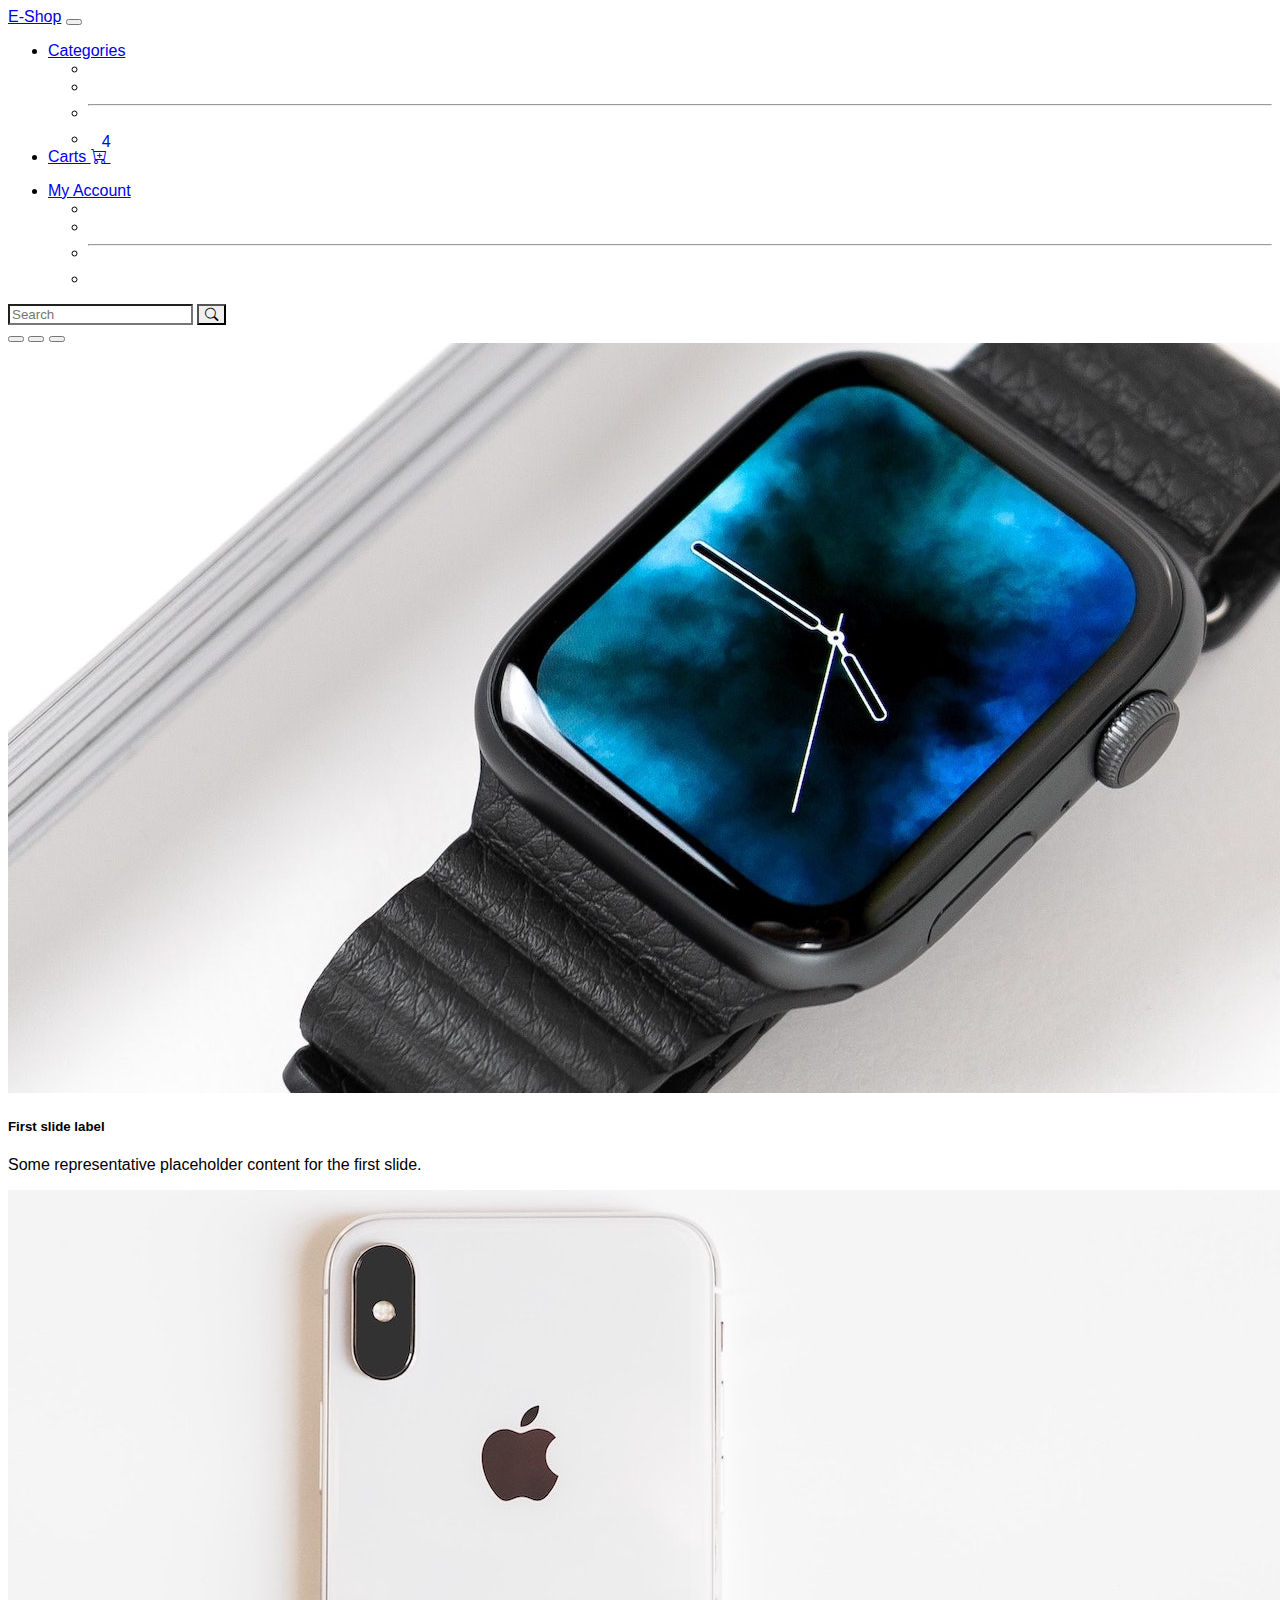
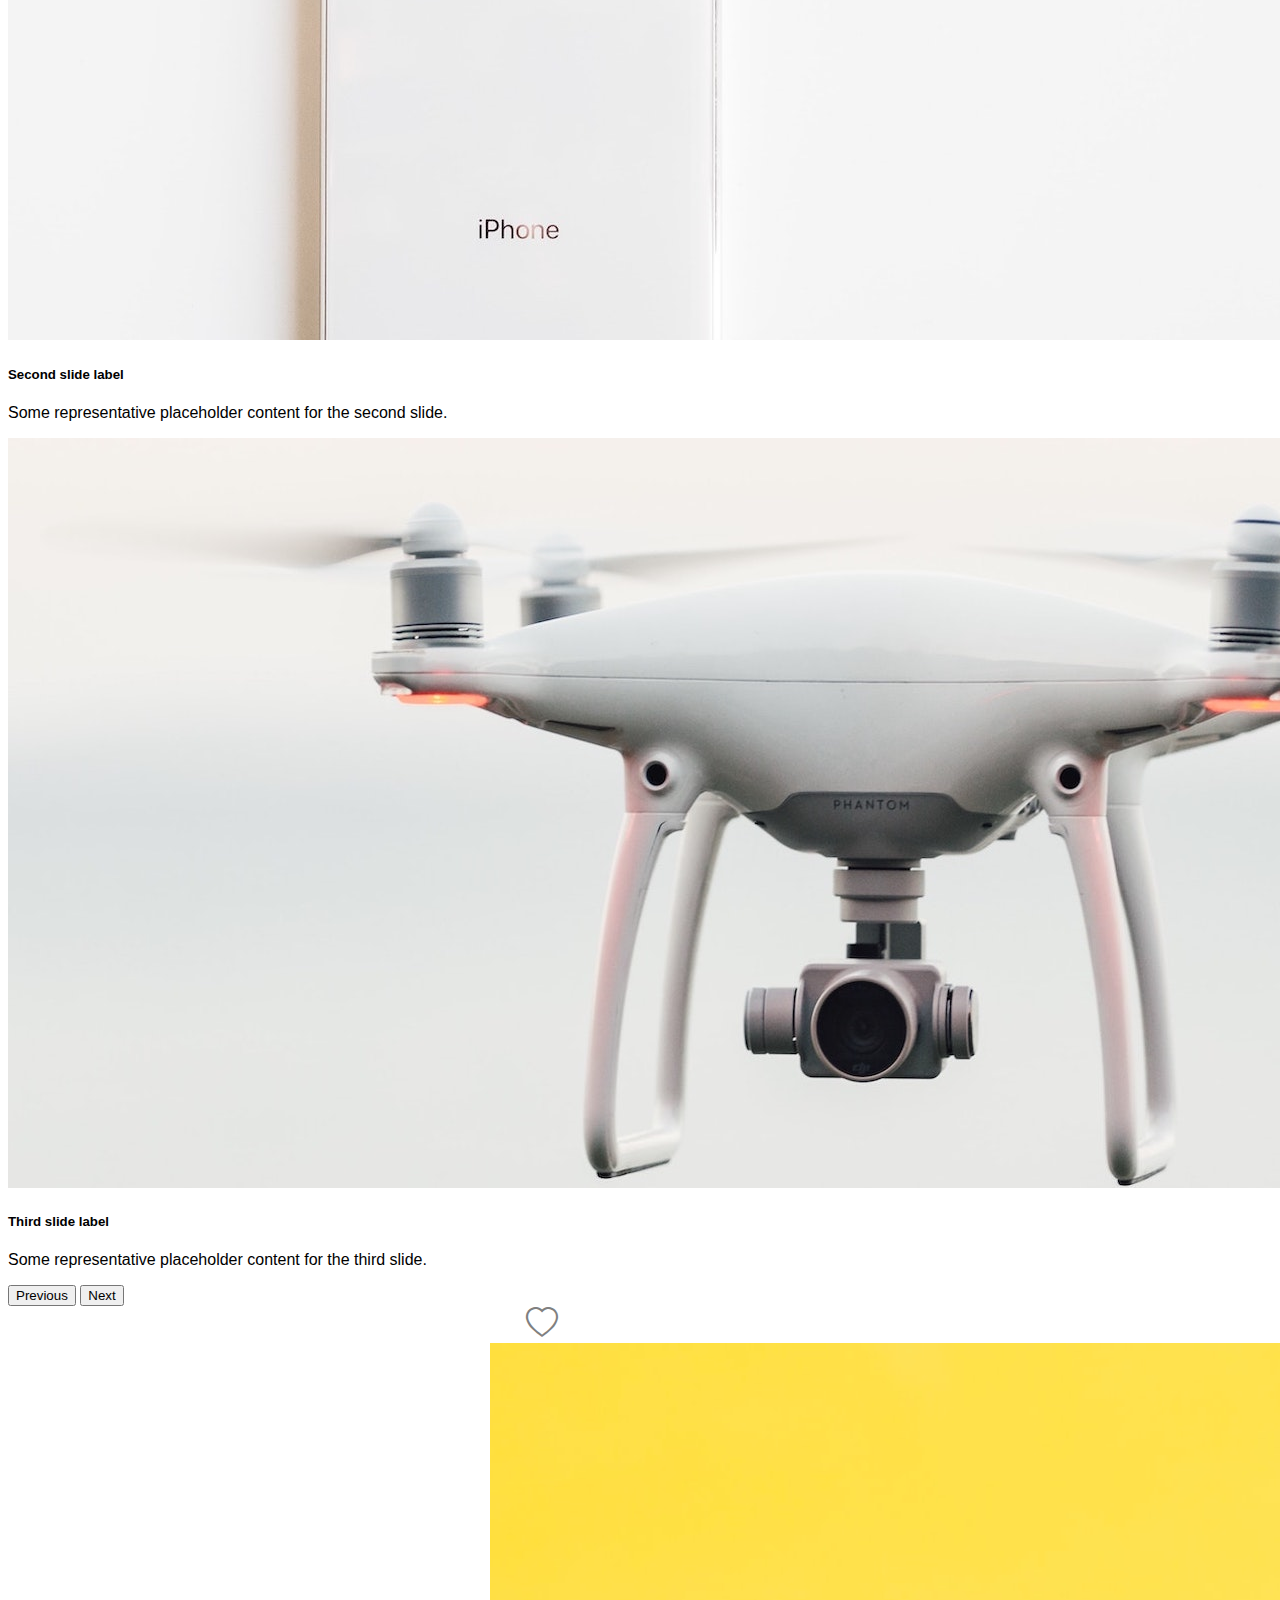
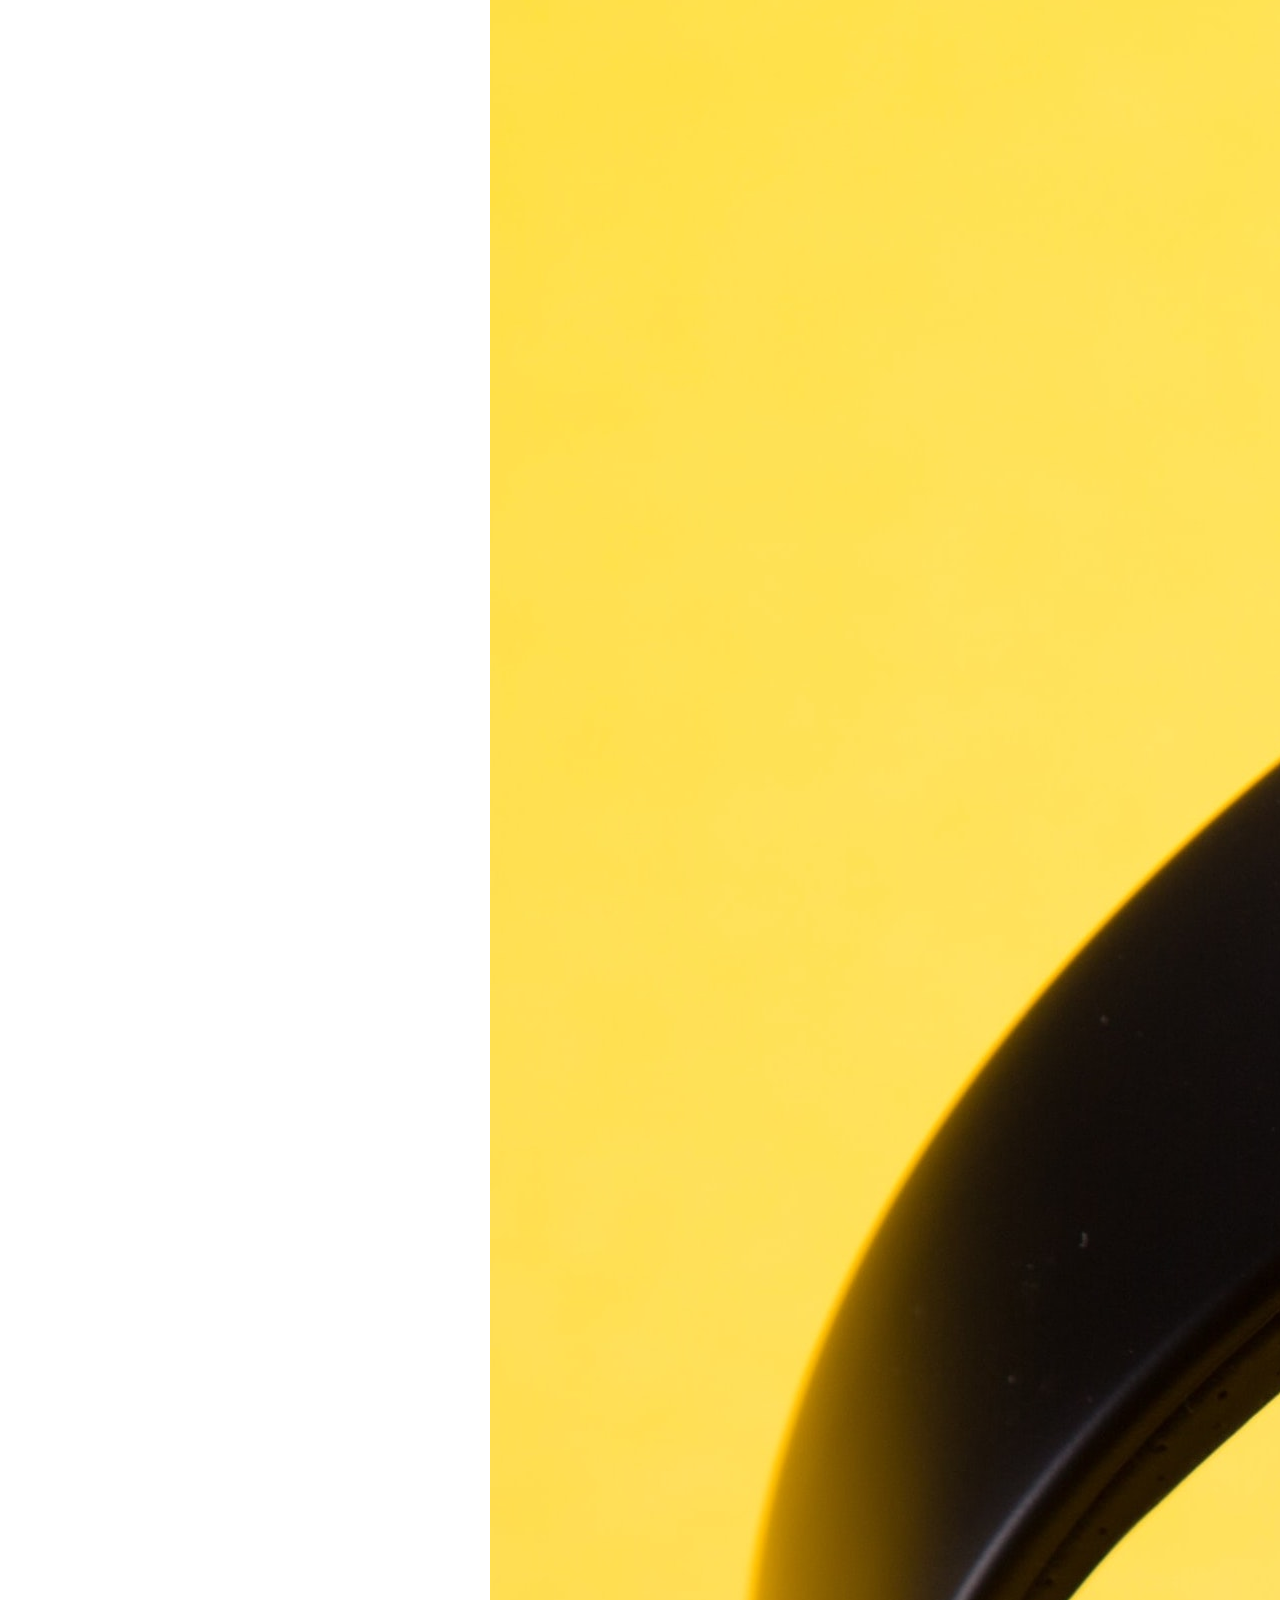
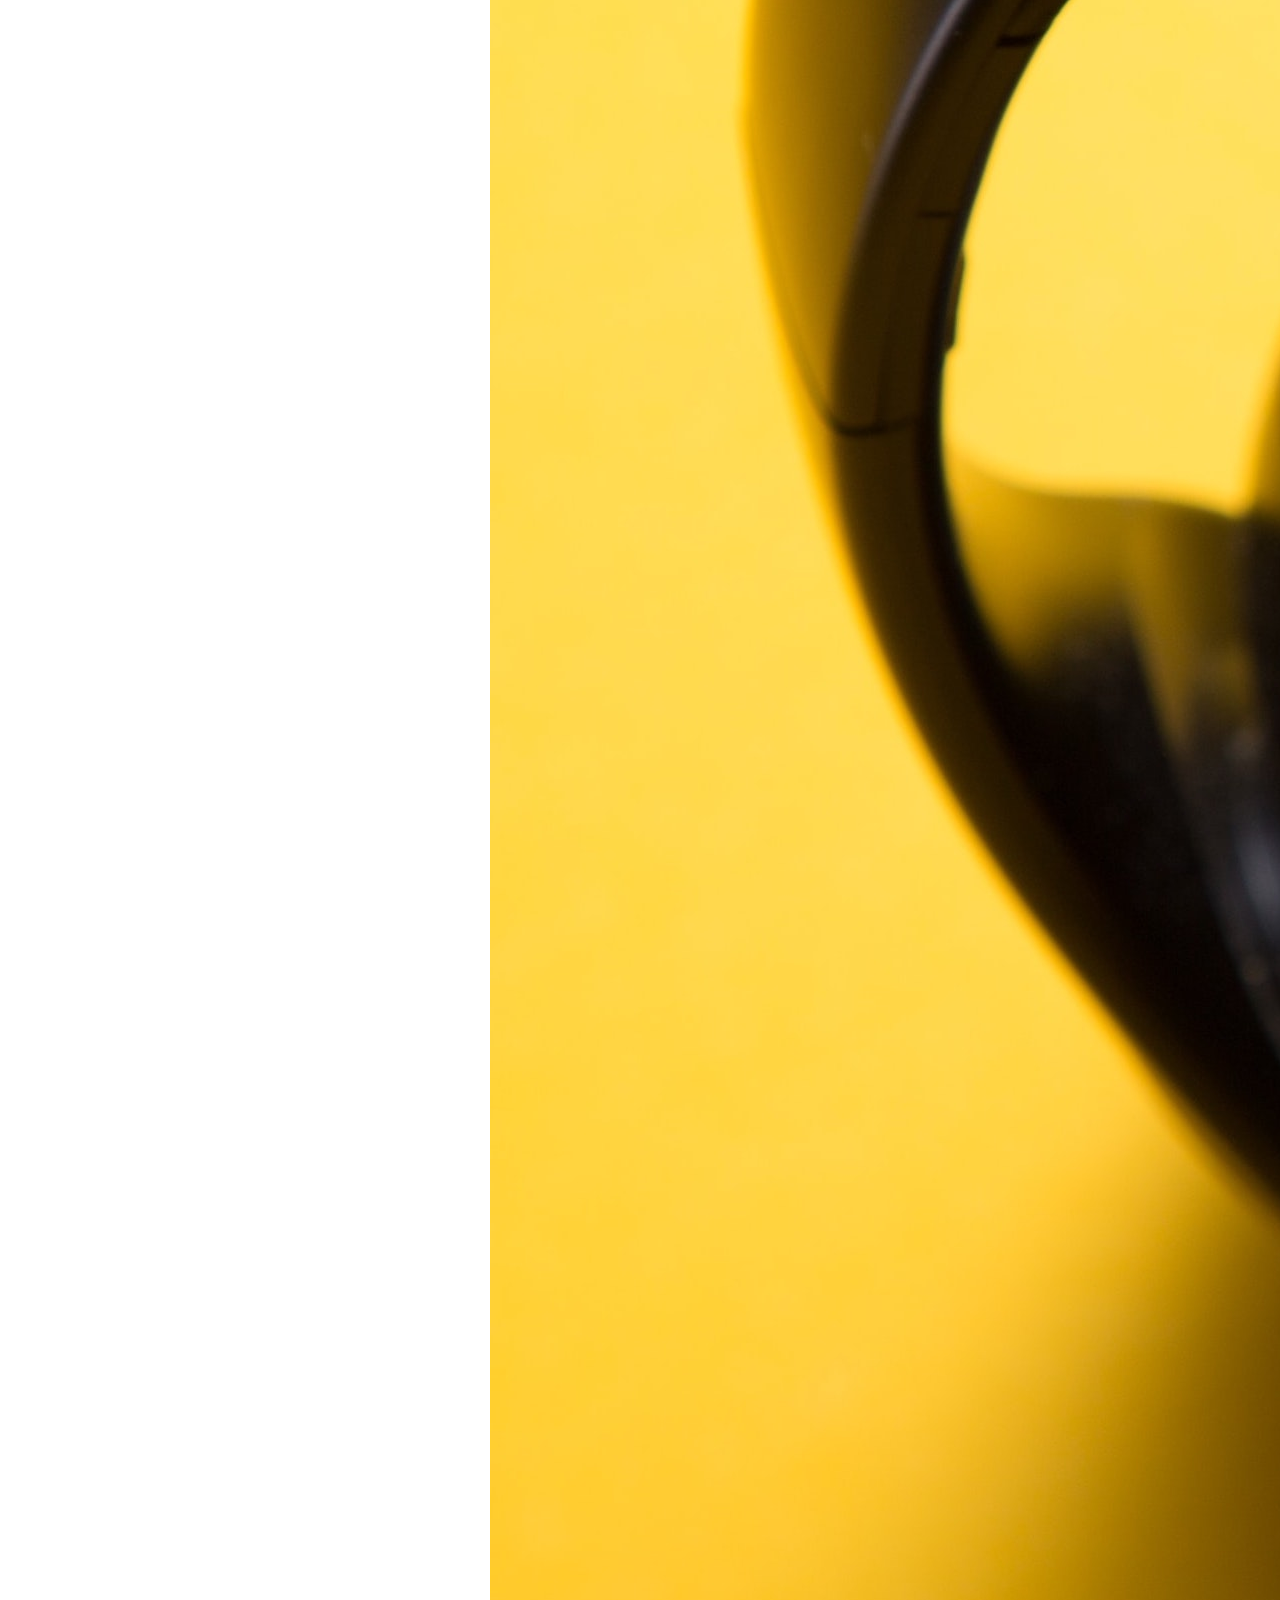
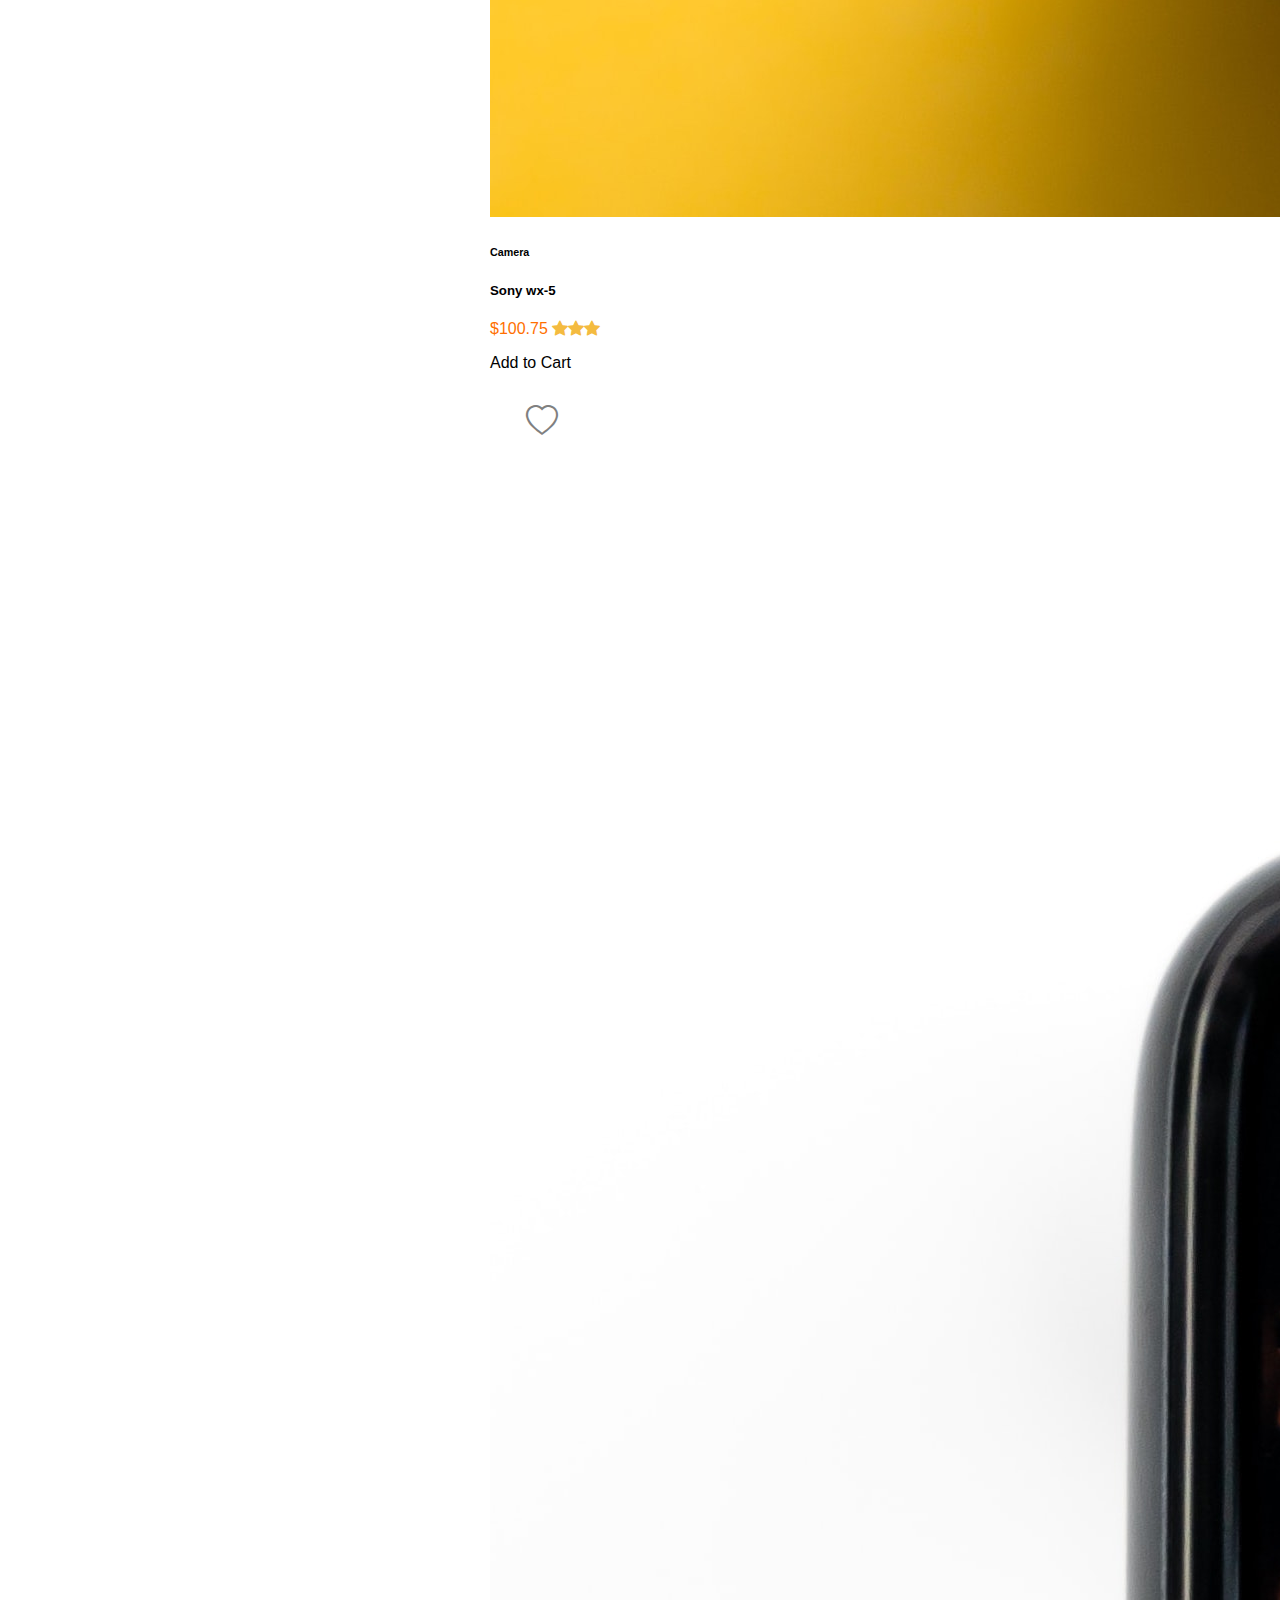
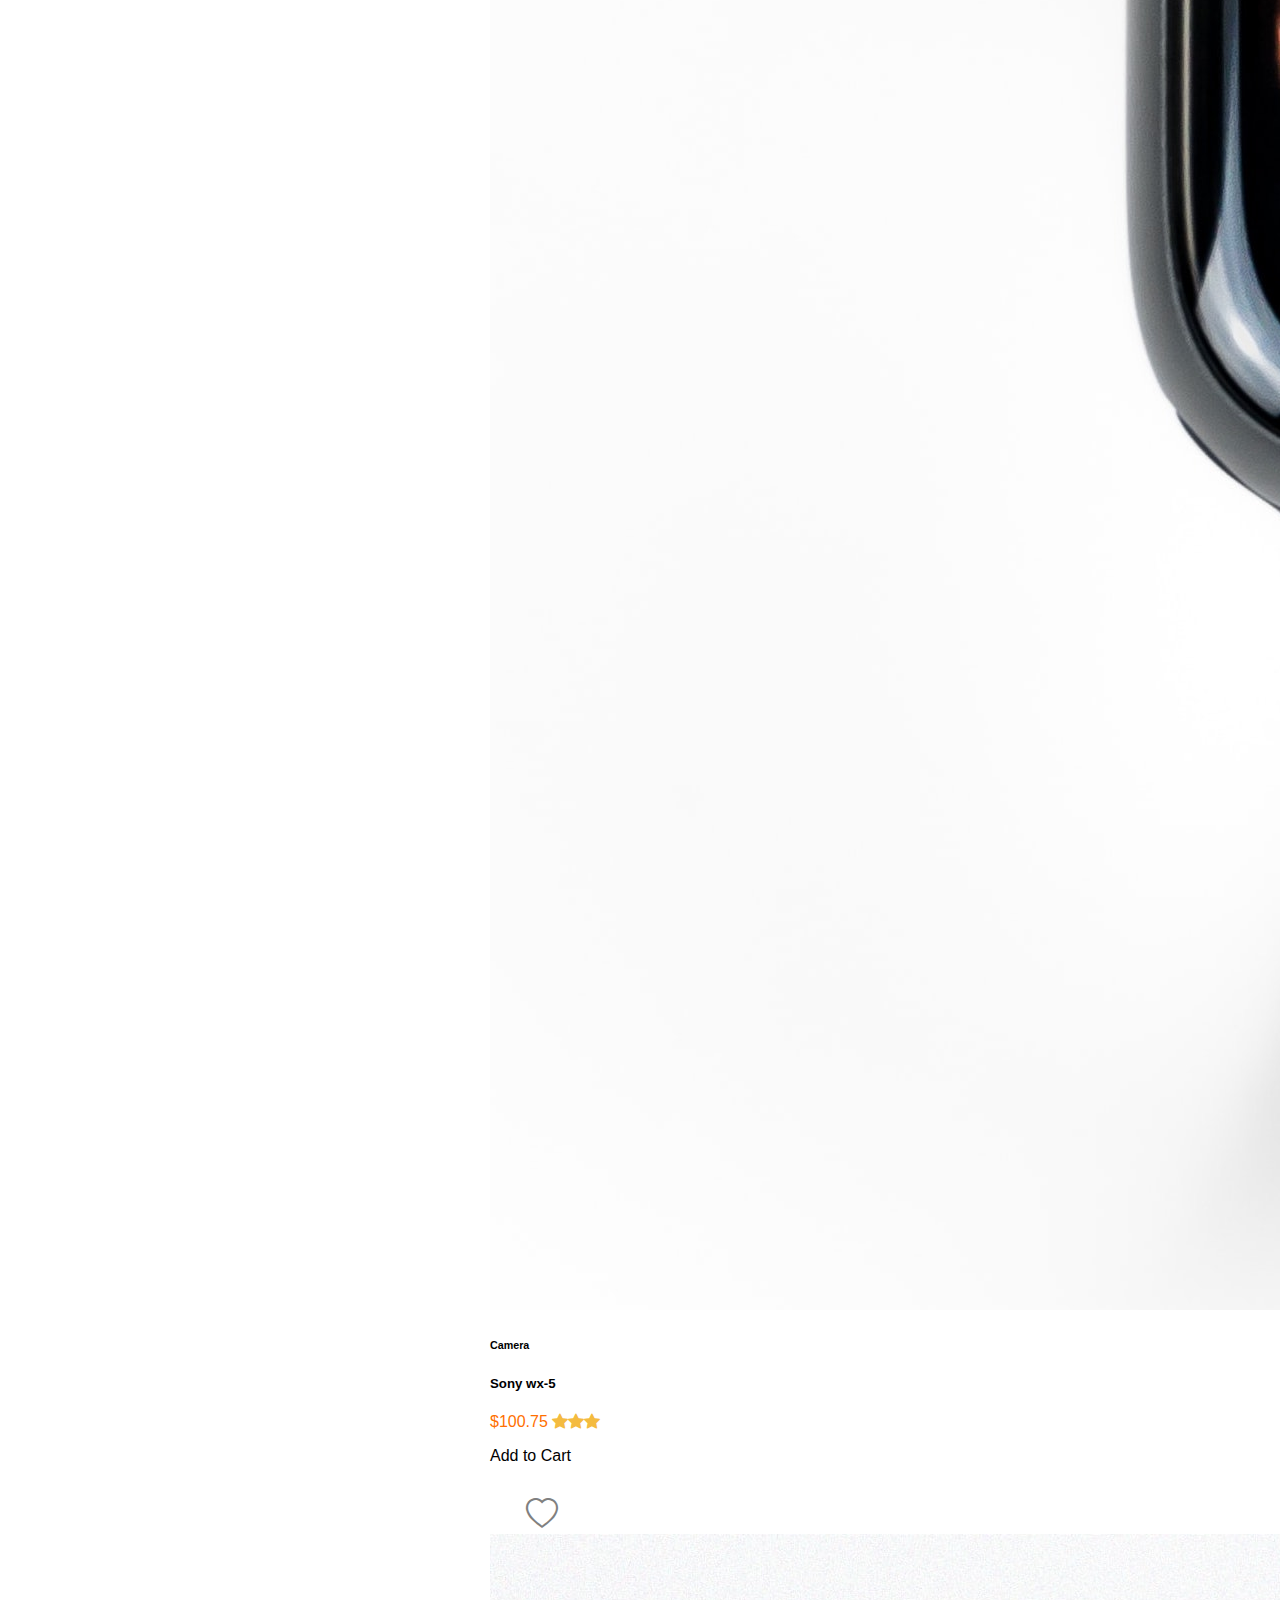
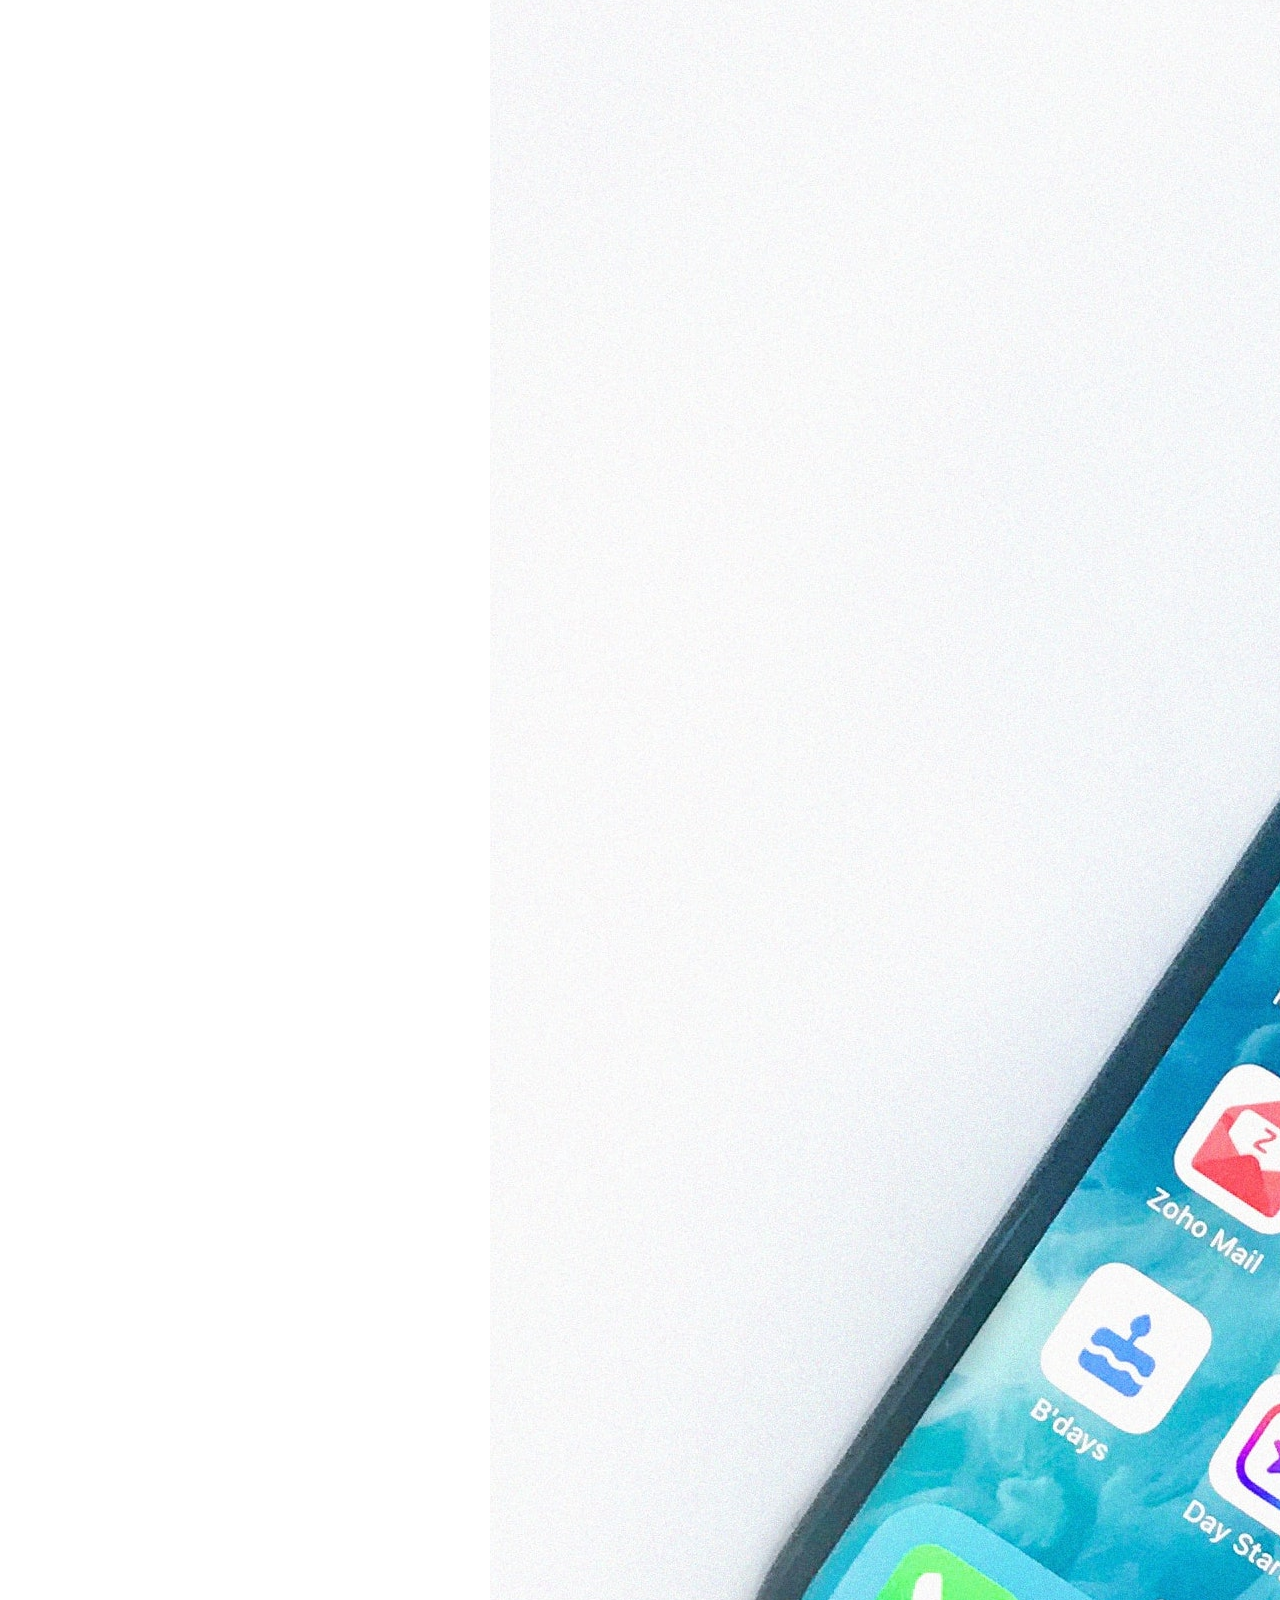
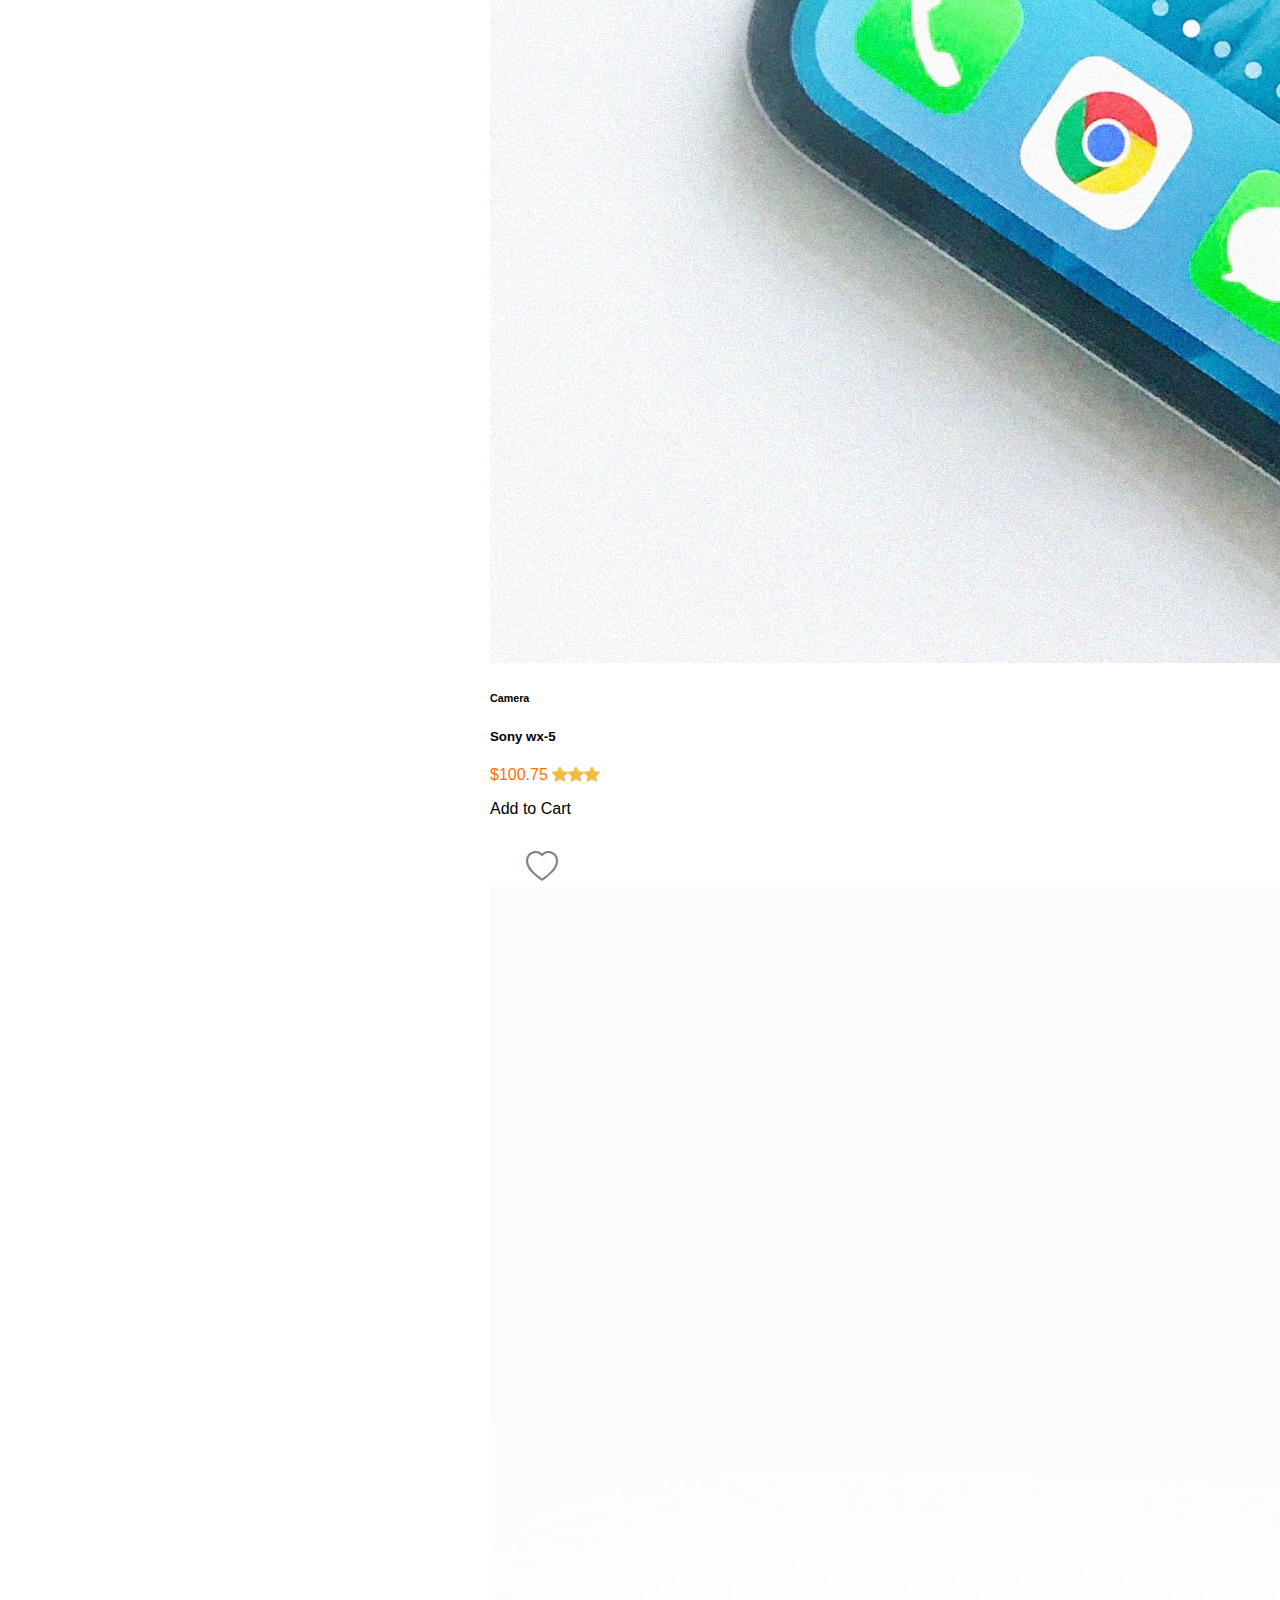
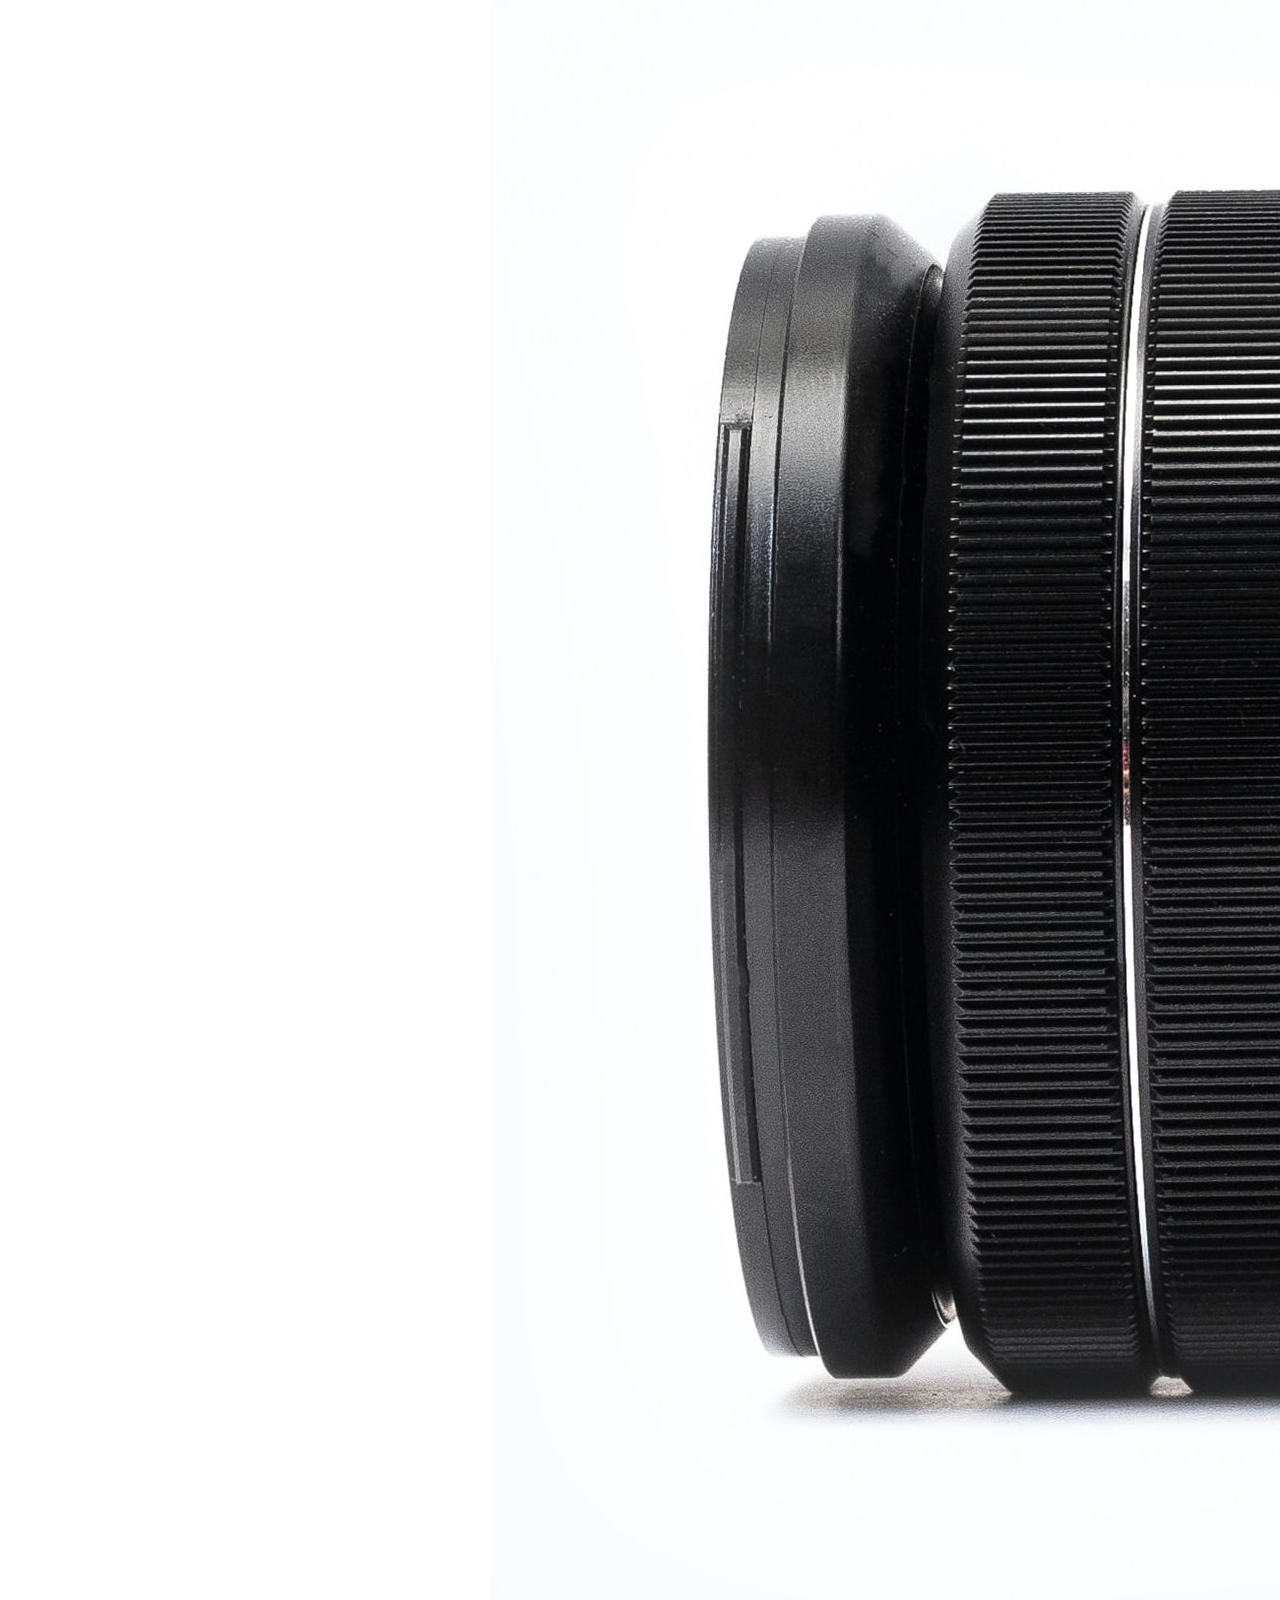
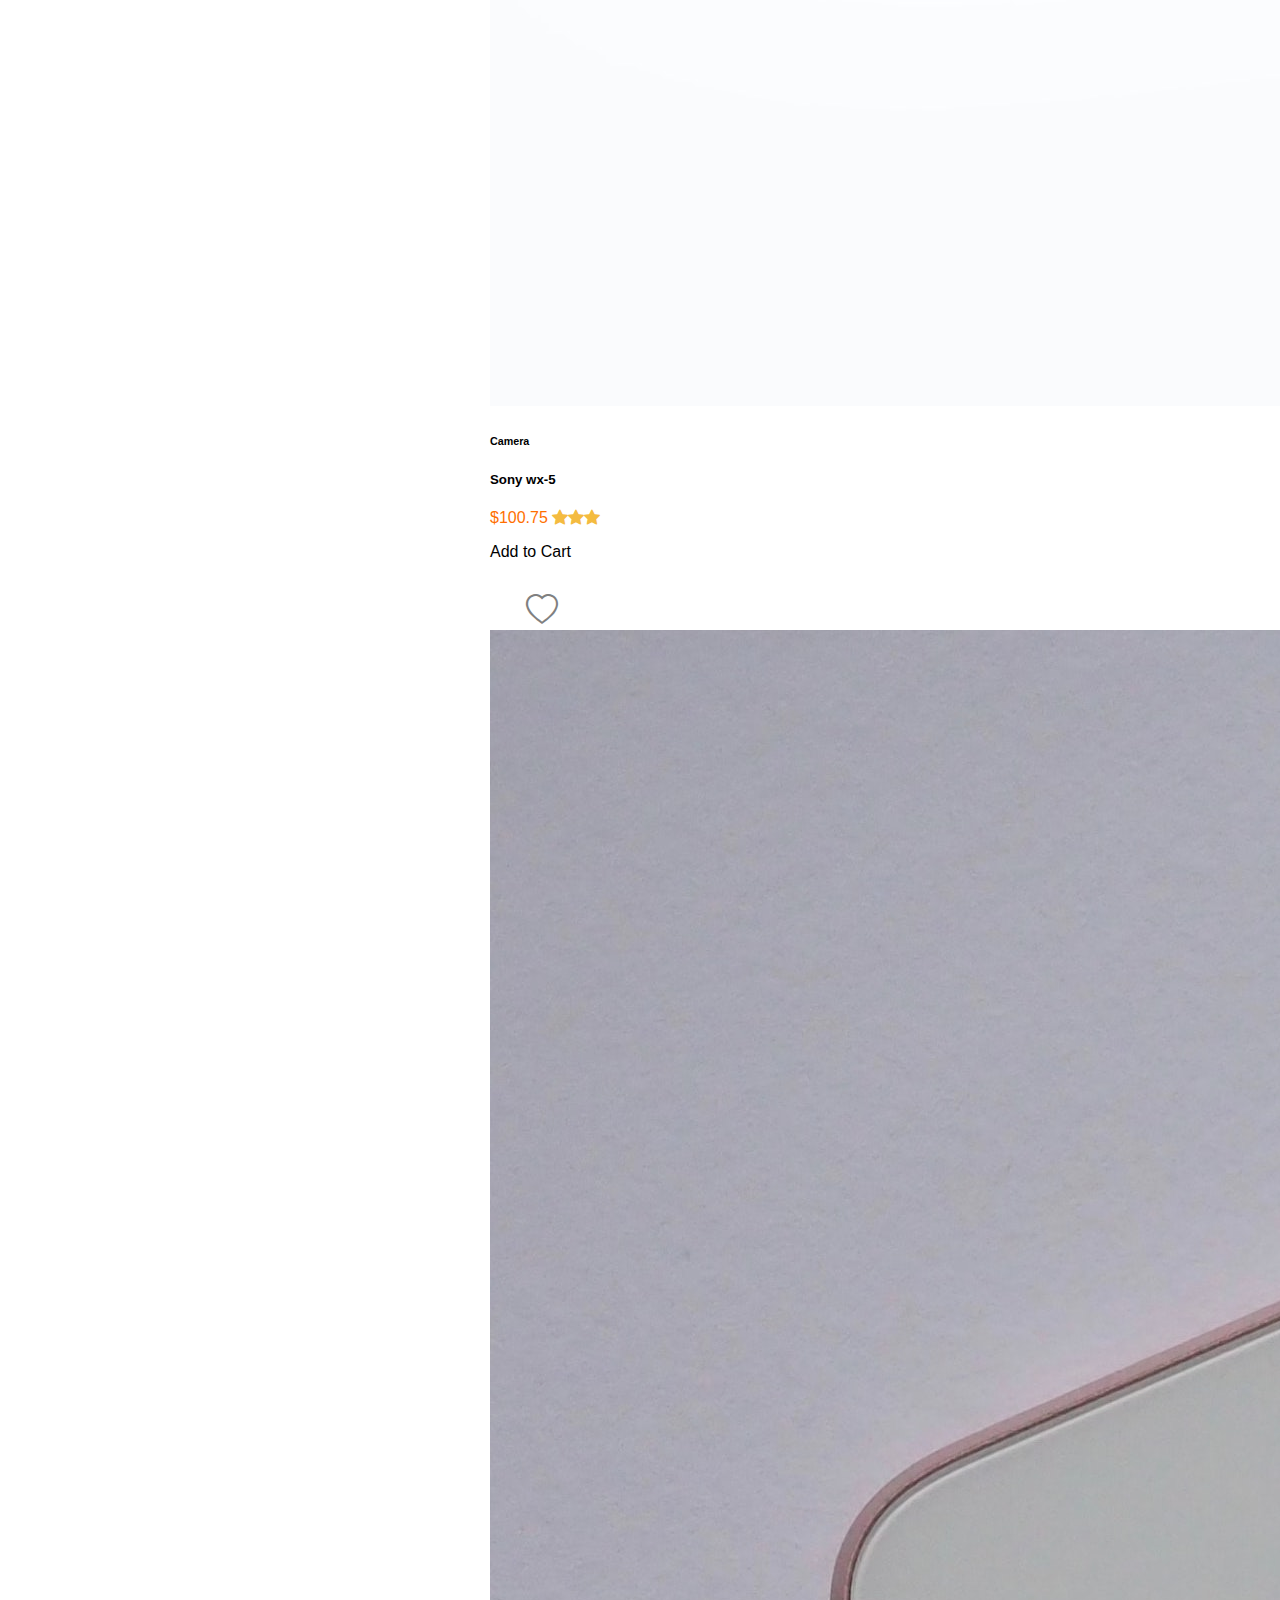
<file: index.html>
<!DOCTYPE html>
<html lang="en">
  <head>
    <meta charset="UTF-8" />
    <meta name="viewport" content="width=device-width, initial-scale=1.0" />
    <title>Document</title>
    <link
      href="https://cdn.jsdelivr.net/npm/bootstrap@5.1.3/dist/css/bootstrap.min.css"
      rel="stylesheet"
      integrity="sha384-1BmE4kWBq78iYhFldvKuhfTAU6auU8tT94WrHftjDbrCEXSU1oBoqyl2QvZ6jIW3"
      crossorigin="anonymous"
    />
    <script
      src="https://cdn.jsdelivr.net/npm/bootstrap@5.1.3/dist/js/bootstrap.bundle.min.js"
      integrity="sha384-ka7Sk0Gln4gmtz2MlQnikT1wXgYsOg+OMhuP+IlRH9sENBO0LRn5q+8nbTov4+1p"
      crossorigin="anonymous"
    ></script>

    <link
      rel="stylesheet"
      href="https://cdn.jsdelivr.net/npm/bootstrap-icons@1.11.3/font/bootstrap-icons.min.css"
    />
    <link rel="stylesheet" href="./style.css" />
  </head>
  <body>
    <nav class="navbar navbar-expand-lg navbar-dark bg-dark bg-body-tertiary">
      <div class="container-fluid">
        <a class="navbar-brand" href="/">E-Shop</a>
        <button
          class="navbar-toggler"
          type="button"
          data-bs-toggle="collapse"
          data-bs-target="#navbarSupportedContent"
          aria-controls="navbarSupportedContent"
          aria-expanded="false"
          aria-label="Toggle navigation"
        >
          <span class="navbar-toggler-icon"></span>
        </button>
        <div class="collapse navbar-collapse" id="navbarSupportedContent">
          <ul class="navbar-nav me-auto mb-2 mb-lg-0">
            <li class="nav-item dropdown">
              <a
                class="nav-link dropdown-toggle"
                href="#"
                role="button"
                data-bs-toggle="dropdown"
                aria-expanded="false"
              >
                Categories
              </a>
              <ul class="dropdown-menu bg-dark text-light">
                <li><a class="dropdown-item" href="/#products">Camera</a></li>
                <li>
                  <a class="dropdown-item" href="/#products">Apple Gadgets</a>
                </li>
                <li><hr class="dropdown-divider" /></li>
                <li><a class="dropdown-item" href="/#products">Drones</a></li>
              </ul>
            </li>
            <li class="nav-item">
              <a class="nav-link" href="/cart.html">
                Carts <i class="bi bi-cart-plus"></i><span
                  class="cart-badge badge bg-success"
                  >4</span
                ></a
              >
            </li>
          </ul>
          <ul class="navbar-nav mb-lg-0 mx-lg-2 order-sm-last">
            <li class="nav-item dropdown">
              <a
                class="nav-link dropdown-toggle"
                href="#"
                id="myaccount"
                role="button"
                data-bs-toggle="dropdown"
                aria-expanded="false"
              >
                My Account
              </a>
              <ul class="dropdown-menu bg-dark text-light">
                <li><a class="dropdown-item" href="/#"data-bs-toggle="modal"
                  data-bs-target="#exampleModal">My Orders</a></li>
                <li>
                  <a class="dropdown-item" href="/#" data-bs-toggle="modal"
                  data-bs-target="#exampleModal">Profile</a>
                </li>
                <li><hr class="dropdown-divider" /></li>
                <li><a class="dropdown-item" href="/#">Logout</a></li>
              </ul>
            </li>
        </ul>
          <form class="d-flex search-form" role="search">
            <input
              class="form-control"
              type="search"
              placeholder="Search"
              aria-label="Search"
            />
            <button
              class="btn btn-success"
              type="submit"
              data-bs-toggle="tooltip"
              data-bs-placement="bottom"
              title="Search for all product"
            >
            <i class="bi bi-search"></i>
            </button>
          </form>
         
          </div>
          </div>
        </div>
      </div>
    </nav>

    <!-- End of nav -->

    <div
      id="carouselExampleDark"
      class="carousel carousel-dark slide mb-5"
      data-bs-ride="carousel"
    >
      <div class="carousel-indicators">
        <button
          type="button"
          data-bs-target="#carouselExampleDark"
          data-bs-slide-to="0"
          class="active"
          aria-current="true"
          aria-label="Slide 1"
        ></button>
        <button
          type="button"
          data-bs-target="#carouselExampleDark"
          data-bs-slide-to="1"
          aria-label="Slide 2"
        ></button>
        <button
          type="button"
          data-bs-target="#carouselExampleDark"
          data-bs-slide-to="2"
          aria-label="Slide 3"
        ></button>
      </div>
      <div class="carousel-inner">
        <div class="carousel-item active" data-bs-interval="3000">
          <img
            src="./images/product-2-slider.jpg"
            class="d-block w-100"
            alt="..."
          />
          <div class="carousel-caption d-none d-md-block">
            <h5>First slide label</h5>
            <p>Some representative placeholder content for the first slide.</p>
          </div>
        </div>
        <div class="carousel-item" data-bs-interval="3000">
          <img
            src="./images/product-3-slider.jpg"
            class="d-block w-100"
            alt="..."
          />
          <div class="carousel-caption d-none d-md-block">
            <h5>Second slide label</h5>
            <p>Some representative placeholder content for the second slide.</p>
          </div>
        </div>
        <div class="carousel-item" data-bs-interval="3000">
          <img
            src="./images/product-6-slider.jpg"
            class="d-block w-100"
            alt="..."
          />
          <div class="carousel-caption d-none d-md-block">
            <h5>Third slide label</h5>
            <p>Some representative placeholder content for the third slide.</p>
          </div>
        </div>
      </div>
      <button
        class="carousel-control-prev"
        type="button"
        data-bs-target="#carouselExampleDark"
        data-bs-slide="prev"
      >
        <span class="carousel-control-prev-icon" aria-hidden="true"></span>
        <span class="visually-hidden">Previous</span>
      </button>
      <button
        class="carousel-control-next"
        type="button"
        data-bs-target="#carouselExampleDark"
        data-bs-slide="next"
      >
        <span class="carousel-control-next-icon" aria-hidden="true"></span>
        <span class="visually-hidden">Next</span>
      </button>
    </div>

    <!-- End of Carousel -->

    <div class="container mb-5">
      <div id="products" class="row">
        <div class="col-xl-3 col-lg-4 col-sm-6 position-relative">
          
          <div class="card product-item">
            <i class="bi bi-heart-fill position-absolute liked"></i>
          <i class="bi bi-heart position-absolute like"></i>
            <img
              src="./images/product-1-square.jpg"
              onclick="goToProductDetails()"
              class="card-img-top"
              alt="..."
              data-bs-toggle="tooltip"
              data-bs-placement="top"
              title="Click for more product detail"
            />
            <div class="card-body">
              <h6 class="card-subtitle mb-2 text-muted fw-lighter fs-6">Camera</h6>
              <h5 class="card-title">Sony wx-5</h5>
              <p class="card-text price">
                $100.75
                <span class="float-end rating-stars"
                  ><i class="bi bi-star-fill"></i><i class="bi bi-star-fill"></i
                  ><i class="bi bi-star-fill"></i
                ></span>
              </p>
              <div class="text-center">
                <a class="btn btn-dark w-100" onclick="showToast()" role="button">
                  Add to Cart</a
                >
              </div>
            </div>
          </div>
        </div>
        <div class="col-xl-3 col-lg-4 col-sm-6 position-relative">
          
          <div class="card product-item ">
            <i class="bi bi-heart-fill position-absolute liked"></i>
          <i class="bi bi-heart position-absolute like"></i>
            <img
              src="images/product-2-square.jpg"
              onclick="goToProductDetails()"
              class="card-img-top"
              alt="..."
              data-bs-toggle="tooltip"
              data-bs-placement="top"
              title="Click for more product detail"
            />
            <div class="card-body">
              <h6 class="card-subtitle mb-2 text-muted fw-lighter fs-6">Camera</h6>
              <h5 class="card-title">Sony wx-5</h5>
              <p class="card-text price">
                $100.75
                <span class="float-end rating-stars"
                  ><i class="bi bi-star-fill"></i><i class="bi bi-star-fill"></i
                  ><i class="bi bi-star-fill"></i
                ></span>
              </p>
              <div class="text-center">
                <a class="btn btn-dark w-100" onclick="showToast()" role="button">
                  Add to Cart</a
                >
              </div>
            </div>
          </div>
        </div>
        <div class="col-xl-3 col-lg-4 col-sm-6 position-relative">
        
          <div class="card product-item ">
            <i class="bi bi-heart-fill position-absolute liked"></i>
            <i class="bi bi-heart position-absolute like"></i>
            <img
              src="./images/product-3-square.jpg"
              onclick="goToProductDetails()"
              class="card-img-top"
              alt="..."
              data-bs-toggle="tooltip"
              data-bs-placement="top"
              title="Click for more product detail"
            />
            <div class="card-body">
              <h6 class="card-subtitle mb-2 text-muted fw-lighter fs-6">Camera</h6>
              <h5 class="card-title">Sony wx-5</h5>
              <p class="card-text price">
                $100.75
                <span class="float-end rating-stars"
                  ><i class="bi bi-star-fill"></i><i class="bi bi-star-fill"></i
                  ><i class="bi bi-star-fill"></i
                ></span>
              </p>
              <div class="text-center">
                <a class="btn btn-dark w-100" onclick="showToast()" role="button">
                  Add to Cart</a
                >
              </div>
            </div>
          </div>
        </div>
        <div class="col-xl-3 col-lg-4 col-sm-6 position-relative">
       
          <div class="card product-item ">
            <i class="bi bi-heart-fill position-absolute liked"></i>
            <i class="bi bi-heart position-absolute like"></i>
            <img
              src="./images/product-4-square.jpg"
              onclick="goToProductDetails()"
              class="card-img-top"
              alt="..."
              data-bs-toggle="tooltip"
              data-bs-placement="top"
              title="Click for more product detail"
            />
            <div class="card-body">
              <h6 class="card-subtitle mb-2 text-muted fw-lighter fs-6">Camera</h6>
              <h5 class="card-title">Sony wx-5</h5>
              <p class="card-text price">
                $100.75
                <span class="float-end rating-stars"
                  ><i class="bi bi-star-fill"></i><i class="bi bi-star-fill"></i
                  ><i class="bi bi-star-fill"></i
                ></span>
              </p>
              <div class="text-center">
                <a class="btn btn-dark w-100" onclick="showToast()" role="button">
                  Add to Cart</a
                >
              </div>
            </div>
          </div>
        </div>
        <div class="col-xl-3 col-lg-4 col-sm-6 position-relative">
          
          <div class="card product-item ">
            <i class="bi bi-heart-fill position-absolute liked"></i>
            <i class="bi bi-heart position-absolute like"></i>
            <img
              src="./images/product-5-square.jpg"
              onclick="goToProductDetails()"
              class="card-img-top"
              alt="..."
              data-bs-toggle="tooltip"
              data-bs-placement="top"
              title="Click for more product detail"
            />
            <div class="card-body">
              <h6 class="card-subtitle mb-2 text-muted fw-lighter fs-6">Camera</h6>
              <h5 class="card-title">Sony wx-5</h5>
              <p class="card-text price">
                $100.75
                <span class="float-end rating-stars"
                  ><i class="bi bi-star-fill"></i><i class="bi bi-star-fill"></i
                  ><i class="bi bi-star-fill"></i
                ></span>
              </p>
              <div class="text-center">
                <a class="btn btn-dark w-100" href="#" role="button">
                  Add to Cart</a
                >
              </div>
            </div>
          </div>
        </div>
        <div class="col-xl-3 col-lg-4 col-sm-6 position-relative ">
          
          <div class="card product-item">
            <i class="bi bi-heart-fill position-absolute liked"></i>
            <i class="bi bi-heart position-absolute like"></i>
            <img
              src="./images/product-6-square.jpg"
              onclick="goToProductDetails()"
              class="card-img-top"
              alt="..."
              data-bs-toggle="tooltip"
              data-bs-placement="top"
              title="Click for more product detail"
            />
            <div class="card-body">
              <h6 class="card-subtitle mb-2 text-muted fw-lighter fs-6">Camera</h6>
              <h5 class="card-title">Sony wx-5</h5>
              <p class="card-text price">
                $100.75
                <span class="float-end rating-stars"
                  ><i class="bi bi-star-fill"></i><i class="bi bi-star-fill"></i
                  ><i class="bi bi-star-fill"></i
                ></span>
              </p>
              <div class="text-center">
                <a class="btn btn-dark w-100" onclick="showToast()" role="button">
                  Add to Cart</a
                >
              </div>
            </div>
          </div>
        </div>
      </div>
    </div>

    <!-- End of Product -->

    <div class="footer mt-auto bg-dark text-light">
      <div class="container py-3">
        <div class="row d-flex footer-items">
          <div class="col-lg-4">
            <h5>Categories</h5>
            <ul>
              <li><a href="#">Watches</a></li>
              <li><a href="#">Mobiles</a></li>
              <li><a href="#">Tablets us</a></li>
              <li><a href="#">Audio</a></li>
              <li><a href="#">Drones</a></li>
              
            </ul>
          </div>
          <div class="col-lg-4">
            <h5>Useful Links</h5>
            <ul>
              <li><a href="#">Terms</a></li>
              <li><a href="#">Privacy</a></li>
              <li><a href="#">About us</a></li>
              <li><a href="#">Mission</a></li>
            </ul>
          </div>
          <div class="col-lg-4">
            <h5>Get Updates</h5>
            <div class="d-flex subscribe">
              <input type="text" class="form-control" />
              <button class="btn btn-warning">Subscribe</button>
            </div>
            
            <div class="mt-2">
              <div class="btn-group me-2 social-icons" role="group" aria-label="First group">
                <button type="button" class="btn btn-secondary mx-1"><i class="bi bi-facebook"></i></button>
                <button type="button" class="btn btn-secondary mx-1"><i class="bi bi-twitter"></i></button>
                <button type="button" class="btn btn-secondary mx-1"><i class="bi bi-instagram"></i></button>
                <button type="button" class="btn btn-secondary mx-1"><i class="bi bi-threads"></i></button>
              </div>
            </div>
          </div>
        </div>
      </div>
    </div>

    <!-- End of Footer -->

    <div
      class="toast align-items-center text-white bg-primary border-0"
      role="alert"
      aria-live="assertive"
      aria-atomic="true"
    >
      <div class="d-flex bg-primary position-fixed top-0">
        <div class="toast-body">Item is successfully added to your cart.</div>
        <button
          type="button"
          class="btn-close btn-close-white me-2 m-auto"
          data-bs-dismiss="toast"
          aria-label="Close"
        ></button>
      </div>
    </div>
    <!-- End of Taost -->

    <div
      class="modal fade"
      id="exampleModal"
      tabindex="-1"
      aria-labelledby="exampleModalLabel"
      aria-hidden="true"
    >
      <div class="modal-dialog">
        <div class="modal-content">
          <div class="modal-header">
            <h5 class="modal-title" id="exampleModalLabel">Modal title</h5>
            <button
              type="button"
              class="btn-close"
              data-bs-dismiss="modal"
              aria-label="Close"
            ></button>
          </div>
          <div class="modal-body">
            You will need to Login to Check your account
          </div>
          <div class="modal-footer">
            <button
              type="button"
              class="btn btn-secondary"
              data-bs-dismiss="modal"
            >
              Close
            </button>
            <a type="button" href="login.html" class="btn btn-primary"
              >Go To Login</a
            >
          </div>
        </div>
      </div>
    </div>
    <!-- End of Modal -->

    <script src="./app.js"></script>
  </body>
</html>
</file>
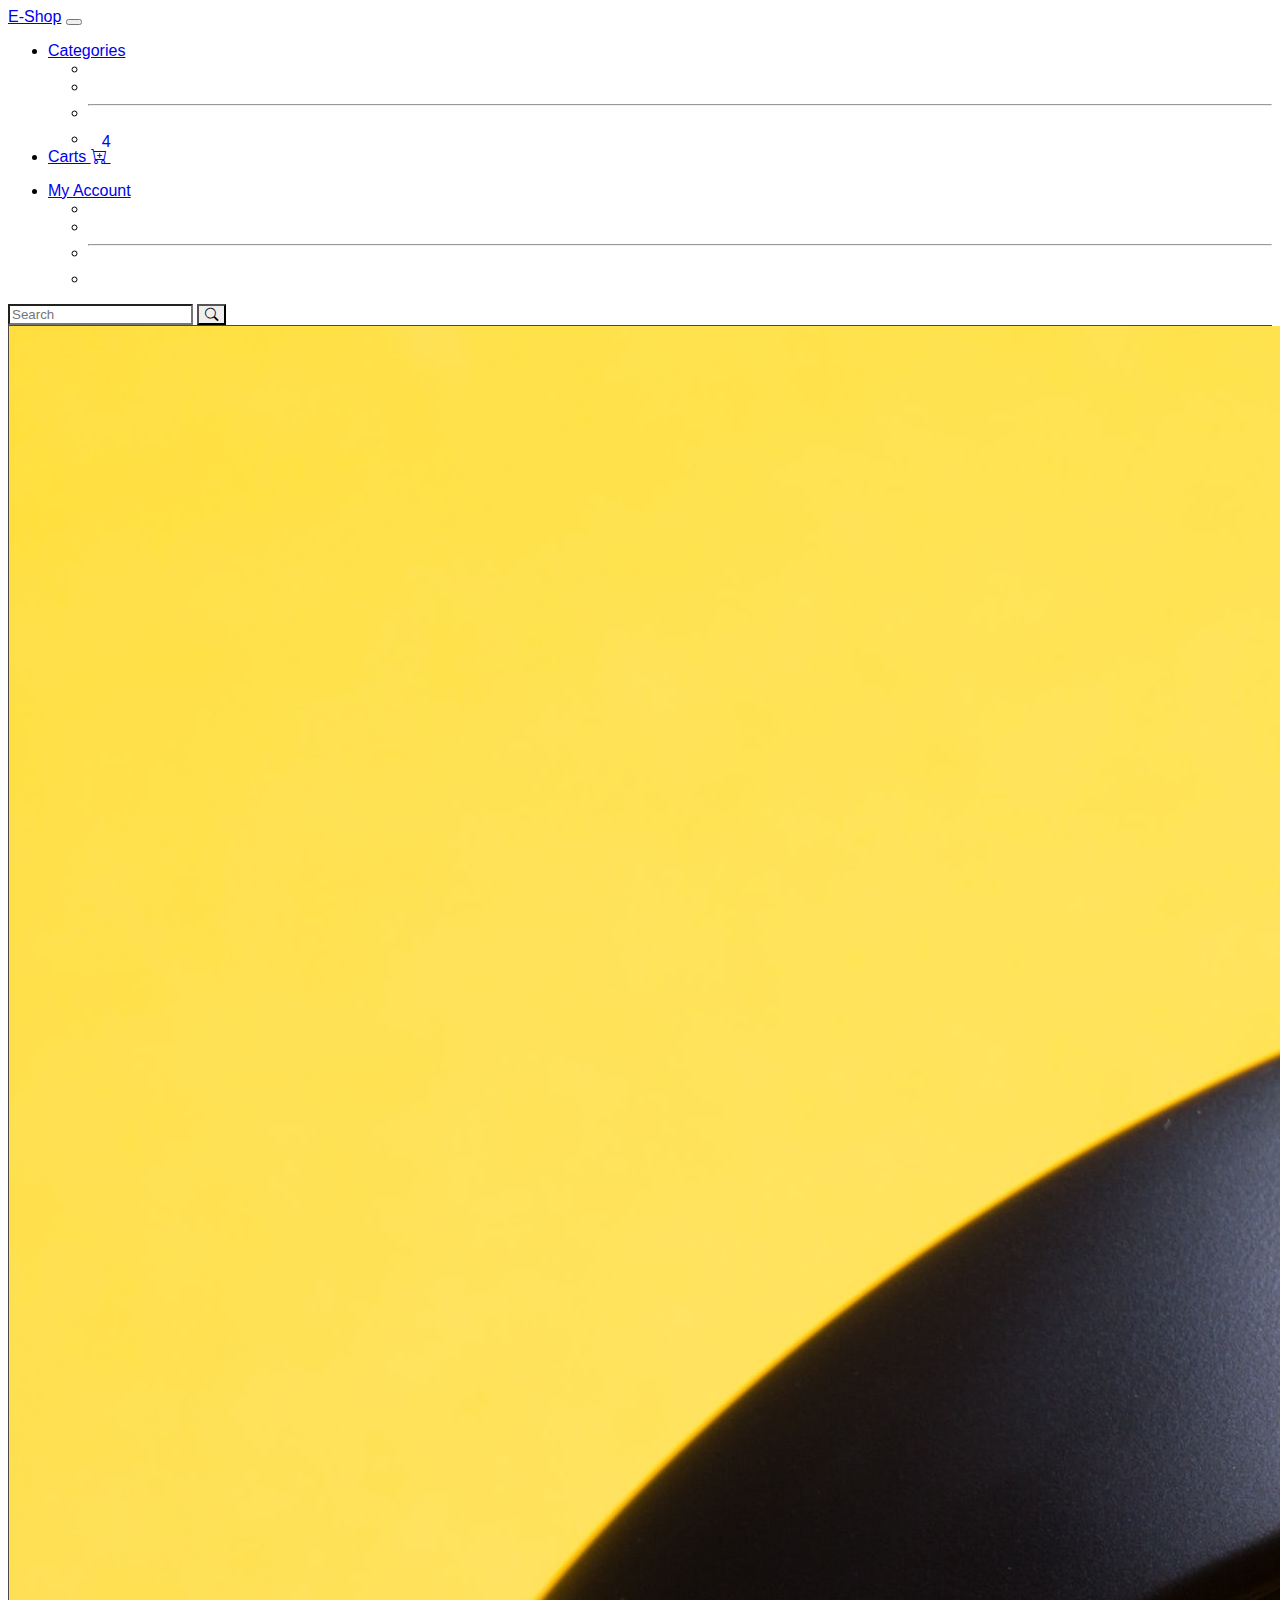
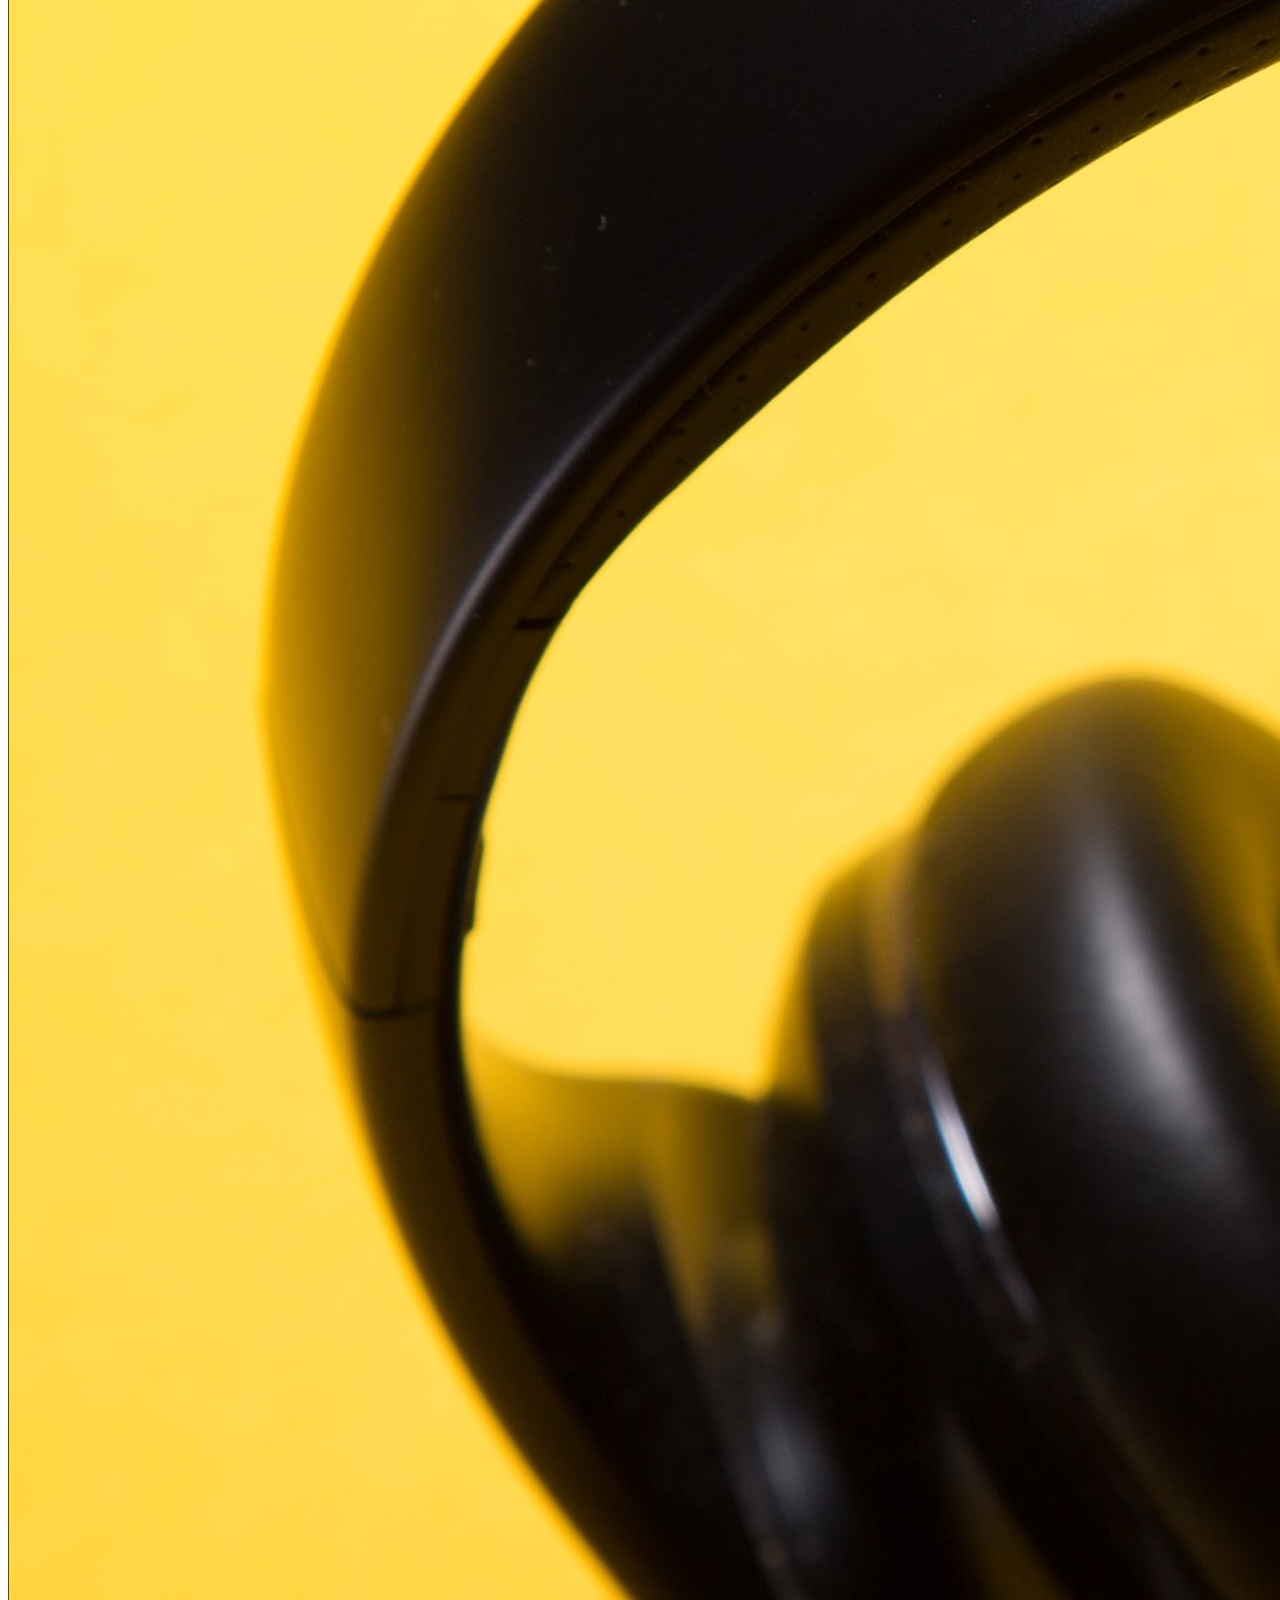
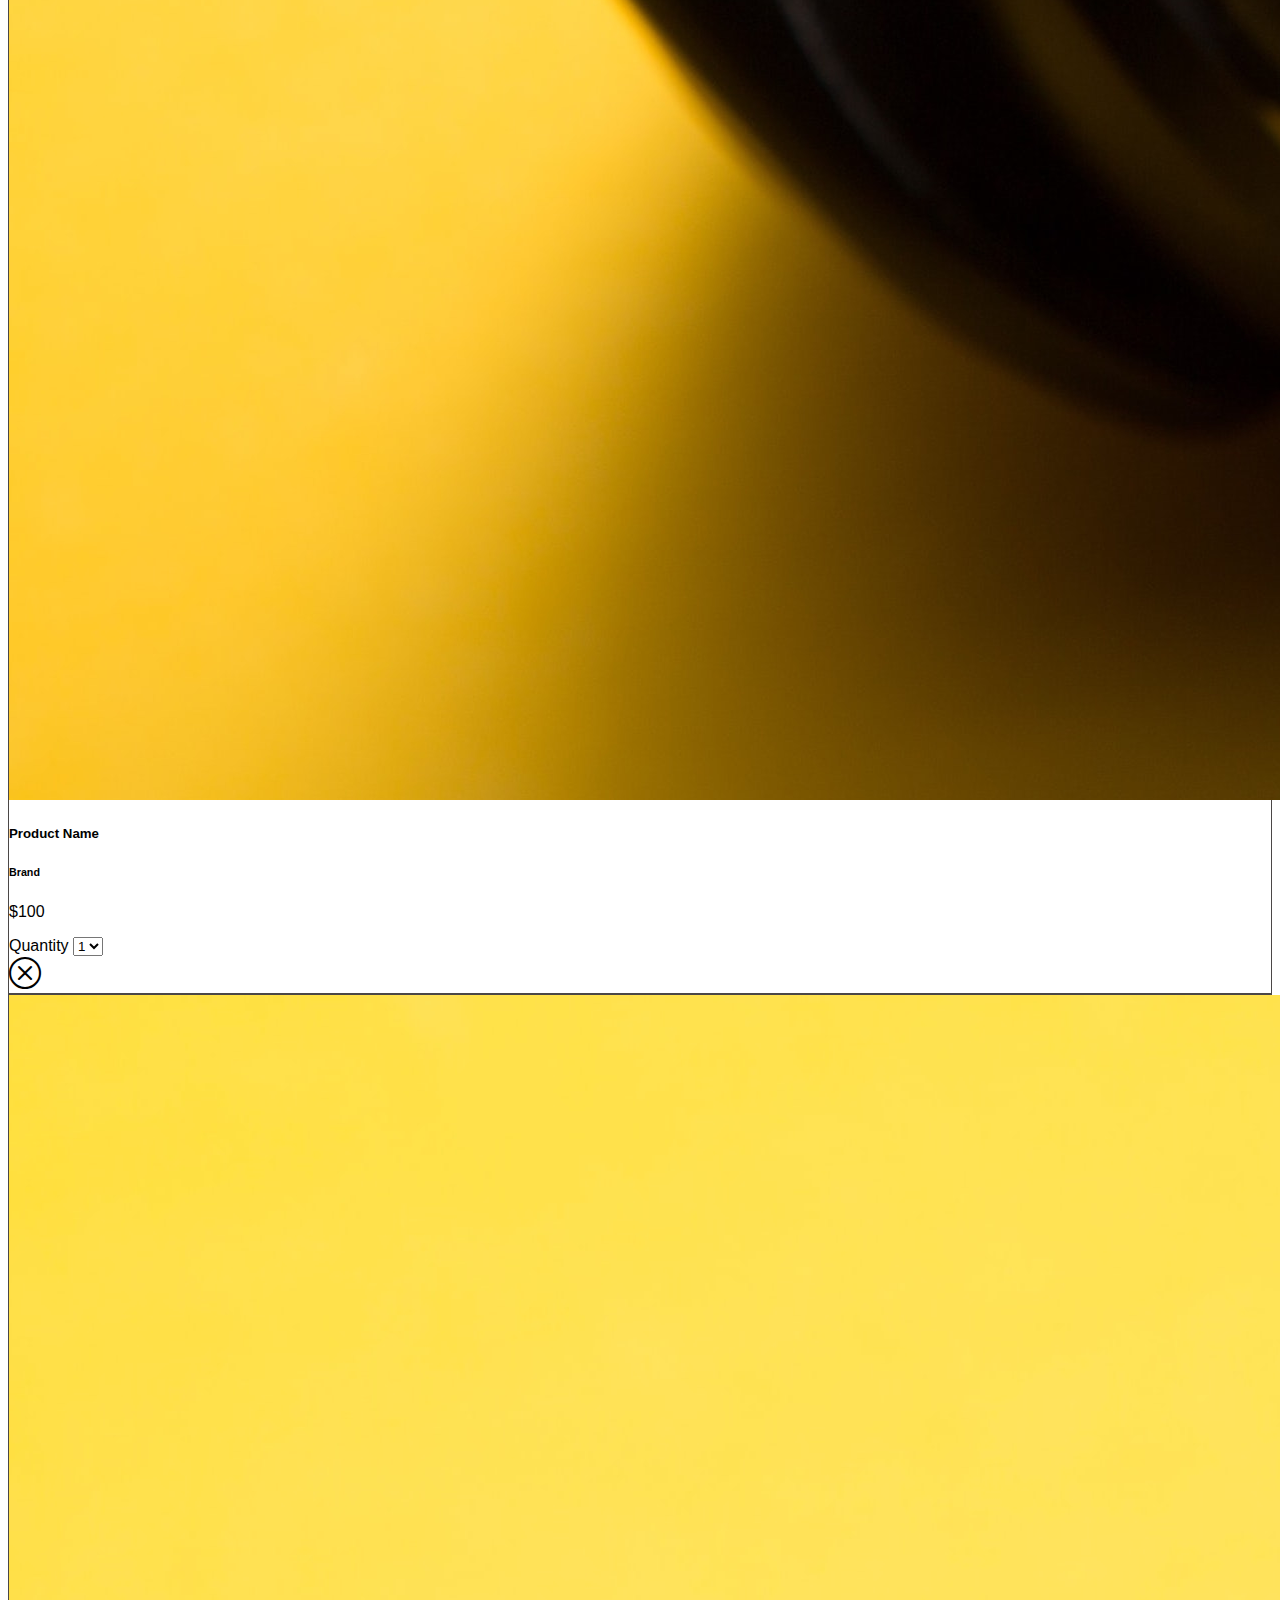
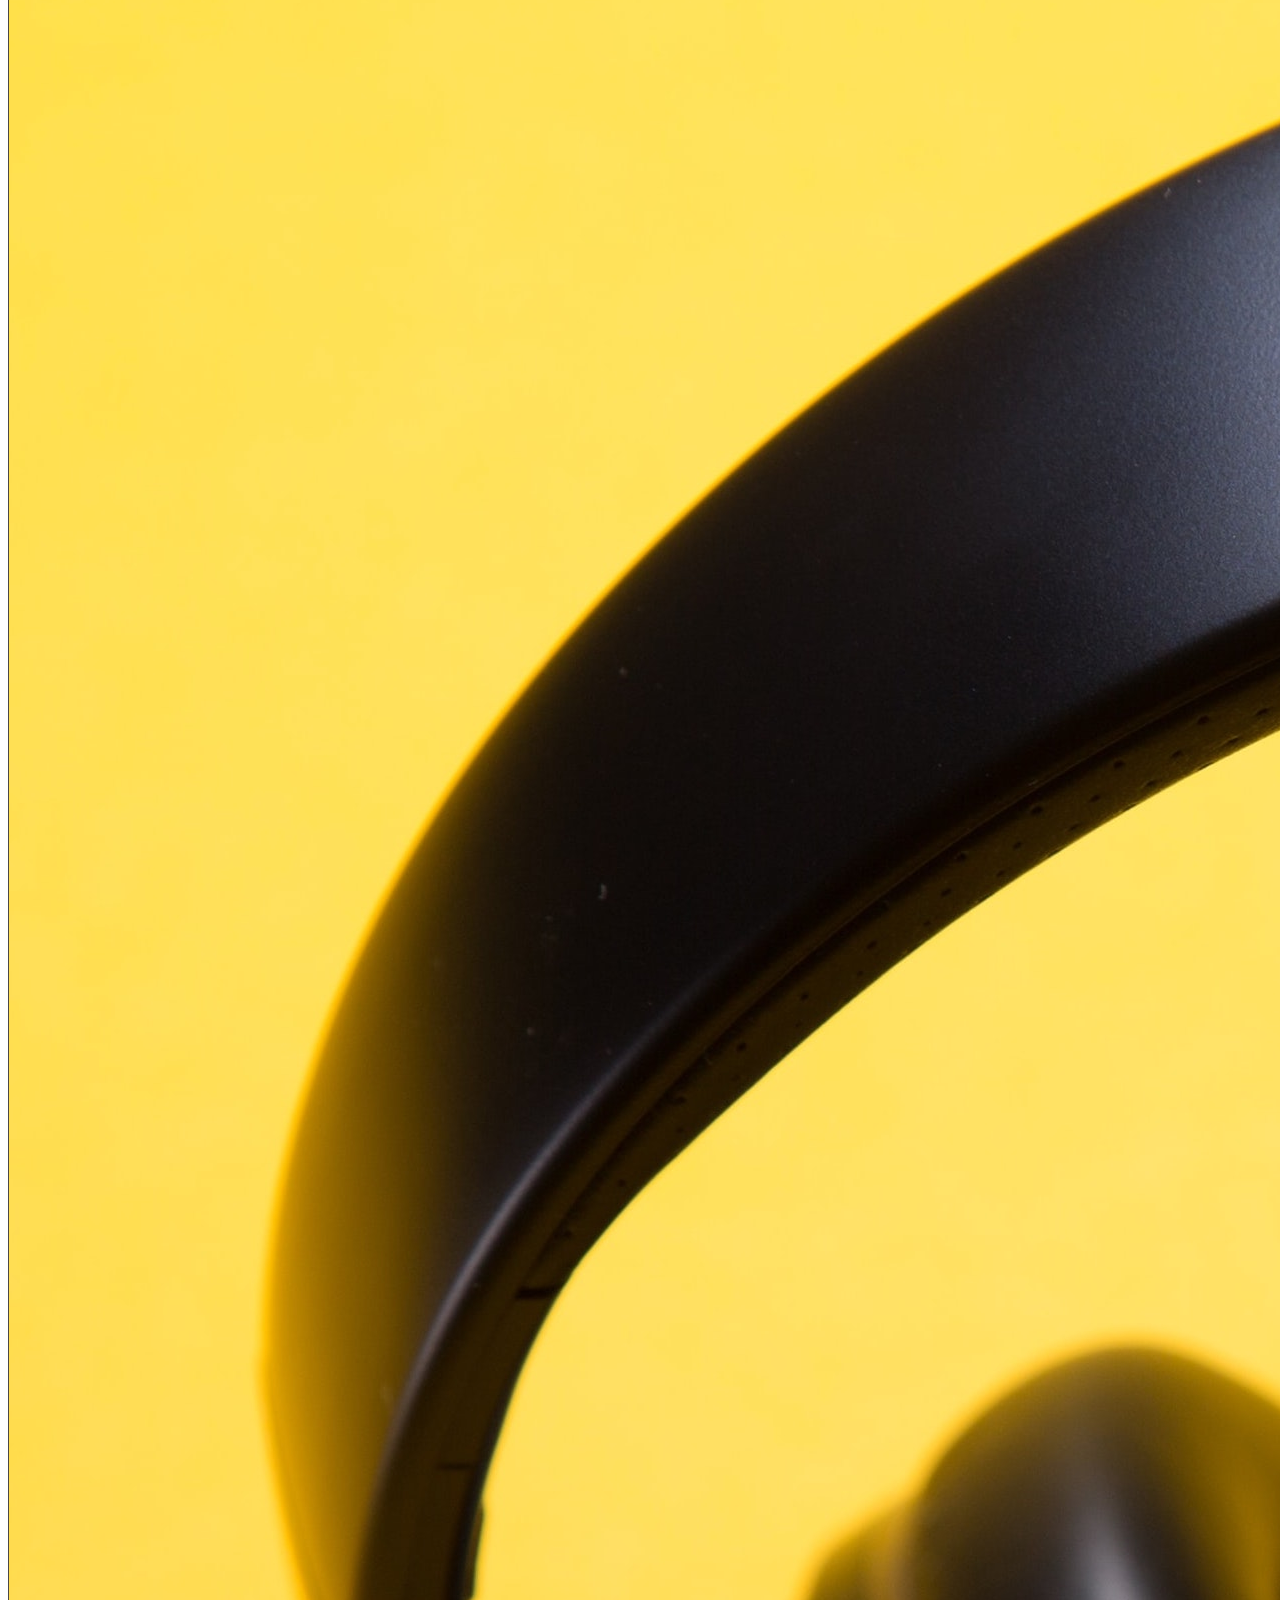
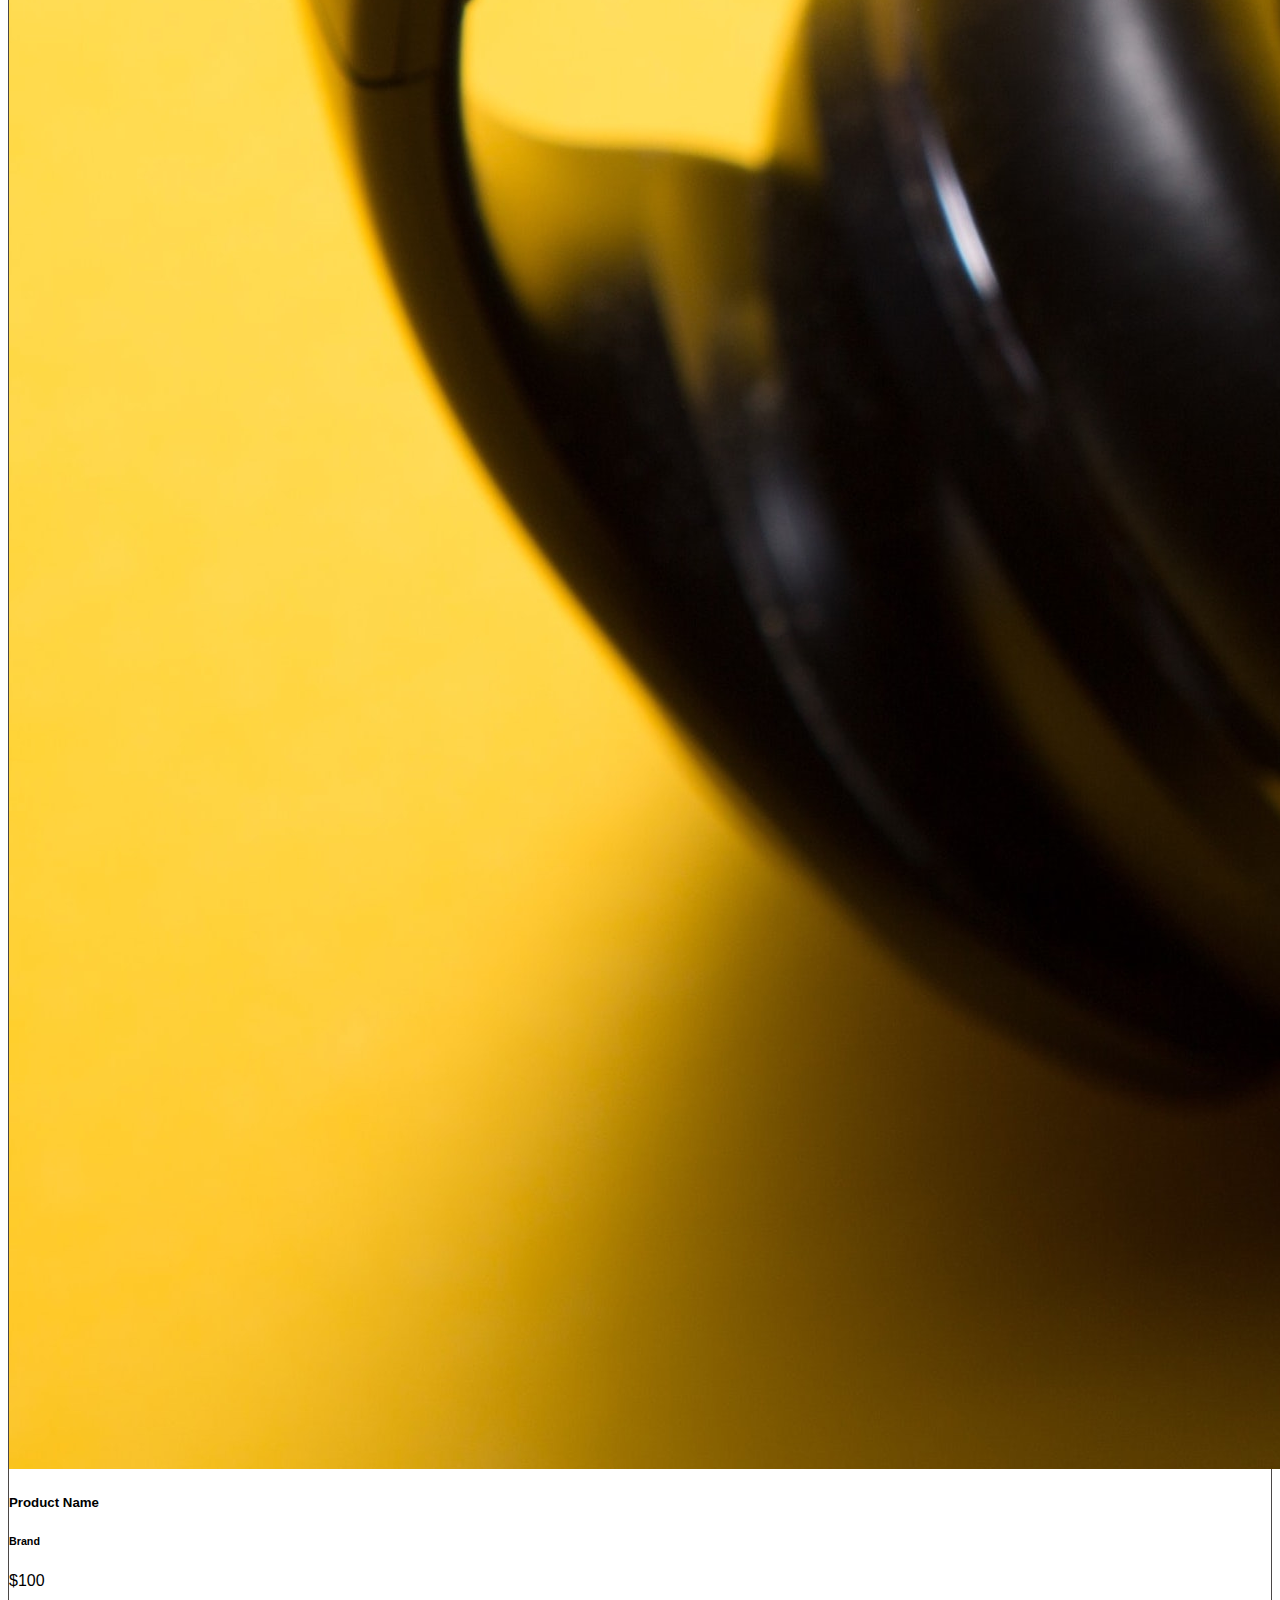
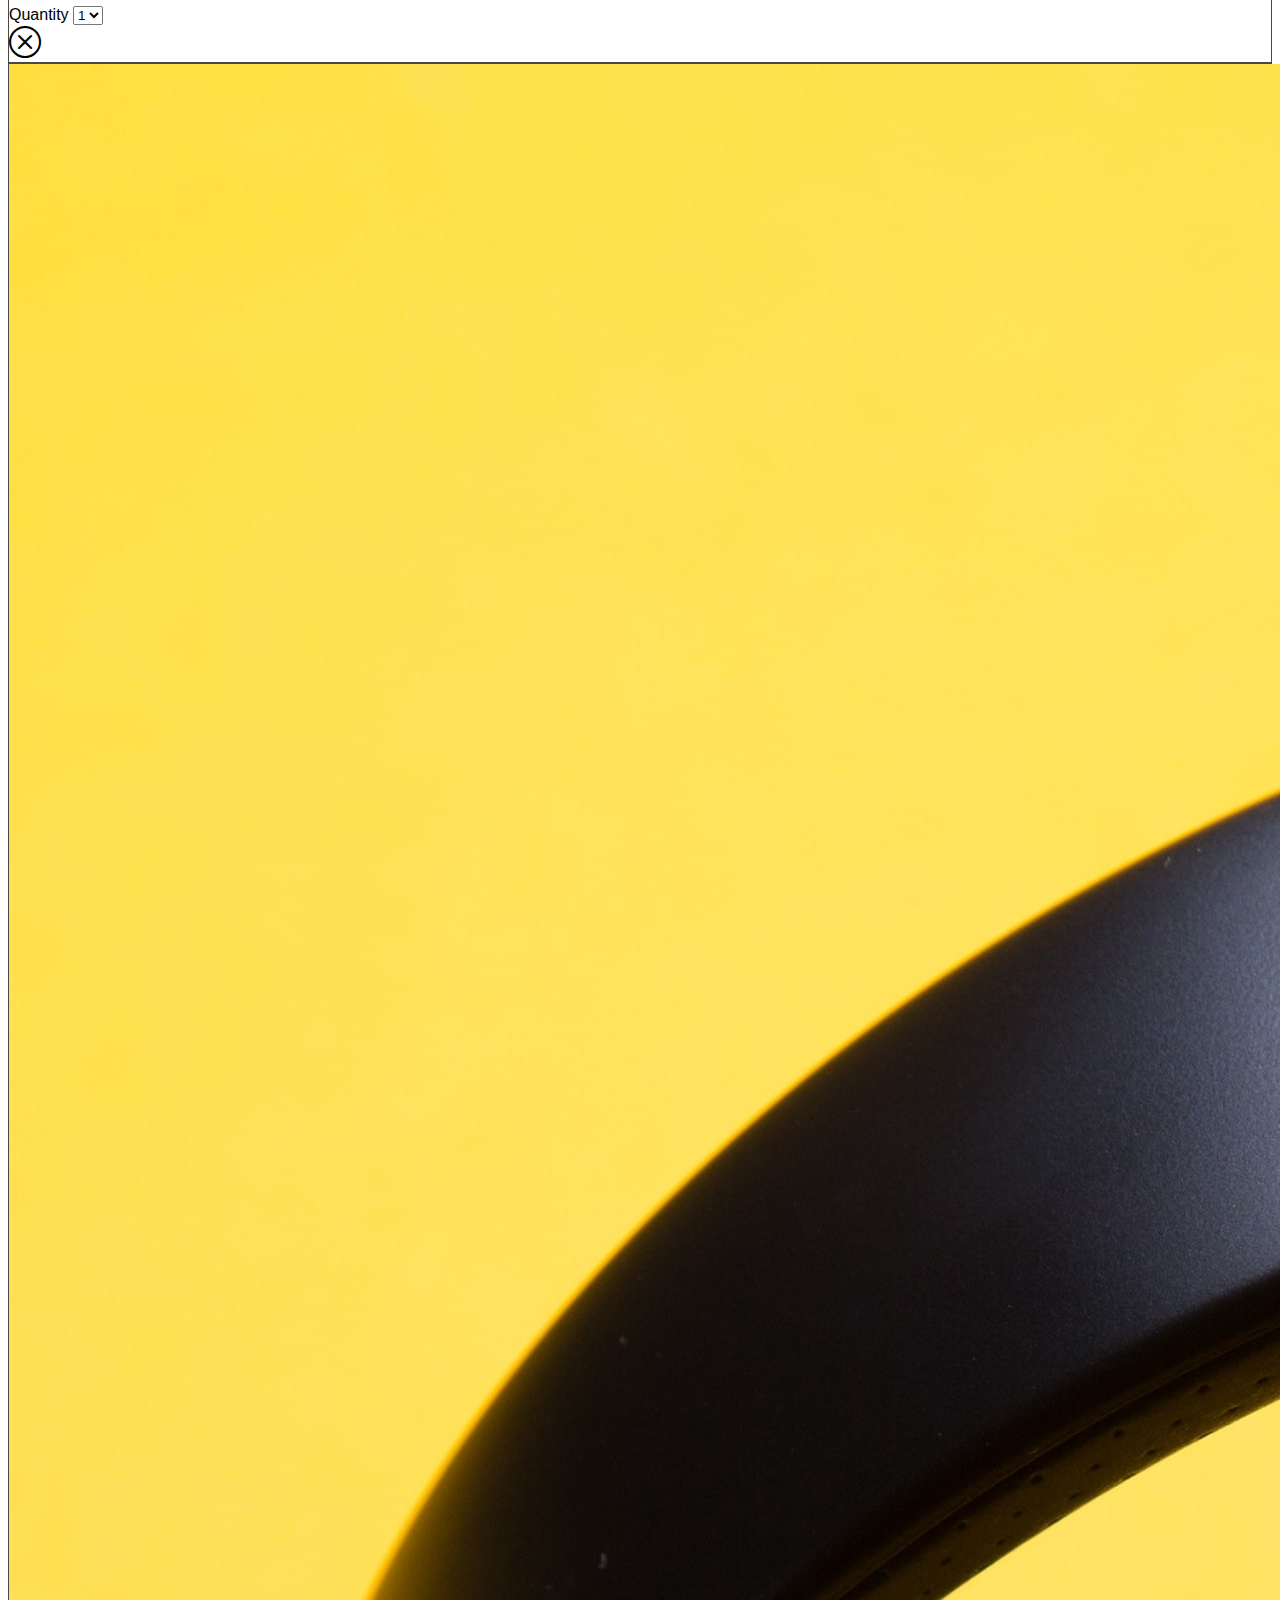
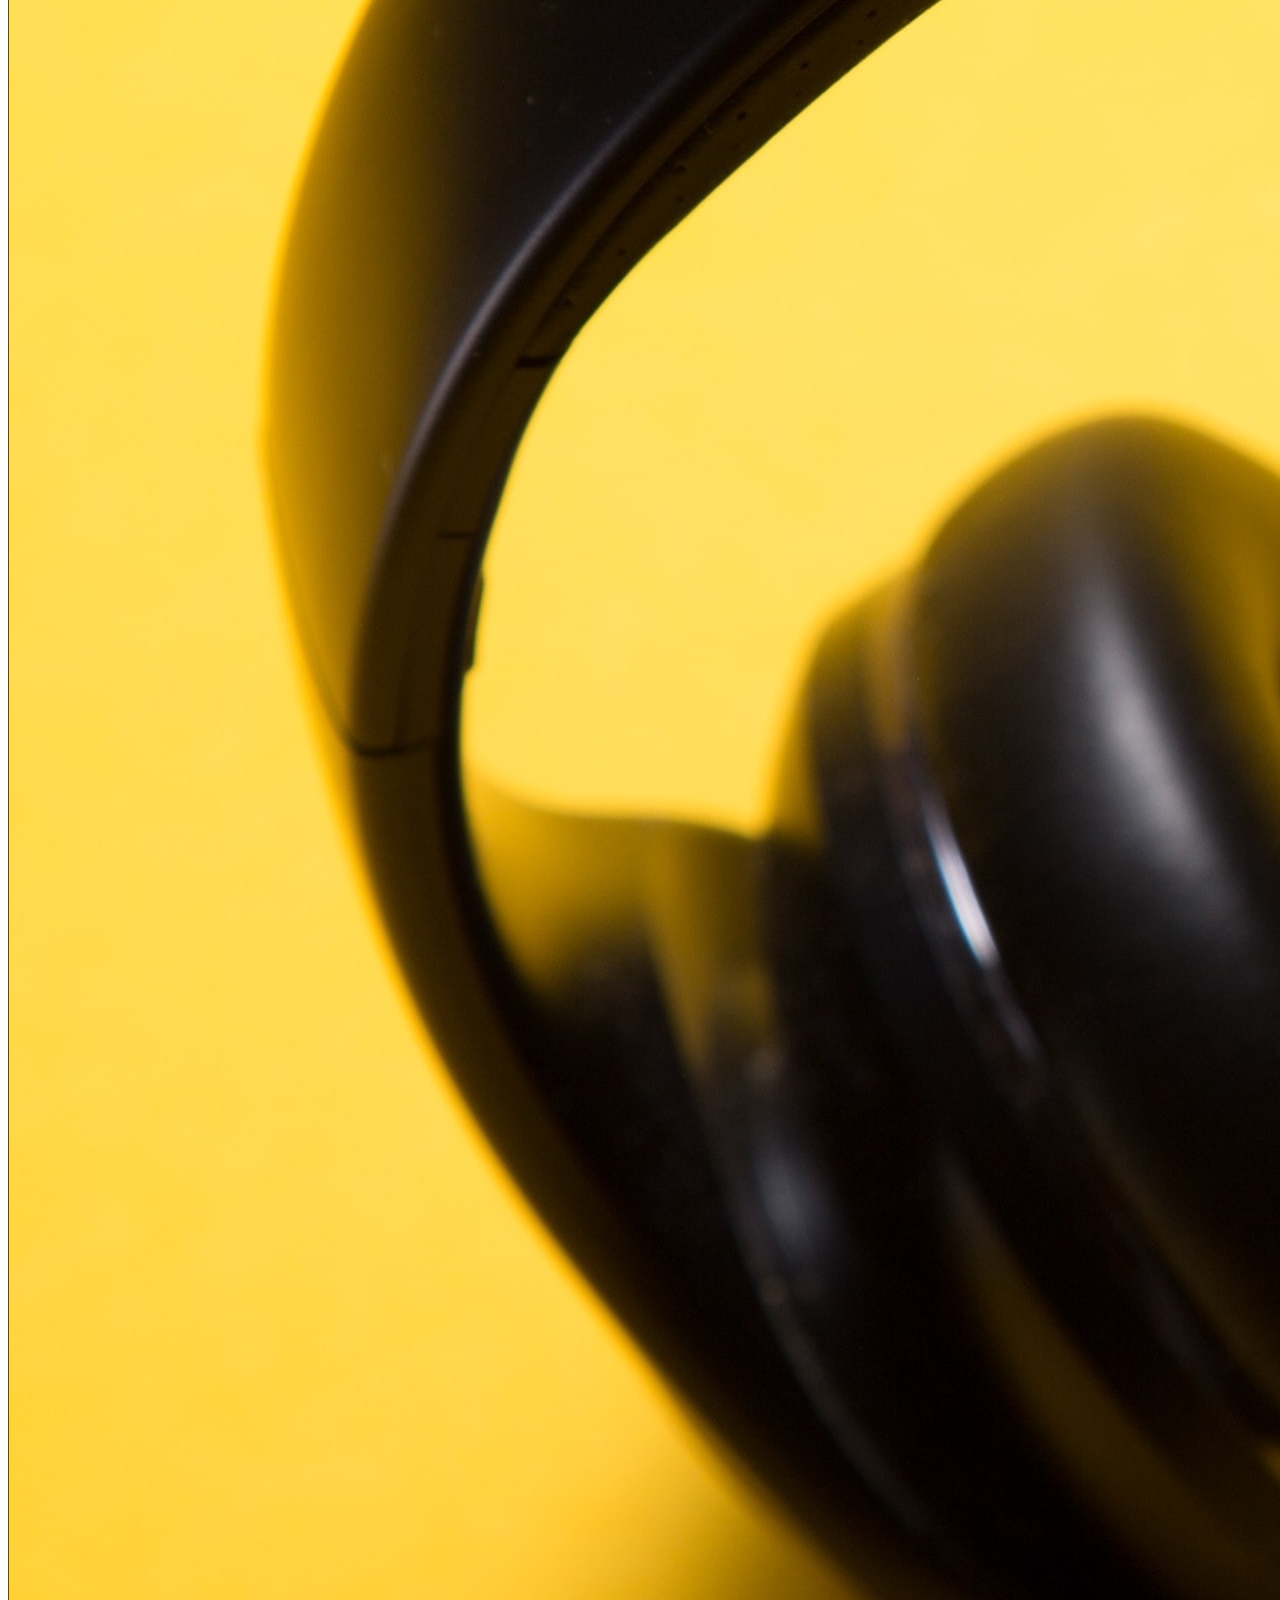
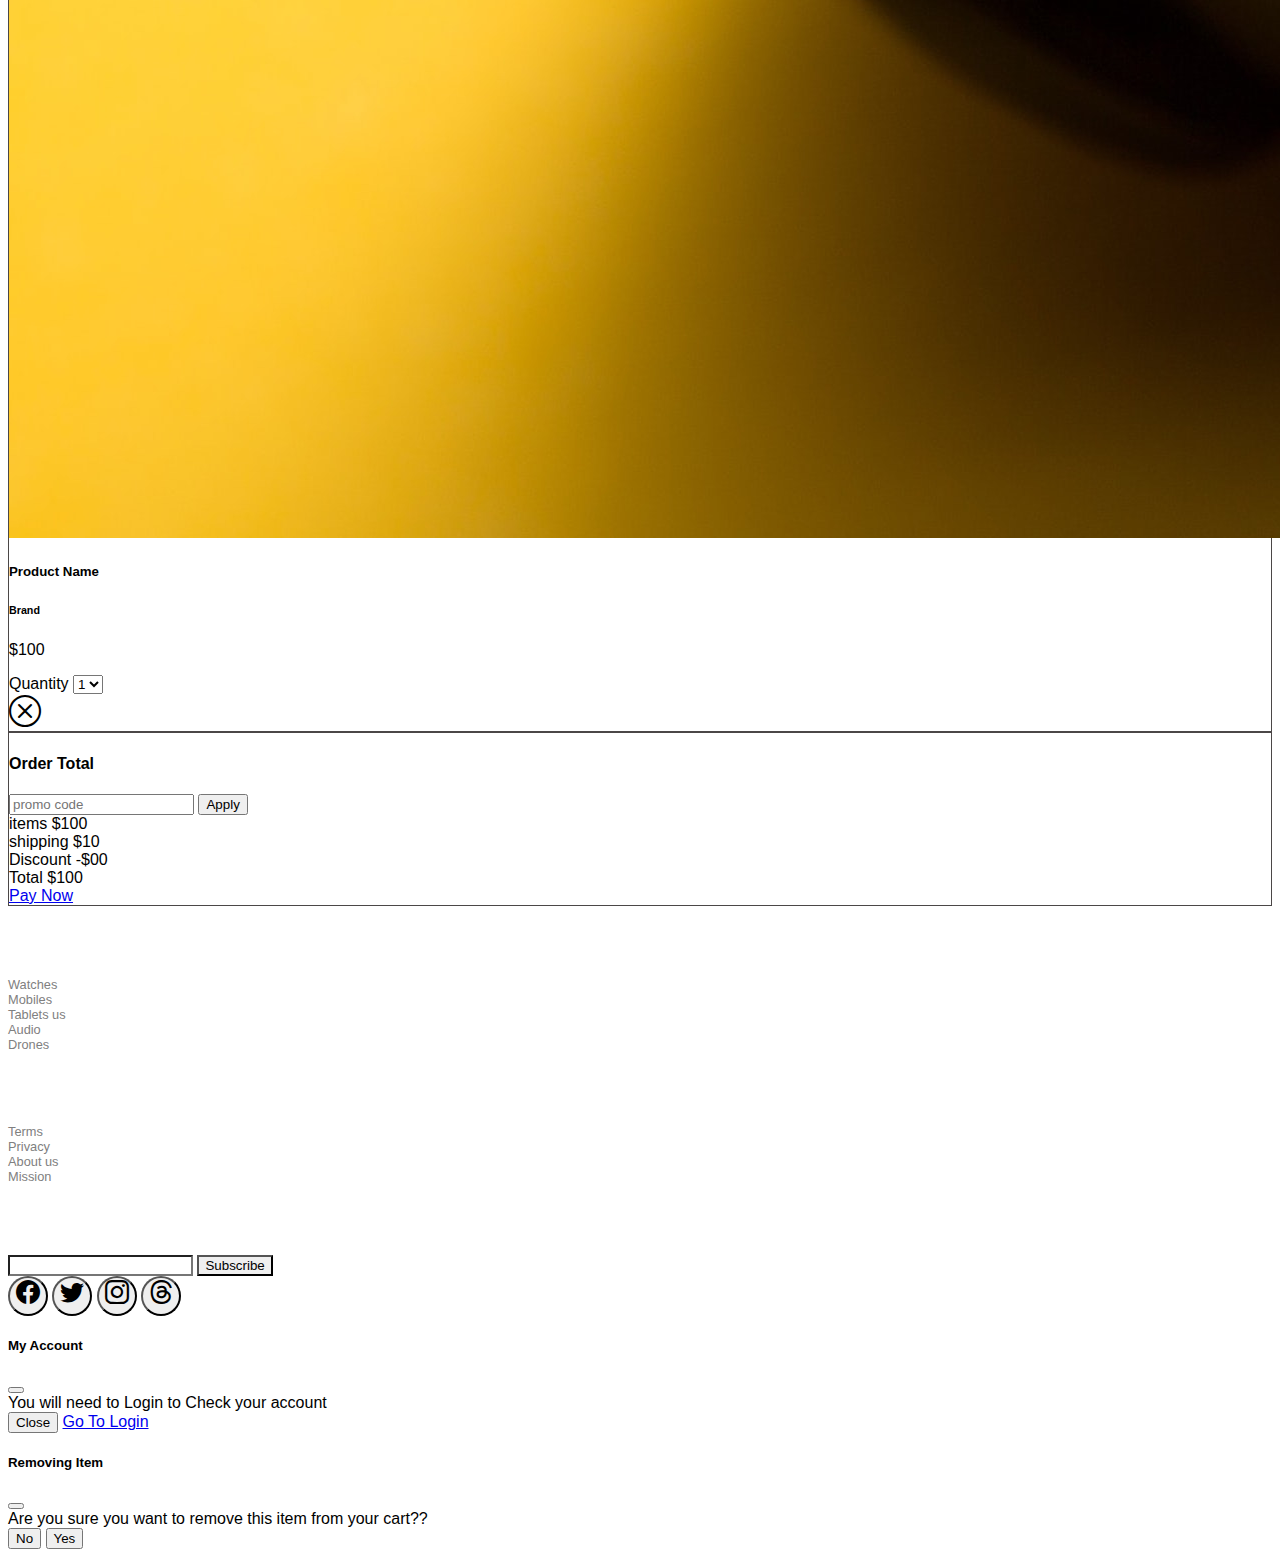
<file: cart.html>
<!DOCTYPE html>
<html lang="en">
  <head>
    <meta charset="UTF-8" />
    <meta name="viewport" content="width=device-width, initial-scale=1.0" />
    <title>Document</title>
    <link
      href="https://cdn.jsdelivr.net/npm/bootstrap@5.1.3/dist/css/bootstrap.min.css"
      rel="stylesheet"
      integrity="sha384-1BmE4kWBq78iYhFldvKuhfTAU6auU8tT94WrHftjDbrCEXSU1oBoqyl2QvZ6jIW3"
      crossorigin="anonymous"
    />
    <script
      src="https://cdn.jsdelivr.net/npm/bootstrap@5.1.3/dist/js/bootstrap.bundle.min.js"
      integrity="sha384-ka7Sk0Gln4gmtz2MlQnikT1wXgYsOg+OMhuP+IlRH9sENBO0LRn5q+8nbTov4+1p"
      crossorigin="anonymous"
    ></script>

    <link
      rel="stylesheet"
      href="https://cdn.jsdelivr.net/npm/bootstrap-icons@1.11.3/font/bootstrap-icons.min.css"
    />
    <link rel="stylesheet" href="./style.css" />
  </head>
  <body>
    <nav class="navbar navbar-expand-lg navbar-dark bg-dark bg-body-tertiary">
      <div class="container-fluid">
        <a class="navbar-brand" href="/">E-Shop</a>
        <button
          class="navbar-toggler"
          type="button"
          data-bs-toggle="collapse"
          data-bs-target="#navbarSupportedContent"
          aria-controls="navbarSupportedContent"
          aria-expanded="false"
          aria-label="Toggle navigation"
        >
          <span class="navbar-toggler-icon"></span>
        </button>
        <div class="collapse navbar-collapse" id="navbarSupportedContent">
          <ul class="navbar-nav me-auto mb-2 mb-lg-0">
            <li class="nav-item dropdown">
              <a
                class="nav-link dropdown-toggle"
                href="#"
                role="button"
                data-bs-toggle="dropdown"
                aria-expanded="false"
              >
                Categories
              </a>
              <ul class="dropdown-menu bg-dark text-light">
                <li><a class="dropdown-item" href="/#products">Camera</a></li>
                <li>
                  <a class="dropdown-item" href="/#products">Apple Gadgets</a>
                </li>
                <li><hr class="dropdown-divider" /></li>
                <li><a class="dropdown-item" href="/#products">Drones</a></li>
              </ul>
            </li>
            <li class="nav-item">
              <a class="nav-link" href="/cart.html">
                Carts <i class="bi bi-cart-plus"></i><span
                  class="cart-badge badge bg-success"
                  >4</span
                ></a
              >
            </li>
          </ul>
          <ul class="navbar-nav mb-lg-0 mx-lg-2 order-sm-last">
            <li class="nav-item dropdown">
              <a
                class="nav-link dropdown-toggle"
                href="#"
                id="myaccount"
                role="button"
                data-bs-toggle="dropdown"
                aria-expanded="false"
              >
                My Account
              </a>
              <ul class="dropdown-menu bg-dark text-light">
                <li><a class="dropdown-item" href="/#"data-bs-toggle="modal"
                  data-bs-target="#exampleModal">My Orders</a></li>
                <li>
                  <a class="dropdown-item" href="/#" data-bs-toggle="modal"
                  data-bs-target="#exampleModal">Profile</a>
                </li>
                <li><hr class="dropdown-divider" /></li>
                <li><a class="dropdown-item" href="/#">Logout</a></li>
              </ul>
            </li>
        </ul>
          <form class="d-flex search-form" role="search">
            <input
              class="form-control"
              type="search"
              placeholder="Search"
              aria-label="Search"
            />
            <button
              class="btn btn-success"
              type="submit"
              data-bs-toggle="tooltip"
              data-bs-placement="bottom"
              title="Search for all product"
            >
            <i class="bi bi-search"></i>
            </button>
          </form>
         
          </div>
          </div>
        </div>
      </div>
    </nav>

    <!-- End of nav -->
    
    <div class="container mb-5">
     <div class="d-flex flex-row align-times-start">
        <div class="col-8 d-flex flex-column m-2">
            <div class="cart-item p-3">
                <div class="d-flex flex-row">
                    <img class="col-2 img-fluid" src="images/product-1-square.jpg" atl="">
                    <div class="col-6 p-2">
                        <h5>Product Name</h5>
                        <h6>Brand</h6>
                        <p>$100</p>
                    </div>
                    <div class="col-2 p-2">
                        Quantity
                        <select name="" id="">
                            <option value="1">1</option>
                            <option value="2">2</option>
                            <option value="3">3</option>
                        </select>
                    </div>
                    <div  data-bs-toggle="modal"
                    data-bs-target="#removeItemModal" class="col-2 d-flex justify-content-end align-times-start close">
                        <i class="bi bi-x-circle"></i>
                    </div>
                </div>


            </div>
            <div class="cart-item p-3">
                <div class="d-flex flex-row">
                    <img class="col-2 img-fluid" src="images/product-1-square.jpg" atl="">
                    <div class="col-6 p-2">
                        <h5>Product Name</h5>
                        <h6>Brand</h6>
                        <p>$100</p>
                    </div>
                    <div class="col-2 p-2">
                        Quantity
                        <select name="" id="">
                            <option value="1">1</option>
                            <option value="2">2</option>
                            <option value="3">3</option>
                        </select>
                    </div>
                    <div data-bs-toggle="modal"
                    data-bs-target="#removeItemModal" class="col-2 d-flex justify-content-end align-times-start close">
                        <i class="bi bi-x-circle"></i>
                    </div>
                </div>


            </div>
            <div class="cart-item p-3">
                <div class="d-flex flex-row">
                    <img class="col-2 img-fluid" src="images/product-1-square.jpg" atl="">
                    <div class="col-6 p-2">
                        <h5>Product Name</h5>
                        <h6>Brand</h6>
                        <p>$100</p>
                    </div>
                    <div class="col-2 p-2">
                        Quantity
                        <select name="" id="">
                            <option value="1">1</option>
                            <option value="2">2</option>
                            <option value="3">3</option>
                        </select>
                    </div >
                    <div   data-bs-toggle="modal"
                    data-bs-target="#removeItemModal"class="col-2 d-flex justify-content-end align-times-start close">
                        <i class="bi bi-x-circle"></i>
                    </div>
                </div>


            </div>
        </div>
        <div class="col-4 order p-3 m-2">
            <h4>Order Total</h4>
            <div class="d-flex flex-row p-2">
                <input type="text" class="form-control" placeholder="promo code">
                <button class="btn btn-primary">Apply</button>
            </div>
            <div class="d-flex flex-row justify-content-between p-2">
                <span class="billing-item">items</span>
                <span class="billing-cost">$100</span>
            </div>
            <div class="d-flex flex-row justify-content-between p-2">
                <span class="billing-item">shipping</span>
                <span class="billing-cost">$10</span>
            </div>
            <div class="d-flex flex-row justify-content-between p-2">
                <span class="billing-item">Discount</span>
                <span class="billing-cost">-$00</span>
            </div>
            <div class="d-flex flex-row justify-content-between p-2">
                <span class="billing-item fs-5" >Total</span>
                <span class="billing-cost fs-5">$100</span>
            </div>
            <div class="d-flex mt-3">
                <a href="/checkout.html" class="btn btn-primary flex-grow-1" >Pay Now</a>
            </div>
        </div>
     </div>
    </div>
    </div>

    <div class="footer mt-auto bg-dark text-light">
      <div class="container py-3">
        <div class="row d-flex footer-items">
          <div class="col-sm">
            <h5>Categories</h5>
            <ul>
              <li><a href="#">Watches</a></li>
              <li><a href="#">Mobiles</a></li>
              <li><a href="#">Tablets us</a></li>
              <li><a href="#">Audio</a></li>
              <li><a href="#">Drones</a></li>
              
            </ul>
          </div>
          <div class="col-sm">
            <h5>Useful Links</h5>
            <ul>
              <li><a href="#">Terms</a></li>
              <li><a href="#">Privacy</a></li>
              <li><a href="#">About us</a></li>
              <li><a href="#">Mission</a></li>
            </ul>
          </div>
          <div class="col-sm">
            <h5>Get Updates</h5>
            <div class="d-flex subscribe">
              <input type="text" class="form-control" />
              <button class="btn btn-warning">Subscribe</button>
            </div>
            
            <div class="mt-2">
              <div class="btn-group me-2 social-icons" role="group" aria-label="First group">
                <button type="button" class="btn btn-secondary mx-1"><i class="bi bi-facebook"></i></button>
                <button type="button" class="btn btn-secondary mx-1"><i class="bi bi-twitter"></i></button>
                <button type="button" class="btn btn-secondary mx-1"><i class="bi bi-instagram"></i></button>
                <button type="button" class="btn btn-secondary mx-1"><i class="bi bi-threads"></i></button>
              </div>
            </div>
          </div>
        </div>
      </div>
    </div>


    <!-- End of footer -->

    <div
    class="modal fade"
    id="exampleModal"
    tabindex="-1"
    aria-labelledby="exampleModalLabel"
    aria-hidden="true"
  >
    <div class="modal-dialog">
      <div class="modal-content">
        <div class="modal-header">
          <h5 class="modal-title" id="exampleModalLabel">My Account</h5>
          <button
            type="button"
            class="btn-close"
            data-bs-dismiss="modal"
            aria-label="Close"
          ></button>
        </div>
        <div class="modal-body">
          You will need to Login to Check your account
        </div>
        <div class="modal-footer">
          <button
            type="button"
            class="btn btn-secondary"
            data-bs-dismiss="modal"
          >
            Close
          </button>
          <a type="button" href="login.html" class="btn btn-primary"
            >Go To Login</a
          >
        </div>
      </div>
    </div>
    </div>

    <!-- End of Modal -->

    <div
    class="modal fade"
    id="removeItemModal"
    tabindex="-1"
    aria-labelledby="removeItemModalLabel"
    aria-hidden="true"
  >
    <div class="modal-dialog">
      <div class="modal-content">
        <div class="modal-header">
          <h5 class="modal-title" id="removeItemModalLabel">Removing Item</h5>
          <button
            type="button"
            class="btn-close"
            data-bs-dismiss="modal"
            aria-label="Close"
          ></button>
        </div>
        <div class="modal-body">
          Are you sure you want to remove this item from your cart??
        </div>
        <div class="modal-footer">
          <button
            type="button"
            class="btn btn-danger"
            data-bs-dismiss="modal"
          >
           No
          </button>
          <button type="button" class="btn btn-success">Yes</button
          >
        </div>
      </div>
    </div>
    </div>
    <script src="./app.js"></script>
  </body>
</html>
</file>
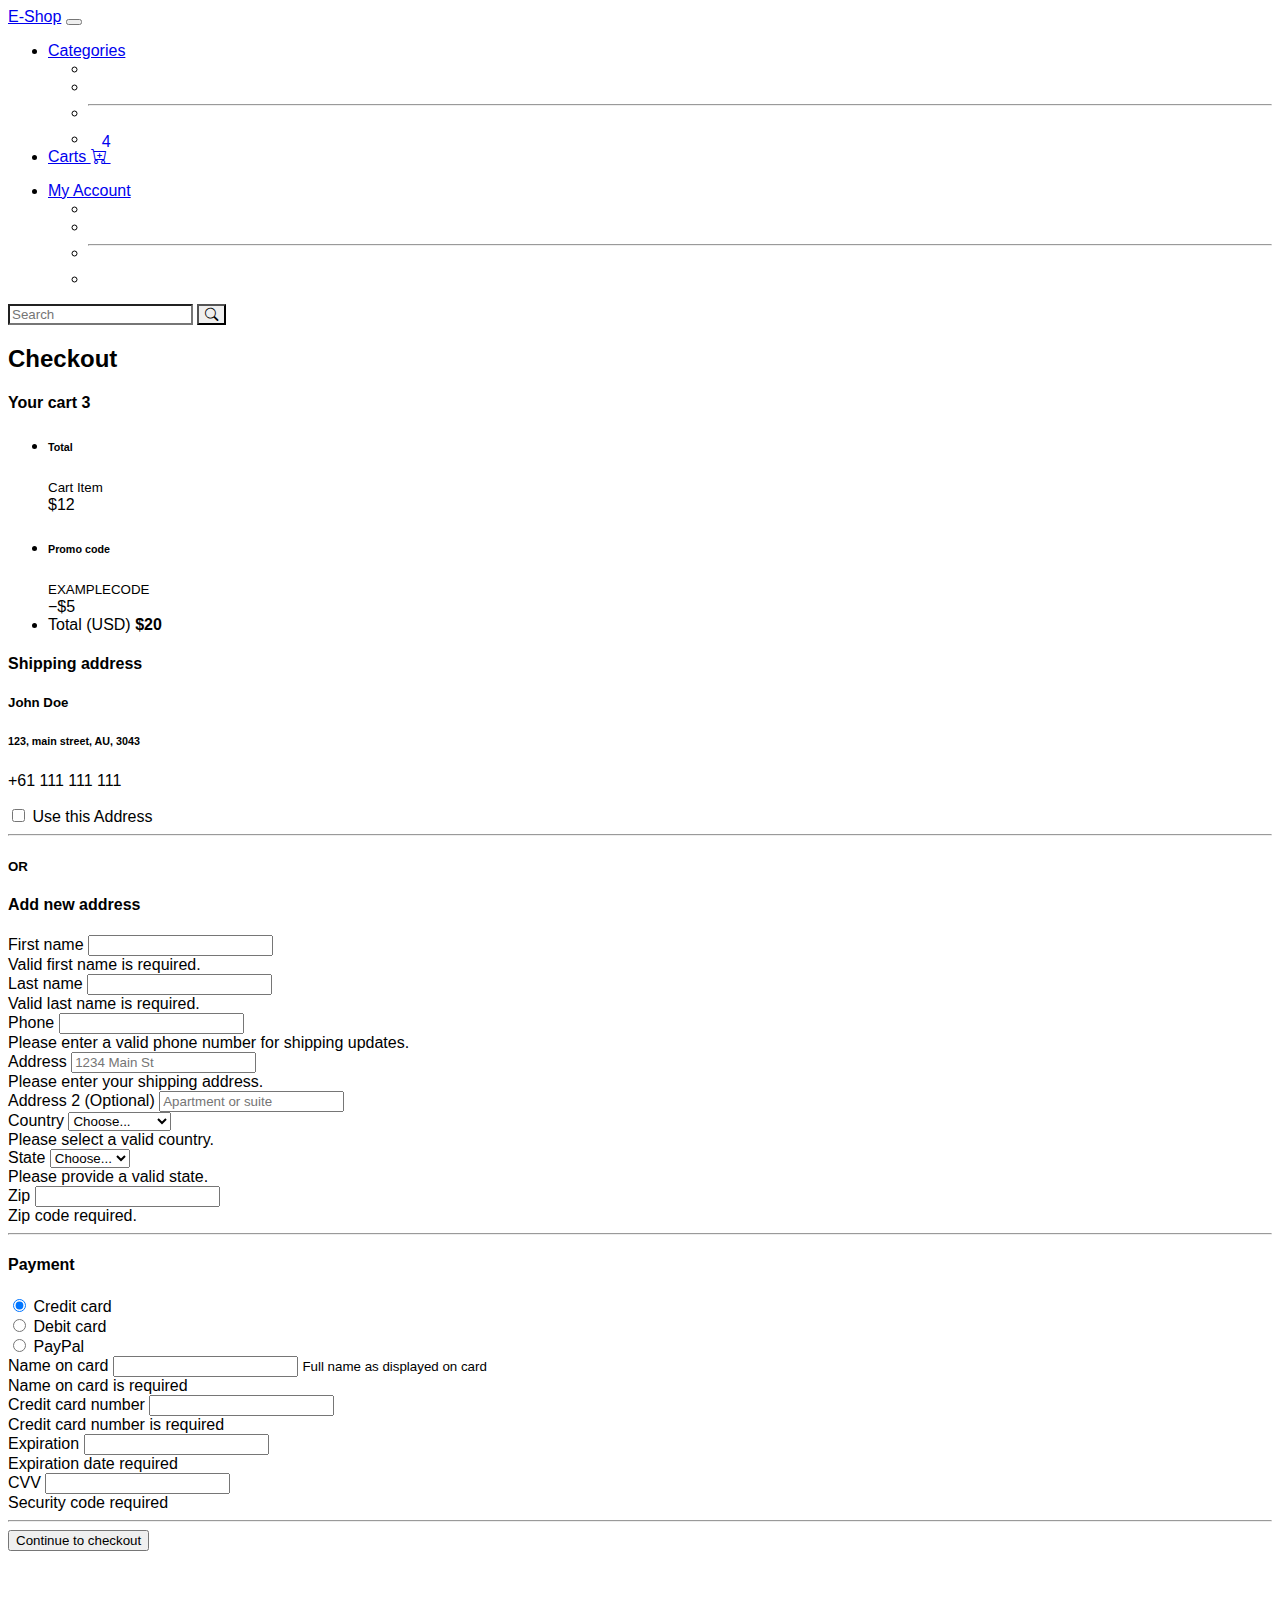
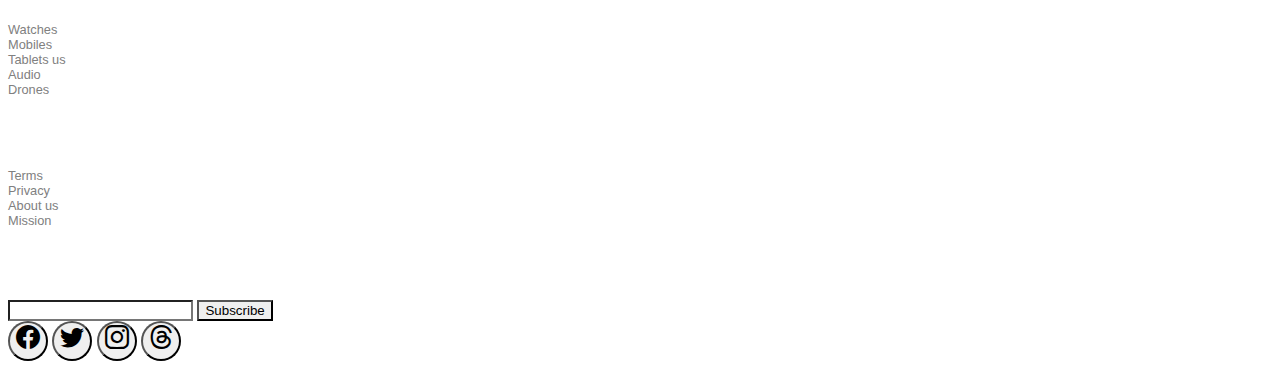
<file: checkout.html>
<!DOCTYPE html>
<html lang="en">
  <head>
    <meta charset="UTF-8" />
    <meta name="viewport" content="width=device-width, initial-scale=1.0" />
    <title>Document</title>
    <link
      href="https://cdn.jsdelivr.net/npm/bootstrap@5.1.3/dist/css/bootstrap.min.css"
      rel="stylesheet"
      integrity="sha384-1BmE4kWBq78iYhFldvKuhfTAU6auU8tT94WrHftjDbrCEXSU1oBoqyl2QvZ6jIW3"
      crossorigin="anonymous"
    />
    <script
      src="https://cdn.jsdelivr.net/npm/bootstrap@5.1.3/dist/js/bootstrap.bundle.min.js"
      integrity="sha384-ka7Sk0Gln4gmtz2MlQnikT1wXgYsOg+OMhuP+IlRH9sENBO0LRn5q+8nbTov4+1p"
      crossorigin="anonymous"
    ></script>

    <link
      rel="stylesheet"
      href="https://cdn.jsdelivr.net/npm/bootstrap-icons@1.11.3/font/bootstrap-icons.min.css"
    />
    <link rel="stylesheet" href="./style.css" />
  </head>
  <body>
    <nav class="navbar navbar-expand-lg navbar-dark bg-dark bg-body-tertiary">
      <div class="container-fluid">
        <a class="navbar-brand" href="/">E-Shop</a>
        <button
          class="navbar-toggler"
          type="button"
          data-bs-toggle="collapse"
          data-bs-target="#navbarSupportedContent"
          aria-controls="navbarSupportedContent"
          aria-expanded="false"
          aria-label="Toggle navigation"
        >
          <span class="navbar-toggler-icon"></span>
        </button>
        <div class="collapse navbar-collapse" id="navbarSupportedContent">
          <ul class="navbar-nav me-auto mb-2 mb-lg-0">
            <li class="nav-item dropdown">
              <a
                class="nav-link dropdown-toggle"
                href="#"
                role="button"
                data-bs-toggle="dropdown"
                aria-expanded="false"
              >
                Categories
              </a>
              <ul class="dropdown-menu bg-dark text-light">
                <li><a class="dropdown-item" href="/#products">Camera</a></li>
                <li>
                  <a class="dropdown-item" href="/#products">Apple Gadgets</a>
                </li>
                <li><hr class="dropdown-divider" /></li>
                <li><a class="dropdown-item" href="/#products">Drones</a></li>
              </ul>
            </li>
            <li class="nav-item">
              <a class="nav-link" href="/cart.html">
                Carts <i class="bi bi-cart-plus"></i><span
                  class="cart-badge badge bg-success"
                  >4</span
                ></a
              >
            </li>
          </ul>
          <ul class="navbar-nav mb-lg-0 mx-lg-2 order-sm-last">
            <li class="nav-item dropdown">
              <a
                class="nav-link dropdown-toggle"
                href="#"
                id="myaccount"
                role="button"
                data-bs-toggle="dropdown"
                aria-expanded="false"
              >
                My Account
              </a>
              <ul class="dropdown-menu bg-dark text-light">
                <li><a class="dropdown-item" href="/#"data-bs-toggle="modal"
                  data-bs-target="#exampleModal">My Orders</a></li>
                <li>
                  <a class="dropdown-item" href="/#" data-bs-toggle="modal"
                  data-bs-target="#exampleModal">Profile</a>
                </li>
                <li><hr class="dropdown-divider" /></li>
                <li><a class="dropdown-item" href="/#">Logout</a></li>
              </ul>
            </li>
        </ul>
          <form class="d-flex search-form" role="search">
            <input
              class="form-control"
              type="search"
              placeholder="Search"
              aria-label="Search"
            />
            <button
              class="btn btn-success"
              type="submit"
              data-bs-toggle="tooltip"
              data-bs-placement="bottom"
              title="Search for all product"
            >
            <i class="bi bi-search"></i>
            </button>
          </form>
         
          </div>
          </div>
        </div>
      </div>
    </nav>

    <!-- End of nav -->
    <div class="container mb-5">
      <main>
        <div class="py-5 text-center">
          <h2>Checkout</h2>
        </div>

        <div class="row g-5">
          <div class="col-md-5 col-lg-4 order-md-last">
            <h4 class="d-flex justify-content-between align-items-center mb-3">
              <span class="text-primary">Your cart</span>
              <span class="badge bg-primary rounded-pill">3</span>
            </h4>
            <ul class="list-group mb-3">
              <li class="list-group-item d-flex justify-content-between lh-sm">
                <div>
                  <h6 class="my-0">Total</h6>
                  <small class="text-muted">Cart Item</small>
                </div>
                <span class="text-muted">$12</span>
              </li>

              <li
                class="list-group-item d-flex justify-content-between bg-light"
              >
                <div class="text-success">
                  <h6 class="my-0">Promo code</h6>
                  <small>EXAMPLECODE</small>
                </div>
                <span class="text-success">−$5</span>
              </li>
              <li class="list-group-item d-flex justify-content-between">
                <span>Total (USD)</span>
                <strong>$20</strong>
              </li>
            </ul>
          </div>
          <div class="col-md-7 col-lg-8">
            <h4 class="mb-3">Shipping address</h4>
            <div class="card">
              <div class="card-body">
                <h5 class="card-title">John Doe</h5>
                <h6 class="card-subtitle mb-2 text-muted">
                  123, main street, AU, 3043
                </h6>
                <p class="card-text">+61 111 111 111</p>
                <input type="checkbox" name="address" id="" /> Use this Address
              </div>
            </div>

            <hr class="my-4" />
            <h5>OR</h5>
            <h4 class="mb-3">Add new address</h4>

            <form
              class="needs-validation"
              novalidate=""
              action="/order-success.html"
            >
              <div class="row g-3">
                <div class="col-sm-6">
                  <label for="firstName" class="form-label">First name</label>
                  <input
                    type="text"
                    class="form-control"
                    id="firstName"
                    placeholder=""
                    value=""
                    required=""
                    fdprocessedid="onau9"
                  />
                  <div class="invalid-feedback">
                    Valid first name is required.
                  </div>
                </div>

                <div class="col-sm-6">
                  <label for="lastName" class="form-label">Last name</label>
                  <input
                    type="text"
                    class="form-control"
                    id="lastName"
                    placeholder=""
                    value=""
                    required=""
                    fdprocessedid="04v5q"
                  />
                  <div class="invalid-feedback">
                    Valid last name is required.
                  </div>
                </div>

                <div class="col-12">
                  <label for="phone" class="form-label"
                    >Phone<span class="text-muted"></span
                  ></label>
                  <input
                    type="tel"
                    class="form-control"
                    id="phone"
                    placeholder=""
                    fdprocessedid="2xd6cn"
                  />
                  <div class="invalid-feedback">
                    Please enter a valid phone number for shipping updates.
                  </div>
                </div>

                <div class="col-12">
                  <label for="address" class="form-label">Address</label>
                  <input
                    type="text"
                    class="form-control"
                    id="address"
                    placeholder="1234 Main St"
                    required=""
                    fdprocessedid="hii55"
                  />
                  <div class="invalid-feedback">
                    Please enter your shipping address.
                  </div>
                </div>

                <div class="col-12">
                  <label for="address2" class="form-label"
                    >Address 2 <span class="text-muted">(Optional)</span></label
                  >
                  <input
                    type="text"
                    class="form-control"
                    id="address2"
                    placeholder="Apartment or suite"
                    fdprocessedid="rq2u2t"
                  />
                </div>

                <div class="col-md-5">
                  <label for="country" class="form-label">Country</label>
                  <select
                    class="form-select"
                    id="country"
                    required=""
                    fdprocessedid="4m5bx5"
                  >
                    <option value="">Choose...</option>
                    <option>United States</option>
                  </select>
                  <div class="invalid-feedback">
                    Please select a valid country.
                  </div>
                </div>

                <div class="col-md-4">
                  <label for="state" class="form-label">State</label>
                  <select
                    class="form-select"
                    id="state"
                    required=""
                    fdprocessedid="v7gtwp"
                  >
                    <option value="">Choose...</option>
                    <option>California</option>
                  </select>
                  <div class="invalid-feedback">
                    Please provide a valid state.
                  </div>
                </div>

                <div class="col-md-3">
                  <label for="zip" class="form-label">Zip</label>
                  <input
                    type="text"
                    class="form-control"
                    id="zip"
                    placeholder=""
                    required=""
                    fdprocessedid="rd9i1"
                  />
                  <div class="invalid-feedback">Zip code required.</div>
                </div>
              </div>

              <hr class="my-4" />

              <h4 class="mb-3">Payment</h4>

              <div class="my-3">
                <div class="form-check">
                  <input
                    id="credit"
                    name="paymentMethod"
                    type="radio"
                    class="form-check-input"
                    checked=""
                    required=""
                  />
                  <label class="form-check-label" for="credit"
                    >Credit card</label
                  >
                </div>
                <div class="form-check">
                  <input
                    id="debit"
                    name="paymentMethod"
                    type="radio"
                    class="form-check-input"
                    required=""
                  />
                  <label class="form-check-label" for="debit">Debit card</label>
                </div>
                <div class="form-check">
                  <input
                    id="paypal"
                    name="paymentMethod"
                    type="radio"
                    class="form-check-input"
                    required=""
                  />
                  <label class="form-check-label" for="paypal">PayPal</label>
                </div>
              </div>

              <div class="row gy-3">
                <div class="col-md-6">
                  <label for="cc-name" class="form-label">Name on card</label>
                  <input
                    type="text"
                    class="form-control"
                    id="cc-name"
                    placeholder=""
                    required=""
                    fdprocessedid="qq8jg9"
                  />
                  <small class="text-muted"
                    >Full name as displayed on card</small
                  >
                  <div class="invalid-feedback">Name on card is required</div>
                </div>

                <div class="col-md-6">
                  <label for="cc-number" class="form-label"
                    >Credit card number</label
                  >
                  <input
                    type="text"
                    class="form-control"
                    id="cc-number"
                    placeholder=""
                    required=""
                    fdprocessedid="5vo4yf"
                  />
                  <div class="invalid-feedback">
                    Credit card number is required
                  </div>
                </div>

                <div class="col-md-3">
                  <label for="cc-expiration" class="form-label"
                    >Expiration</label
                  >
                  <input
                    type="text"
                    class="form-control"
                    id="cc-expiration"
                    placeholder=""
                    required=""
                    fdprocessedid="l23pec"
                  />
                  <div class="invalid-feedback">Expiration date required</div>
                </div>

                <div class="col-md-3">
                  <label for="cc-cvv" class="form-label">CVV</label>
                  <input
                    type="text"
                    class="form-control"
                    id="cc-cvv"
                    placeholder=""
                    required=""
                    fdprocessedid="iijlx"
                  />
                  <div class="invalid-feedback">Security code required</div>
                </div>
              </div>

              <hr class="my-4" />

              <button
                class="w-100 btn btn-primary btn-lg"
                type="submit"
                fdprocessedid="45sfos"
              >
                Continue to checkout
              </button>
            </form>
          </div>
        </div>
      </main>
    </div>
    <div class="footer mt-auto bg-dark text-light">
      <div class="container py-3">
        <div class="row d-flex footer-items">
          <div class="col-lg-4">
            <h5>Categories</h5>
            <ul>
              <li><a href="#">Watches</a></li>
              <li><a href="#">Mobiles</a></li>
              <li><a href="#">Tablets us</a></li>
              <li><a href="#">Audio</a></li>
              <li><a href="#">Drones</a></li>
              
            </ul>
          </div>
          <div class="col-lg-4">
            <h5>Useful Links</h5>
            <ul>
              <li><a href="#">Terms</a></li>
              <li><a href="#">Privacy</a></li>
              <li><a href="#">About us</a></li>
              <li><a href="#">Mission</a></li>
            </ul>
          </div>
          <div class="col-lg-4">
            <h5>Get Updates</h5>
            <div class="d-flex subscribe">
              <input type="text" class="form-control" />
              <button class="btn btn-warning">Subscribe</button>
            </div>
            
            <div class="mt-2">
              <div class="btn-group me-2 social-icons" role="group" aria-label="First group">
                <button type="button" class="btn btn-secondary mx-1"><i class="bi bi-facebook"></i></button>
                <button type="button" class="btn btn-secondary mx-1"><i class="bi bi-twitter"></i></button>
                <button type="button" class="btn btn-secondary mx-1"><i class="bi bi-instagram"></i></button>
                <button type="button" class="btn btn-secondary mx-1"><i class="bi bi-threads"></i></button>
              </div>
            </div>
          </div>
        </div>
      </div>
    </div>
  
    <script src="./app.js"></script>
  </body>
  
</html>
</file>
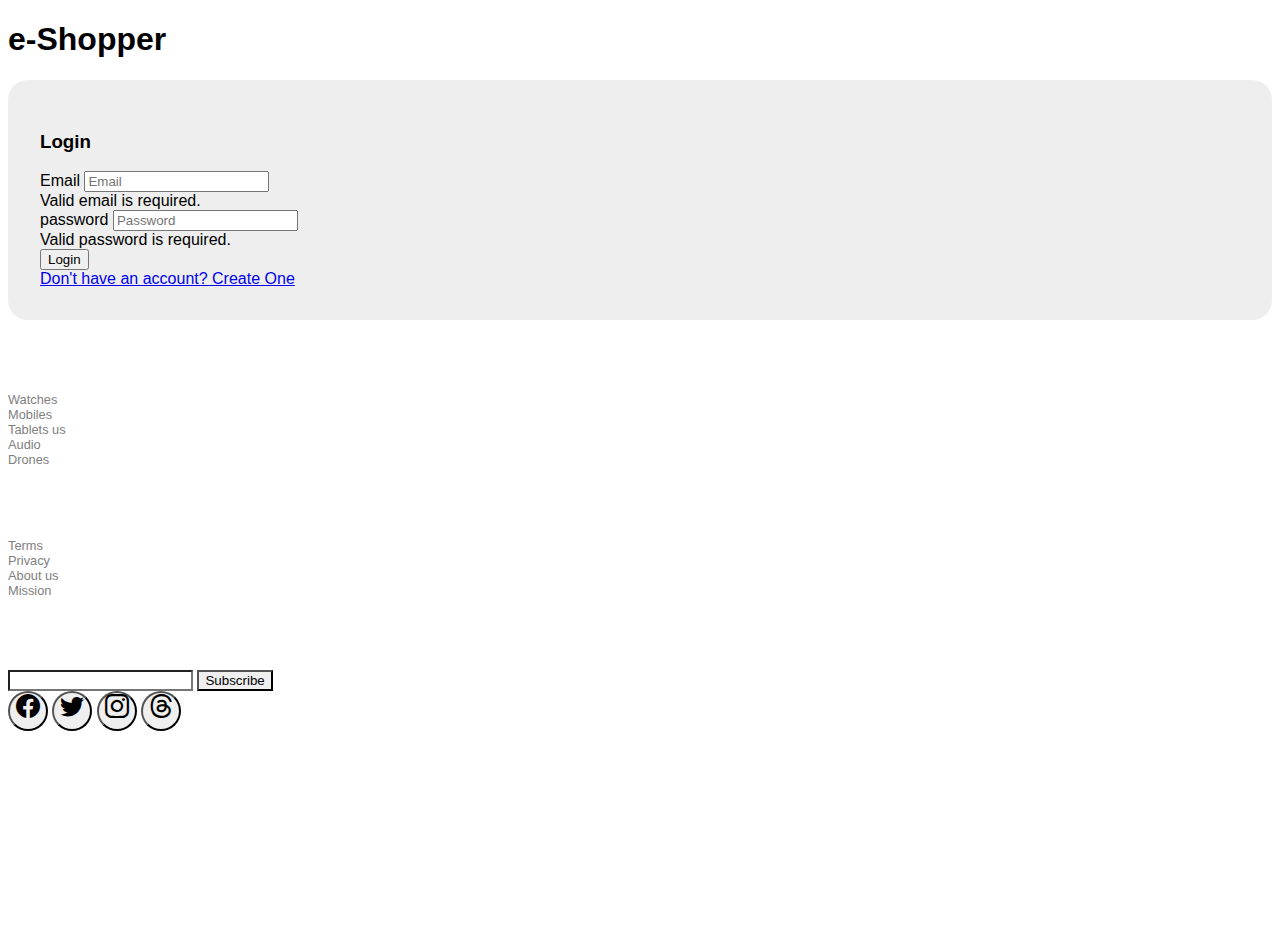
<file: login.html>
<!DOCTYPE html>
<html lang="en">
  <head>
    <meta charset="UTF-8" />
    <meta name="viewport" content="width=device-width, initial-scale=1.0" />
    <title>Document</title>
    <link
      href="https://cdn.jsdelivr.net/npm/bootstrap@5.1.3/dist/css/bootstrap.min.css"
      rel="stylesheet"
      integrity="sha384-1BmE4kWBq78iYhFldvKuhfTAU6auU8tT94WrHftjDbrCEXSU1oBoqyl2QvZ6jIW3"
      crossorigin="anonymous"
    />
    <script
      src="https://cdn.jsdelivr.net/npm/bootstrap@5.1.3/dist/js/bootstrap.bundle.min.js"
      integrity="sha384-ka7Sk0Gln4gmtz2MlQnikT1wXgYsOg+OMhuP+IlRH9sENBO0LRn5q+8nbTov4+1p"
      crossorigin="anonymous"
    ></script>

    <link
      rel="stylesheet"
      href="https://cdn.jsdelivr.net/npm/bootstrap-icons@1.11.3/font/bootstrap-icons.min.css"
    />
    <link rel="stylesheet" href="./style.css" />
  </head>
 
  </div>
  <body class="d-flex flex-column">
    <div class="container my-5">
      <div class="row">
        <div class="text-center">
          <a href="/" class="logo"><h1>e-Shopper</h1></a>
        </div>
        <div class="d-flex justify-content-center">
          <div class="login-box m-auto mt-5 col-xs">
            <h3 class="text-center">Login</h3>
            <form class="needs-validation" novalidate="">
              <div>
                <label for="email" class="form-label">Email</label>
                <input
                  type="text"
                  class="form-control"
                  id="email"
                  placeholder="Email"
                  value=""
                  required=""
                  fdprocessedid="onau9"
                />
                <div class="invalid-feedback">Valid email is required.</div>
              </div>

              <div>
                <label for="password" class="form-label">password</label>
                <input
                  type="password"
                  class="form-control m-2"
                  placeholder="Password"
                  required=""
                  minlength="6"
                />
                <div class="invalid-feedback">Valid password is required.</div>
              </div>

              <input
                type="submit"
                class="form-control m-2 btn-success"
                value="Login"
              />
            </form>
            <a href="/signup.html">Don't have an account? Create One</a>
          </div>
        </div>
      </div>
    </div>

    <div class="footer mt-auto bg-dark text-light">
      <div class="container py-3">
        <div class="row d-flex footer-items">
          <div class="col-lg-4">
            <h5>Categories</h5>
            <ul>
              <li><a href="#">Watches</a></li>
              <li><a href="#">Mobiles</a></li>
              <li><a href="#">Tablets us</a></li>
              <li><a href="#">Audio</a></li>
              <li><a href="#">Drones</a></li>
              
            </ul>
          </div>
          <div class="col-lg-4">
            <h5>Useful Links</h5>
            <ul>
              <li><a href="#">Terms</a></li>
              <li><a href="#">Privacy</a></li>
              <li><a href="#">About us</a></li>
              <li><a href="#">Mission</a></li>
            </ul>
          </div>
          <div class="col-lg-4">
            <h5>Get Updates</h5>
            <div class="d-flex subscribe">
              <input type="text" class="form-control" />
              <button class="btn btn-warning">Subscribe</button>
            </div>
            
            <div class="mt-2">
              <div class="btn-group me-2 social-icons" role="group" aria-label="First group">
                <button type="button" class="btn btn-secondary mx-1"><i class="bi bi-facebook"></i></button>
                <button type="button" class="btn btn-secondary mx-1"><i class="bi bi-twitter"></i></button>
                <button type="button" class="btn btn-secondary mx-1"><i class="bi bi-instagram"></i></button>
                <button type="button" class="btn btn-secondary mx-1"><i class="bi bi-threads"></i></button>
              </div>
            </div>
          </div>
        </div>
      </div>
    </div>

    <script src="app.js"></script>
  </body>
</html>
</file>
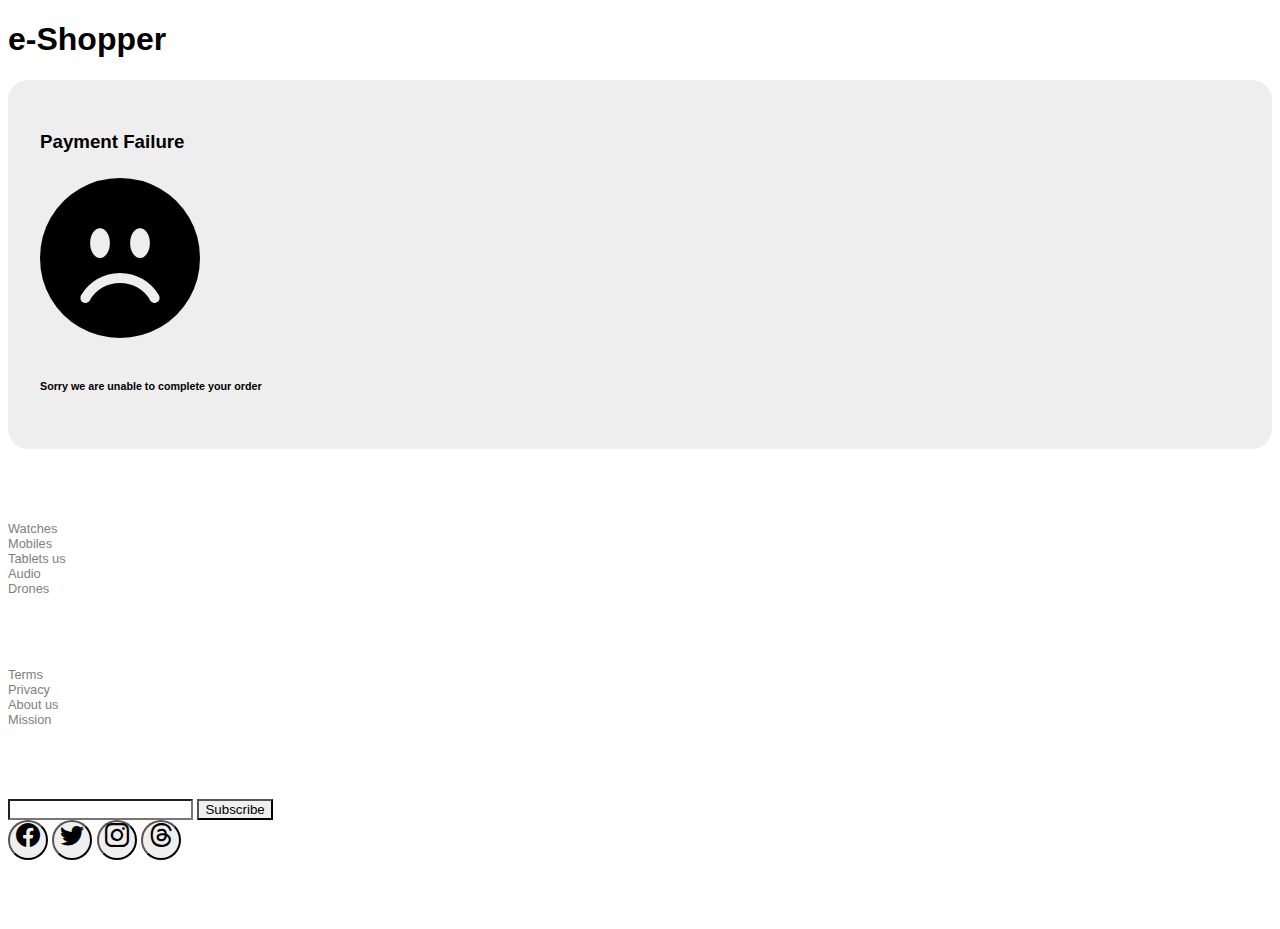
<file: order-failure.html>
<!DOCTYPE html>
<html lang="en">
  <head>
    <meta charset="UTF-8" />
    <meta name="viewport" content="width=device-width, initial-scale=1.0" />
    <title>Document</title>
    <link
      href="https://cdn.jsdelivr.net/npm/bootstrap@5.1.3/dist/css/bootstrap.min.css"
      rel="stylesheet"
      integrity="sha384-1BmE4kWBq78iYhFldvKuhfTAU6auU8tT94WrHftjDbrCEXSU1oBoqyl2QvZ6jIW3"
      crossorigin="anonymous"
    />
    <script
      src="https://cdn.jsdelivr.net/npm/bootstrap@5.1.3/dist/js/bootstrap.bundle.min.js"
      integrity="sha384-ka7Sk0Gln4gmtz2MlQnikT1wXgYsOg+OMhuP+IlRH9sENBO0LRn5q+8nbTov4+1p"
      crossorigin="anonymous"
    ></script>

    <link
      rel="stylesheet"
      href="https://cdn.jsdelivr.net/npm/bootstrap-icons@1.11.3/font/bootstrap-icons.min.css"
    />
    <link rel="stylesheet" href="./style.css" />
  </head>
  <body class="d-flex flex-column">
    <div class="container my-5">
      <div class="text-center">
        <h1>e-Shopper</h1>
      </div>
      <div class="d-flex justify-content-center">
        <div class="login-box m-auto mt-5 col-4 text-center">
          <h3 class="text-center">Payment Failure</h3>
          <i class="bi bi-emoji-frown-fill text-danger success-icon"></i>

          <h6>Sorry we are unable to complete your order</h6>
        </div>
      </div>
    </div>

    <div class="footer mt-auto bg-dark text-light">
      <div class="container py-3">
        <div class="row d-flex footer-items">
          <div class="col-lg-4">
            <h5>Categories</h5>
            <ul>
              <li><a href="#">Watches</a></li>
              <li><a href="#">Mobiles</a></li>
              <li><a href="#">Tablets us</a></li>
              <li><a href="#">Audio</a></li>
              <li><a href="#">Drones</a></li>
            </ul>
          </div>
          <div class="col-lg-4">
            <h5>Useful Links</h5>
            <ul>
              <li><a href="#">Terms</a></li>
              <li><a href="#">Privacy</a></li>
              <li><a href="#">About us</a></li>
              <li><a href="#">Mission</a></li>
            </ul>
          </div>
          <div class="col-lg-4">
            <h5>Get Updates</h5>
            <div class="d-flex subscribe">
              <input type="text" class="form-control" />
              <button class="btn btn-warning">Subscribe</button>
            </div>

            <div class="mt-2">
              <div
                class="btn-group me-2 social-icons"
                role="group"
                aria-label="First group"
              >
                <button type="button" class="btn btn-secondary mx-1">
                  <i class="bi bi-facebook"></i>
                </button>
                <button type="button" class="btn btn-secondary mx-1">
                  <i class="bi bi-twitter"></i>
                </button>
                <button type="button" class="btn btn-secondary mx-1">
                  <i class="bi bi-instagram"></i>
                </button>
                <button type="button" class="btn btn-secondary mx-1">
                  <i class="bi bi-threads"></i>
                </button>
              </div>
            </div>
          </div>
        </div>
      </div>
    </div>
  </body>
</html>
</file>
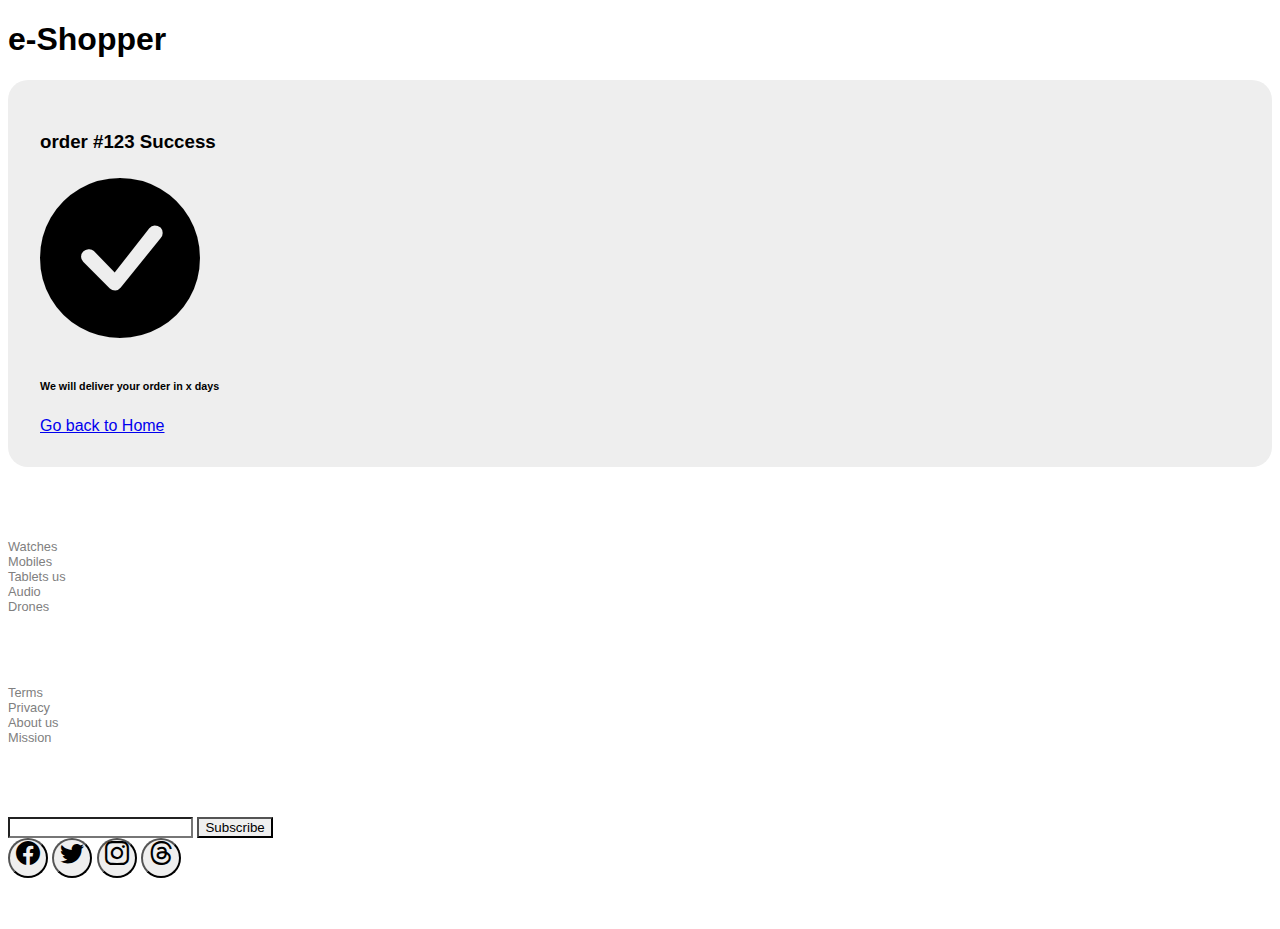
<file: order-success.html>
<!DOCTYPE html>
<html lang="en">
  <head>
    <meta charset="UTF-8" />
    <meta name="viewport" content="width=device-width, initial-scale=1.0" />
    <title>Document</title>
    <link
      href="https://cdn.jsdelivr.net/npm/bootstrap@5.1.3/dist/css/bootstrap.min.css"
      rel="stylesheet"
      integrity="sha384-1BmE4kWBq78iYhFldvKuhfTAU6auU8tT94WrHftjDbrCEXSU1oBoqyl2QvZ6jIW3"
      crossorigin="anonymous"
    />
    <script
      src="https://cdn.jsdelivr.net/npm/bootstrap@5.1.3/dist/js/bootstrap.bundle.min.js"
      integrity="sha384-ka7Sk0Gln4gmtz2MlQnikT1wXgYsOg+OMhuP+IlRH9sENBO0LRn5q+8nbTov4+1p"
      crossorigin="anonymous"
    ></script>

    <link
      rel="stylesheet"
      href="https://cdn.jsdelivr.net/npm/bootstrap-icons@1.11.3/font/bootstrap-icons.min.css"
    />
    <link rel="stylesheet" href="./style.css" />
  </head>
  <body class="d-flex flex-column">
    <div class="container my-5">
      <div class="text-center">
        <h1>e-Shopper</h1>
      </div>
      <div class="d-flex justify-content-center col-xs">
        <div class="login-box m-auto mt-5 col-4 text-center">
          <h3 class="text-center">order #123 Success</h3>
          <i class="bi bi-check-circle-fill text-success success-icon"></i>
          <h6>We will deliver your order in x days</h6>
          <a href="/">Go back to Home</a>
        </div>
      </div>
    </div>

    <div class="footer mt-auto bg-dark text-light">
      <div class="container py-3">
        <div class="row d-flex footer-items">
          <div class="col-lg-4">
            <h5>Categories</h5>
            <ul>
              <li><a href="#">Watches</a></li>
              <li><a href="#">Mobiles</a></li>
              <li><a href="#">Tablets us</a></li>
              <li><a href="#">Audio</a></li>
              <li><a href="#">Drones</a></li>
            </ul>
          </div>
          <div class="col-lg-4">
            <h5>Useful Links</h5>
            <ul>
              <li><a href="#">Terms</a></li>
              <li><a href="#">Privacy</a></li>
              <li><a href="#">About us</a></li>
              <li><a href="#">Mission</a></li>
            </ul>
          </div>
          <div class="col-lg-4">
            <h5>Get Updates</h5>
            <div class="d-flex subscribe">
              <input type="text" class="form-control" />
              <button class="btn btn-warning">Subscribe</button>
            </div>

            <div class="mt-2">
              <div
                class="btn-group me-2 social-icons"
                role="group"
                aria-label="First group"
              >
                <button type="button" class="btn btn-secondary mx-1">
                  <i class="bi bi-facebook"></i>
                </button>
                <button type="button" class="btn btn-secondary mx-1">
                  <i class="bi bi-twitter"></i>
                </button>
                <button type="button" class="btn btn-secondary mx-1">
                  <i class="bi bi-instagram"></i>
                </button>
                <button type="button" class="btn btn-secondary mx-1">
                  <i class="bi bi-threads"></i>
                </button>
              </div>
            </div>
          </div>
        </div>
      </div>
    </div>
  </body>
</html>
</file>
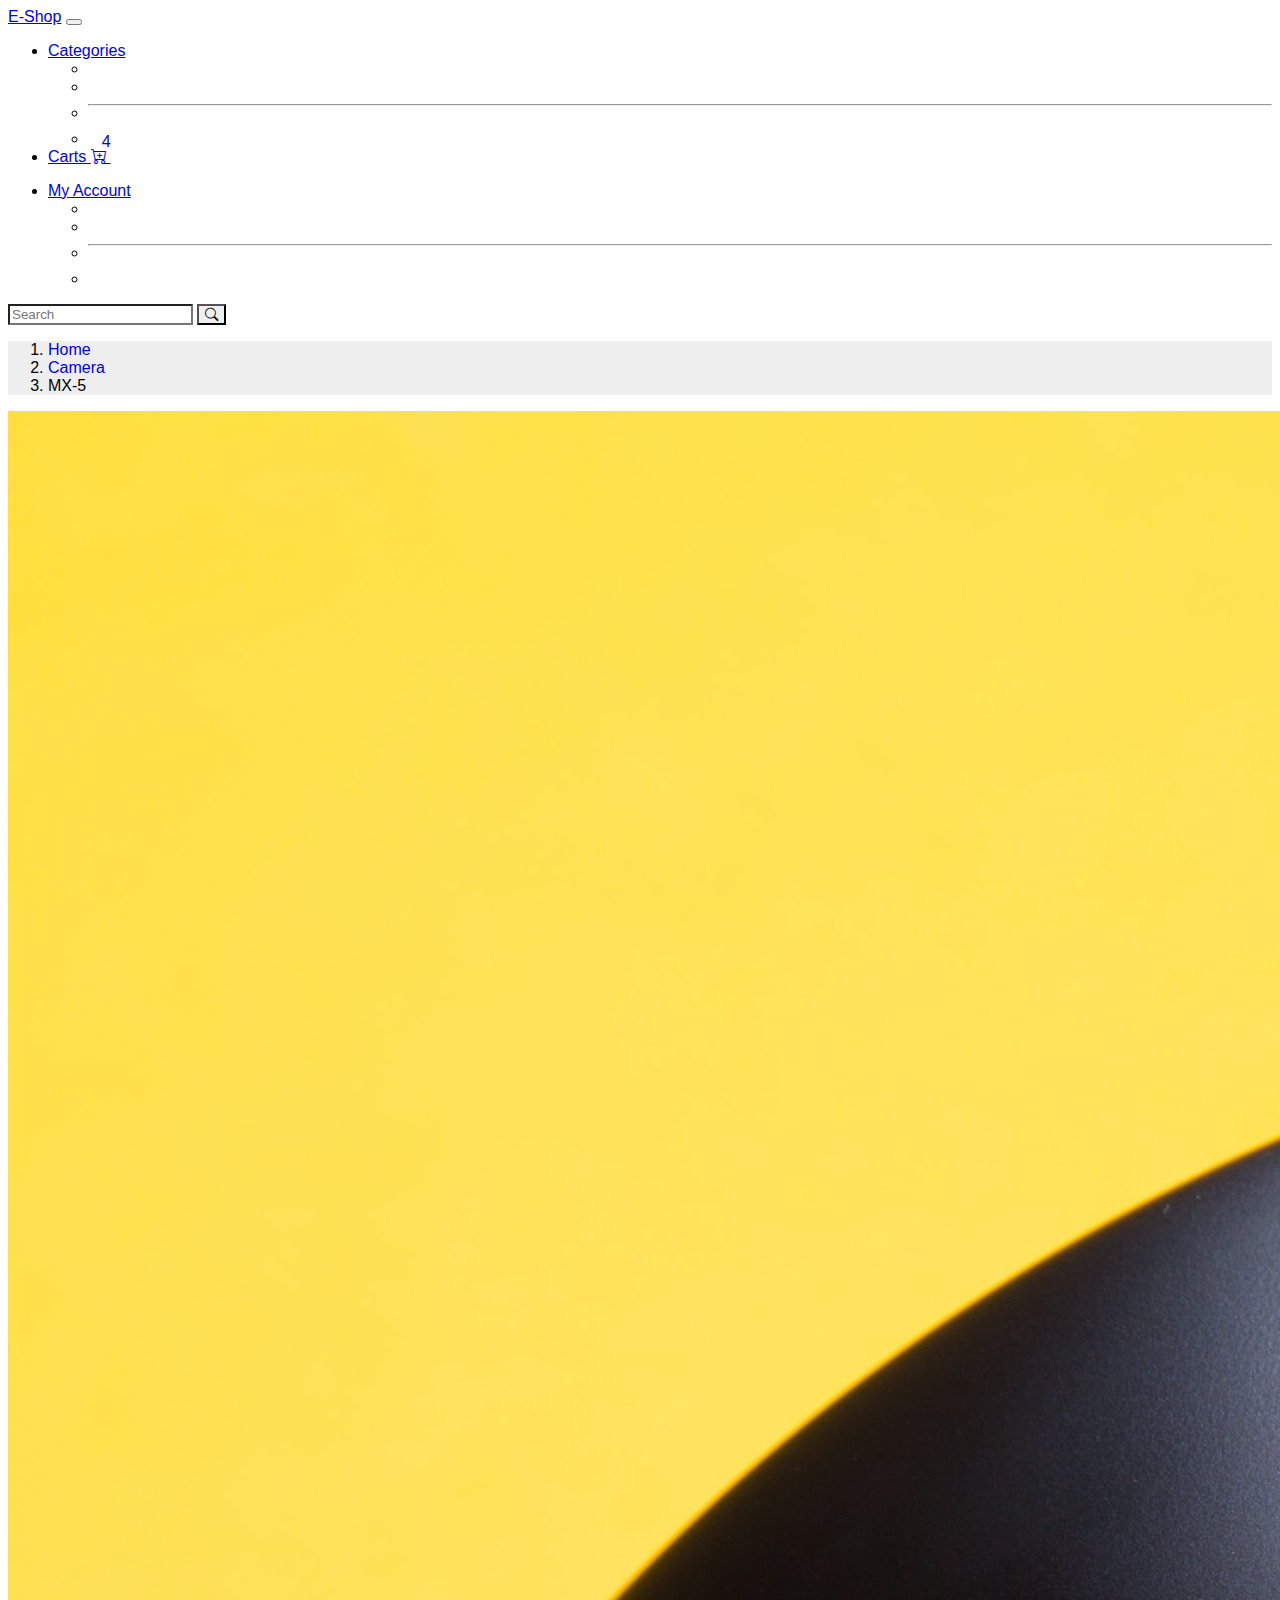
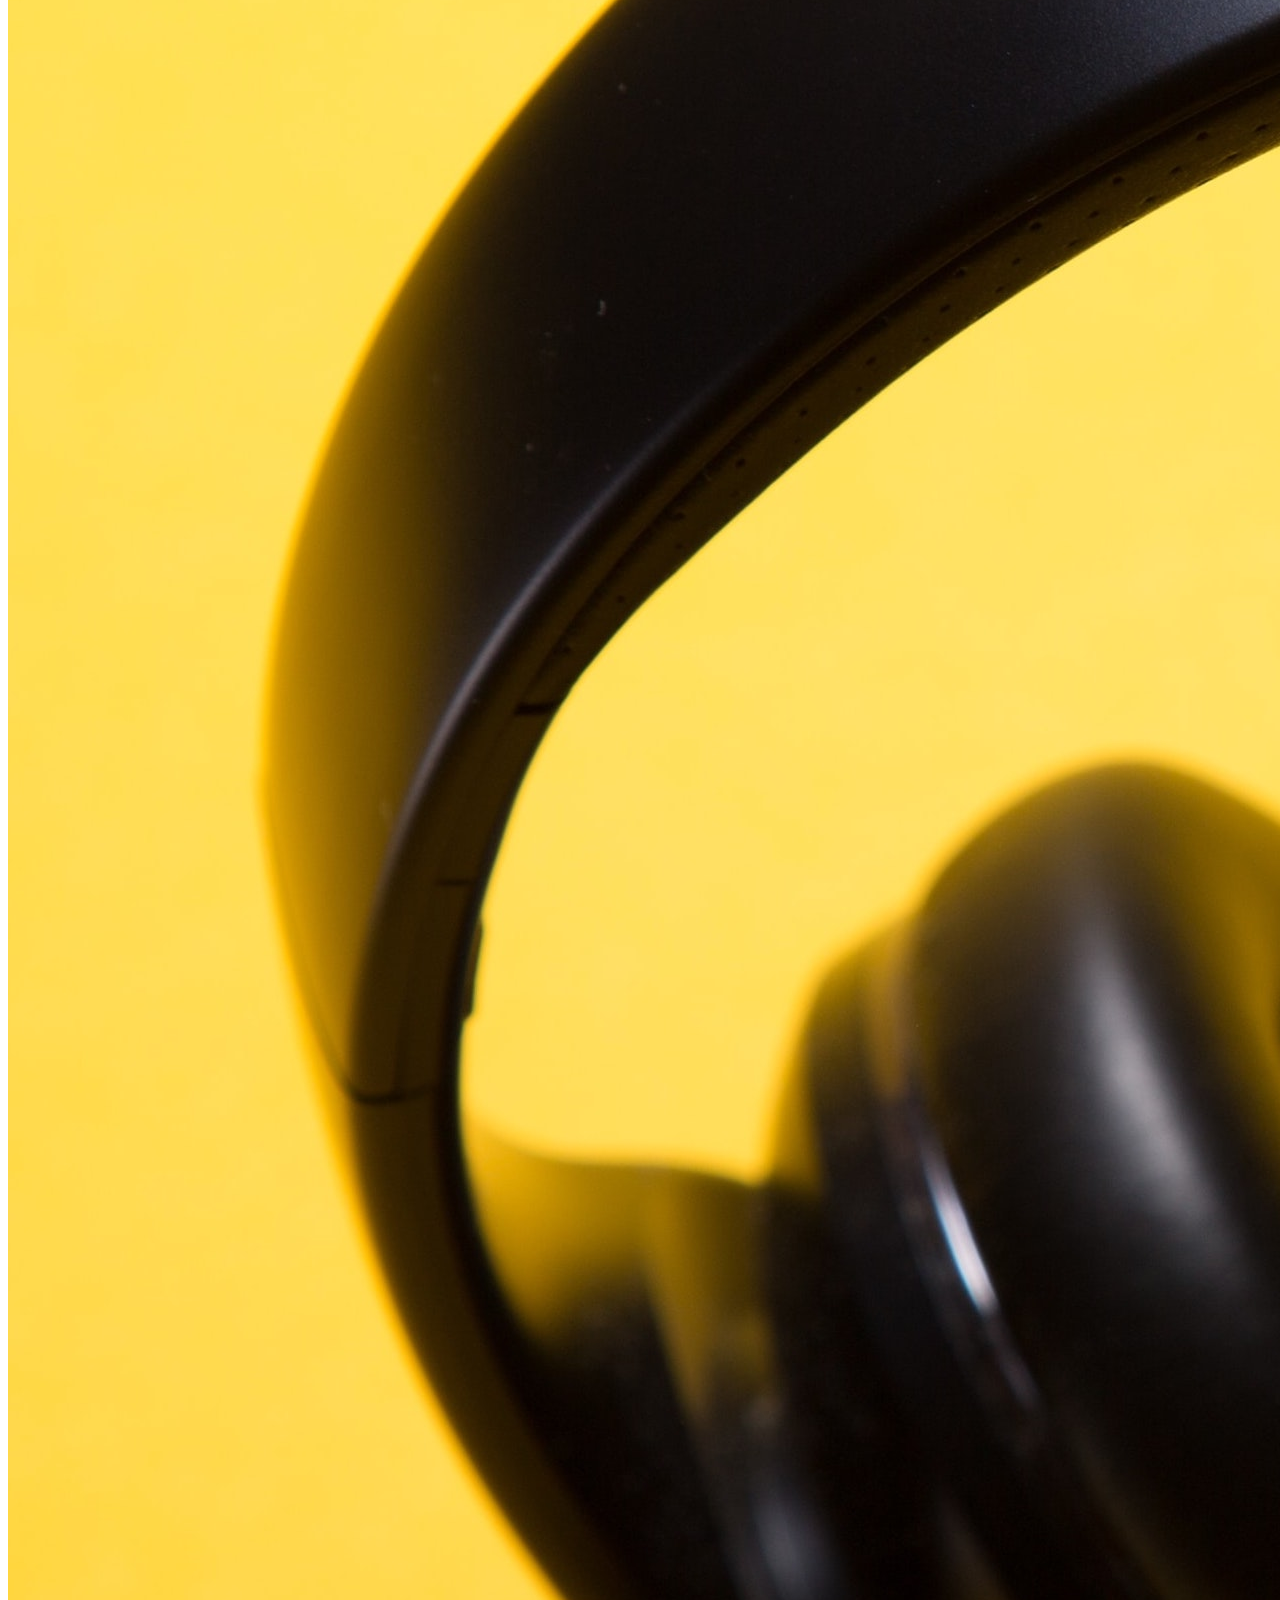
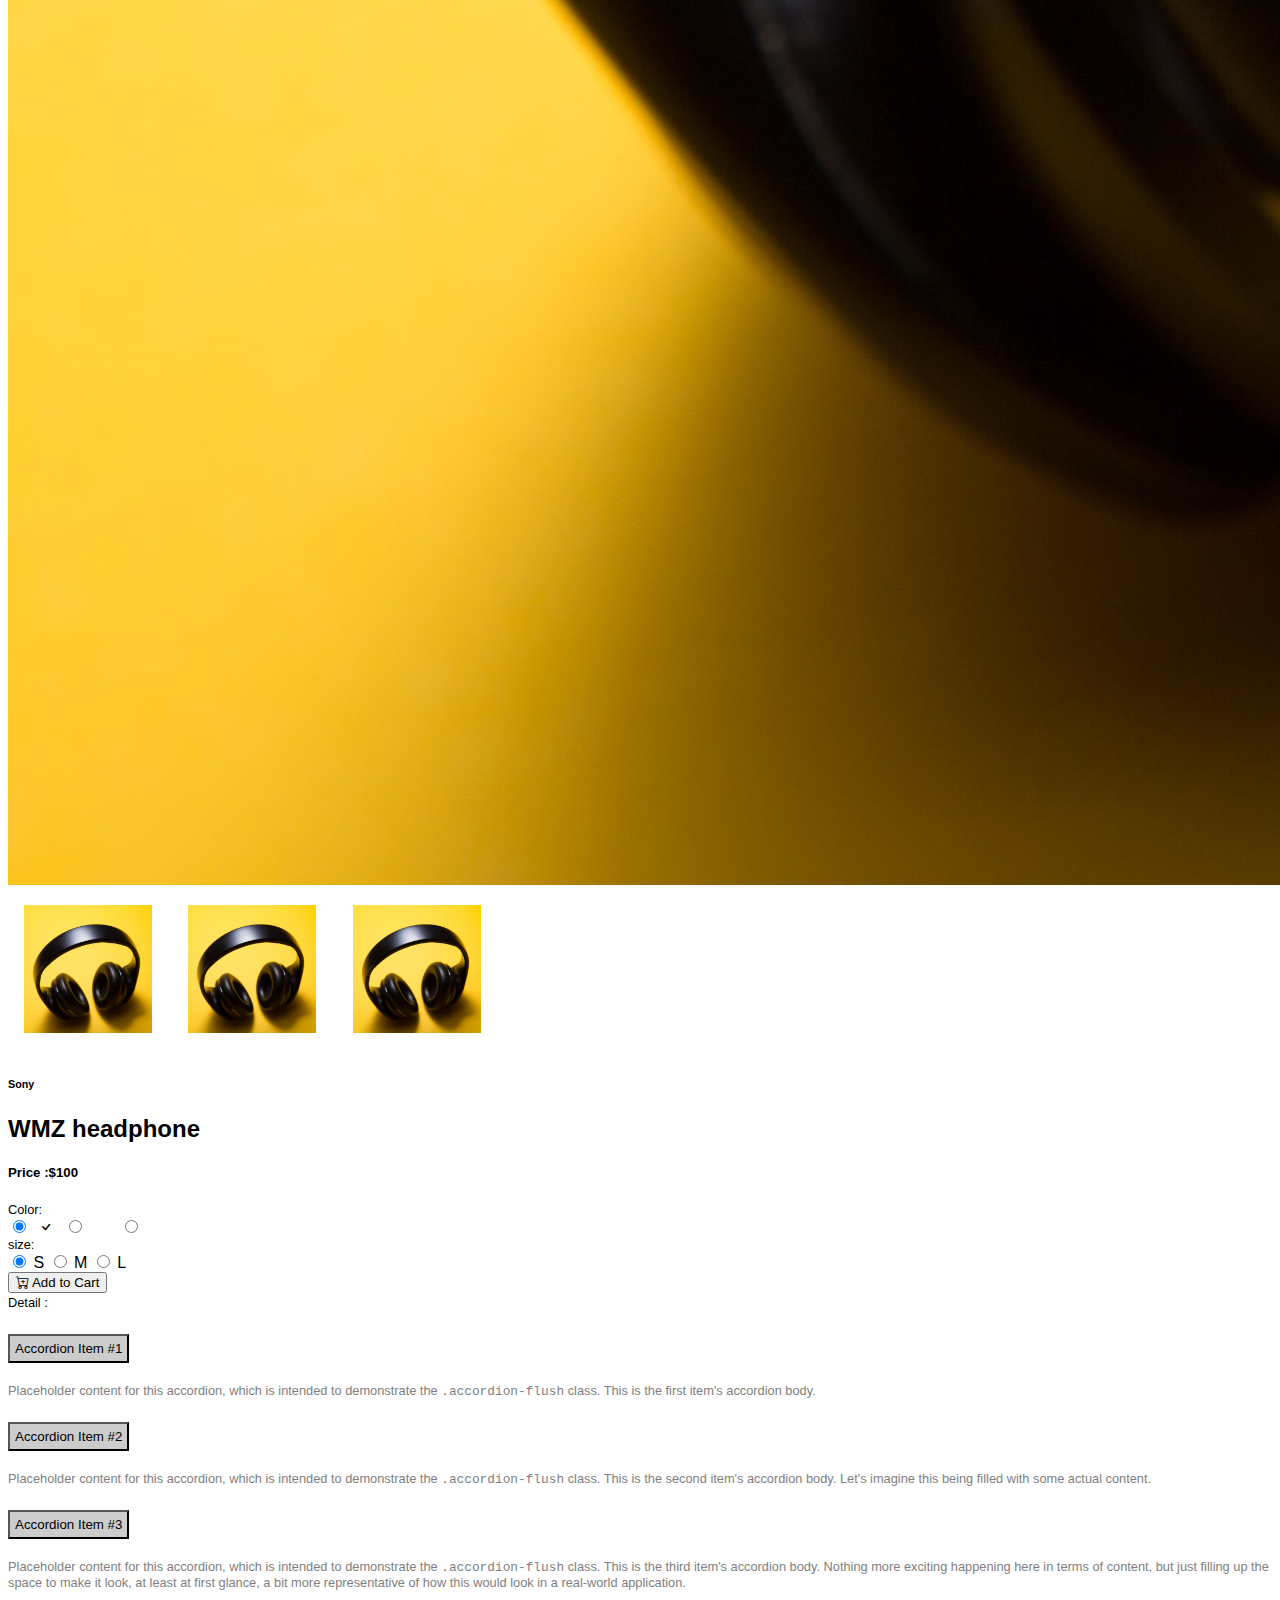
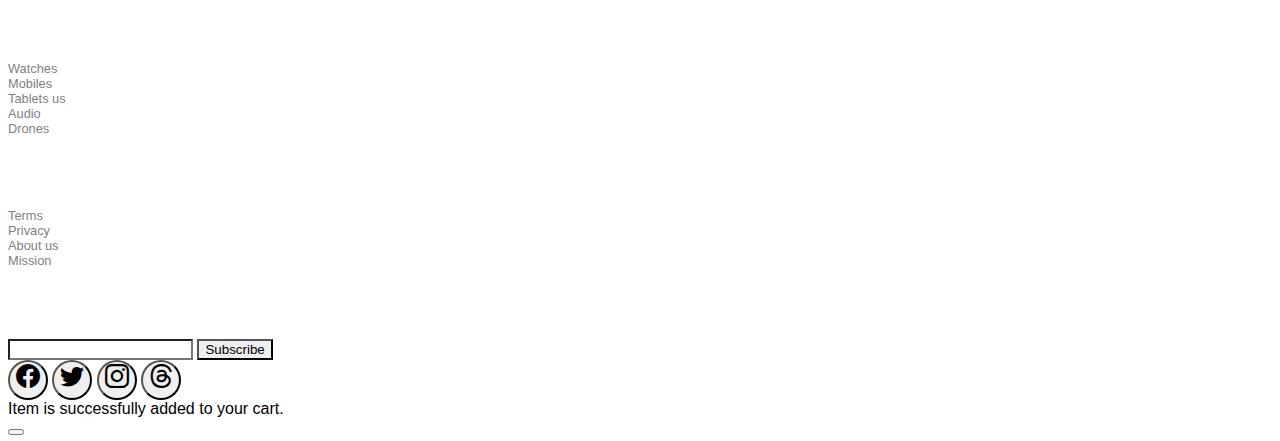
<file: product.html>
<!DOCTYPE html>
<html lang="en">
  <head>
    <meta charset="UTF-8" />
    <meta name="viewport" content="width=device-width, initial-scale=1.0" />
    <title>Document</title>
    <link
      href="https://cdn.jsdelivr.net/npm/bootstrap@5.1.3/dist/css/bootstrap.min.css"
      rel="stylesheet"
      integrity="sha384-1BmE4kWBq78iYhFldvKuhfTAU6auU8tT94WrHftjDbrCEXSU1oBoqyl2QvZ6jIW3"
      crossorigin="anonymous"
    />
    <script
      src="https://cdn.jsdelivr.net/npm/bootstrap@5.1.3/dist/js/bootstrap.bundle.min.js"
      integrity="sha384-ka7Sk0Gln4gmtz2MlQnikT1wXgYsOg+OMhuP+IlRH9sENBO0LRn5q+8nbTov4+1p"
      crossorigin="anonymous"
    ></script>

    <link
      rel="stylesheet"
      href="https://cdn.jsdelivr.net/npm/bootstrap-icons@1.11.3/font/bootstrap-icons.min.css"
    />
    <link rel="stylesheet" href="./style.css" />
  </head>
  <body>
    <nav class="navbar navbar-expand-lg navbar-dark bg-dark bg-body-tertiary">
      <div class="container-fluid">
        <a class="navbar-brand" href="/">E-Shop</a>
        <button
          class="navbar-toggler"
          type="button"
          data-bs-toggle="collapse"
          data-bs-target="#navbarSupportedContent"
          aria-controls="navbarSupportedContent"
          aria-expanded="false"
          aria-label="Toggle navigation"
        >
          <span class="navbar-toggler-icon"></span>
        </button>
        <div class="collapse navbar-collapse" id="navbarSupportedContent">
          <ul class="navbar-nav me-auto mb-2 mb-lg-0">
            <li class="nav-item dropdown">
              <a
                class="nav-link dropdown-toggle"
                href="#"
                role="button"
                data-bs-toggle="dropdown"
                aria-expanded="false"
              >
                Categories
              </a>
              <ul class="dropdown-menu bg-dark text-light">
                <li><a class="dropdown-item" href="/#products">Camera</a></li>
                <li>
                  <a class="dropdown-item" href="/#products">Apple Gadgets</a>
                </li>
                <li><hr class="dropdown-divider" /></li>
                <li><a class="dropdown-item" href="/#products">Drones</a></li>
              </ul>
            </li>
            <li class="nav-item">
              <a class="nav-link" href="/cart.html">
                Carts <i class="bi bi-cart-plus"></i><span
                  class="cart-badge badge bg-success"
                  >4</span
                ></a
              >
            </li>
          </ul>
          <ul class="navbar-nav mb-lg-0 mx-lg-2 order-sm-last">
            <li class="nav-item dropdown">
              <a
                class="nav-link dropdown-toggle"
                href="#"
                id="myaccount"
                role="button"
                data-bs-toggle="dropdown"
                aria-expanded="false"
              >
                My Account
              </a>
              <ul class="dropdown-menu bg-dark text-light">
                <li><a class="dropdown-item" href="/#"data-bs-toggle="modal"
                  data-bs-target="#exampleModal">My Orders</a></li>
                <li>
                  <a class="dropdown-item" href="/#" data-bs-toggle="modal"
                  data-bs-target="#exampleModal">Profile</a>
                </li>
                <li><hr class="dropdown-divider" /></li>
                <li><a class="dropdown-item" href="/#">Logout</a></li>
              </ul>
            </li>
        </ul>
          <form class="d-flex search-form" role="search">
            <input
              class="form-control"
              type="search"
              placeholder="Search"
              aria-label="Search"
            />
            <button
              class="btn btn-success"
              type="submit"
              data-bs-toggle="tooltip"
              data-bs-placement="bottom"
              title="Search for all product"
            >
            <i class="bi bi-search"></i>
            </button>
          </form>
         
          </div>
          </div>
        </div>
      </div>
    </nav>

    <!-- End of nav -->
    <nav aria-label="breadcrumb">
      <ol class="breadcrumb p-3">
        <li class="breadcrumb-item"><a href="/">Home</a></li>
        <li class="breadcrumb-item"><a href="#">Camera</a></li>
        <li class="breadcrumb-item active" aria-current="page">MX-5</li>
      </ol>
    </nav>
    <div class="container mb-5">
      <div class="row d-flex flex-row">
        <div class="col-md-5 product-image">
          <img class="img-fluid" src="images/product-1-square.jpg" alt="" />
        </div>
        <div
          class="col-md-2 product-small d-flex flex-md-column justify-content-start order-md-first"
        >
          <img class="img-fluid" src="images/product-1-square.jpg" alt="" />
          <img class="img-fluid" src="images/product-1-square.jpg" alt="" />
          <img class="img-fluid" src="images/product-1-square.jpg" alt="" />
        </div>

        <div class="col-md-5">
          <h6 class="text-uppercase text-secondary">Sony</h6>
          <h2 class="fs-3">WMZ headphone</h2>
          <h5 class="text-secondary fs-6 fw-bold">Price :$100</h5>
          <div class="text-secondary text-small">Color:</div>
          <div class="my-2">
            <div
              class="btn-group"
              role="group"
              aria-label="Basic radio toggle button group"
            >
              <input
                type="radio"
                class="btn-check"
                name="btnradio"
                id="btnradio1"
                autocomplete="off"
                checked
              />
              <label class="btn btn-danger color-label" for="btnradio1"
                ><i class="bi bi-check"></i
              ></label>

              <input
                type="radio"
                class="btn-check"
                name="btnradio"
                id="btnradio2"
                autocomplete="off"
              />
              <label class="btn btn-success color-label" for="btnradio2">
                <i class="bi bi-check"></i
              ></label>

              <input
                type="radio"
                class="btn-check"
                name="btnradio"
                id="btnradio3"
                autocomplete="off"
              />
              <label class="btn btn-dark color-label" for="btnradio3">
                <i class="bi bi-check"></i
              ></label>
            </div>
          </div>
          <div class="text-secondary text-small">size:</div>
          <div class="my-2">
            <div
              class="btn-group"
              role="group"
              aria-label="Basic radio toggle button group"
            >
              <input
                type="radio"
                class="btn-check"
                name="size"
                id="btnradio4"
                autocomplete="off"
                checked
              />
              <label class="btn btn-outline-dark" for="btnradio4">S</label>

              <input
                type="radio"
                class="btn-check"
                name="size"
                id="btnradio5"
                autocomplete="off"
              />
              <label class="btn btn-outline-dark" for="btnradio5">M</label>

              <input
                type="radio"
                class="btn-check"
                name="size"
                id="btnradio6"
                autocomplete="off"
              />
              <label class="btn btn-outline-dark" for="btnradio6">L</label>
            </div>
          </div>

          <button class="btn btn-dark w-100 my-5" onClick="showToast()">
            <i class="bi bi-cart-plus"></i> Add to Cart
          </button>
          <div>
            <span class="text-secondary text-small">Detail :</span>

            <div class="accordion accordion-flush" id="accordionFlushExample">
              <div class="accordion-item">
                <h2 class="accordion-header" id="flush-headingOne">
                  <button
                    class="accordion-button collapsed"
                    type="button"
                    data-bs-toggle="collapse"
                    data-bs-target="#flush-collapseOne"
                    aria-expanded="false"
                    aria-controls="flush-collapseOne"
                  >
                    Accordion Item #1
                  </button>
                </h2>
                <div
                  id="flush-collapseOne"
                  class="accordion-collapse collapse"
                  aria-labelledby="flush-headingOne"
                  data-bs-parent="#accordionFlushExample"
                >
                  <div class="accordion-body">
                    Placeholder content for this accordion, which is intended to
                    demonstrate the <code>.accordion-flush</code> class. This is
                    the first item's accordion body.
                  </div>
                </div>
              </div>
              <div class="accordion-item">
                <h2 class="accordion-header" id="flush-headingTwo">
                  <button
                    class="accordion-button collapsed"
                    type="button"
                    data-bs-toggle="collapse"
                    data-bs-target="#flush-collapseTwo"
                    aria-expanded="false"
                    aria-controls="flush-collapseTwo"
                  >
                    Accordion Item #2
                  </button>
                </h2>
                <div
                  id="flush-collapseTwo"
                  class="accordion-collapse collapse"
                  aria-labelledby="flush-headingTwo"
                  data-bs-parent="#accordionFlushExample"
                >
                  <div class="accordion-body">
                    Placeholder content for this accordion, which is intended to
                    demonstrate the <code>.accordion-flush</code> class. This is
                    the second item's accordion body. Let's imagine this being
                    filled with some actual content.
                  </div>
                </div>
              </div>
              <div class="accordion-item">
                <h2 class="accordion-header" id="flush-headingThree">
                  <button
                    class="accordion-button collapsed"
                    type="button"
                    data-bs-toggle="collapse"
                    data-bs-target="#flush-collapseThree"
                    aria-expanded="false"
                    aria-controls="flush-collapseThree"
                  >
                    Accordion Item #3
                  </button>
                </h2>
                <div
                  id="flush-collapseThree"
                  class="accordion-collapse collapse"
                  aria-labelledby="flush-headingThree"
                  data-bs-parent="#accordionFlushExample"
                >
                  <div class="accordion-body">
                    Placeholder content for this accordion, which is intended to
                    demonstrate the <code>.accordion-flush</code> class. This is
                    the third item's accordion body. Nothing more exciting
                    happening here in terms of content, but just filling up the
                    space to make it look, at least at first glance, a bit more
                    representative of how this would look in a real-world
                    application.
                  </div>
                </div>
              </div>
            </div>
          </div>
        </div>
      </div>
    </div>
    <!-- End of Product  -->

    <div class="footer mt-auto bg-dark text-light">
      <div class="container py-3">
        <div class="row d-flex footer-items">
          <div class="col-lg-4">
            <h5>Categories</h5>
            <ul>
              <li><a href="#">Watches</a></li>
              <li><a href="#">Mobiles</a></li>
              <li><a href="#">Tablets us</a></li>
              <li><a href="#">Audio</a></li>
              <li><a href="#">Drones</a></li>
            </ul>
          </div>
          <div class="col-lg-4">
            <h5>Useful Links</h5>
            <ul>
              <li><a href="#">Terms</a></li>
              <li><a href="#">Privacy</a></li>
              <li><a href="#">About us</a></li>
              <li><a href="#">Mission</a></li>
            </ul>
          </div>
          <div class="col-lg-4">
            <h5>Get Updates</h5>
            <div class="d-flex subscribe">
              <input type="text" class="form-control" />
              <button class="btn btn-warning">Subscribe</button>
            </div>

            <div class="mt-2">
              <div
                class="btn-group me-2 social-icons"
                role="group"
                aria-label="First group"
              >
                <button type="button" class="btn btn-secondary mx-1">
                  <i class="bi bi-facebook"></i>
                </button>
                <button type="button" class="btn btn-secondary mx-1">
                  <i class="bi bi-twitter"></i>
                </button>
                <button type="button" class="btn btn-secondary mx-1">
                  <i class="bi bi-instagram"></i>
                </button>
                <button type="button" class="btn btn-secondary mx-1">
                  <i class="bi bi-threads"></i>
                </button>
              </div>
            </div>
          </div>
        </div>
      </div>
    </div>

    <!-- End of Footer -->

    <div
      class="toast align-items-center text-white bg-primary border-0"
      role="alert"
      aria-live="assertive"
      aria-atomic="true"
    >
      <div class="d-flex bg-primary position-fixed top-0">
        <div class="toast-body">Item is successfully added to your cart.</div>
        <button
          type="button"
          class="btn-close btn-close-white me-2 m-auto"
          data-bs-dismiss="toast"
          aria-label="Close"
        ></button>
      </div>
    </div>
    <!-- End of Taost -->

    <script src="./app.js"></script>
  </body>
</html>
</file>
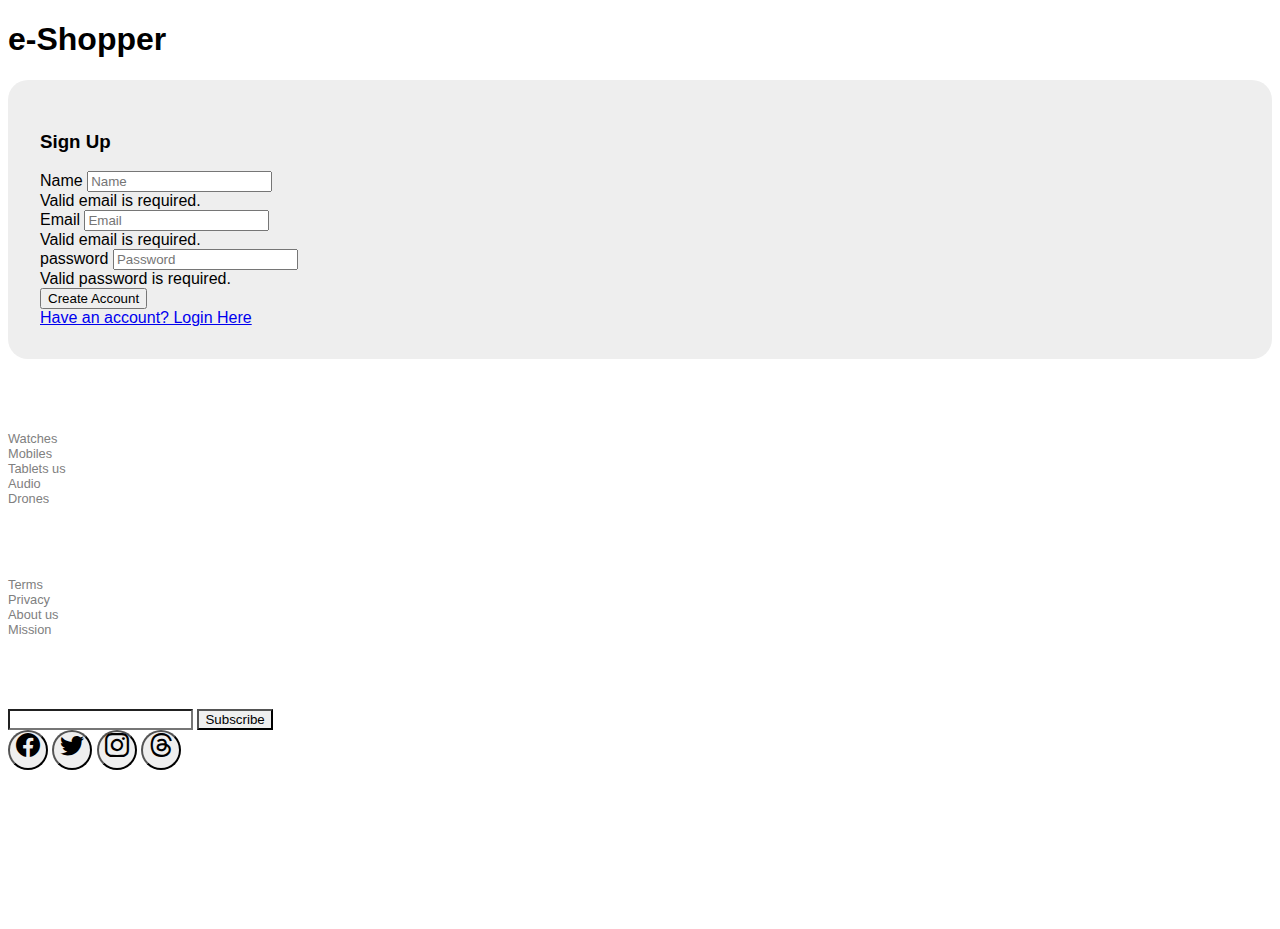
<file: signup.html>
<!DOCTYPE html>
<html lang="en">
  <head>
    <meta charset="UTF-8" />
    <meta name="viewport" content="width=device-width, initial-scale=1.0" />
    <title>Document</title>
    <link
      href="https://cdn.jsdelivr.net/npm/bootstrap@5.1.3/dist/css/bootstrap.min.css"
      rel="stylesheet"
      integrity="sha384-1BmE4kWBq78iYhFldvKuhfTAU6auU8tT94WrHftjDbrCEXSU1oBoqyl2QvZ6jIW3"
      crossorigin="anonymous"
    />
    <script
      src="https://cdn.jsdelivr.net/npm/bootstrap@5.1.3/dist/js/bootstrap.bundle.min.js"
      integrity="sha384-ka7Sk0Gln4gmtz2MlQnikT1wXgYsOg+OMhuP+IlRH9sENBO0LRn5q+8nbTov4+1p"
      crossorigin="anonymous"
    ></script>

    <link
      rel="stylesheet"
      href="https://cdn.jsdelivr.net/npm/bootstrap-icons@1.11.3/font/bootstrap-icons.min.css"
    />
    <link rel="stylesheet" href="./style.css" />
  </head>
  <body class="d-flex flex-column">
    <div class="container my-5">
      <div class="text-center">
        <a href="/" class="logo"><h1>e-Shopper</h1></a>
      </div>
      <div class="d-flex justify-content-center">
        <div class="login-box m-auto mt-5 col-xs">
          <h3 class="text-center">Sign Up</h3>
          <form class="needs-validation" novalidate="">
            <div>
              <label for="name" class="form-label">Name</label>
              <input
                type="text"
                class="form-control"
                id="email"
                placeholder="Name"
                value=""
                required=""
                fdprocessedid="onau9"
              />
              <div class="invalid-feedback">Valid email is required.</div>
            </div>
            <div>
              <label for="email" class="form-label">Email</label>
              <input
                type="text"
                class="form-control"
                id="email"
                placeholder="Email"
                value=""
                required=""
                fdprocessedid="onau9"
              />
              <div class="invalid-feedback">Valid email is required.</div>
            </div>

            <div>
              <label for="password" class="form-label">password</label>
              <input
                type="password"
                class="form-control"
                placeholder="Password"
                required=""
                minlength="6"
              />
              <div class="invalid-feedback">Valid password is required.</div>
            </div>

            <input
              type="submit"
              class="form-control m-2 btn-success"
              value="Create Account"
            />
          </form>

          <a href="/login.html">Have an account? Login Here</a>
        </div>
      </div>
    </div>
    <div class="footer mt-auto bg-dark text-light">
      <div class="container py-3">
        <div class="row d-flex footer-items">
          <div class="col-lg-4">
            <h5>Categories</h5>
            <ul>
              <li><a href="#">Watches</a></li>
              <li><a href="#">Mobiles</a></li>
              <li><a href="#">Tablets us</a></li>
              <li><a href="#">Audio</a></li>
              <li><a href="#">Drones</a></li>
            </ul>
          </div>
          <div class="col-lg-4">
            <h5>Useful Links</h5>
            <ul>
              <li><a href="#">Terms</a></li>
              <li><a href="#">Privacy</a></li>
              <li><a href="#">About us</a></li>
              <li><a href="#">Mission</a></li>
            </ul>
          </div>
          <div class="col-lg-4">
            <h5>Get Updates</h5>
            <div class="d-flex subscribe">
              <input type="text" class="form-control" />
              <button class="btn btn-warning">Subscribe</button>
            </div>

            <div class="mt-2">
              <div
                class="btn-group me-2 social-icons"
                role="group"
                aria-label="First group"
              >
                <button type="button" class="btn btn-secondary mx-1">
                  <i class="bi bi-facebook"></i>
                </button>
                <button type="button" class="btn btn-secondary mx-1">
                  <i class="bi bi-twitter"></i>
                </button>
                <button type="button" class="btn btn-secondary mx-1">
                  <i class="bi bi-instagram"></i>
                </button>
                <button type="button" class="btn btn-secondary mx-1">
                  <i class="bi bi-threads"></i>
                </button>
              </div>
            </div>
          </div>
        </div>
      </div>
    </div>
  </body>
  <script src="app.js"></script>
</html>
</file>
<file: style.css>
body {
  min-height: 100vh;
  font-family: "Lucida Sans", "Lucida Sans Regular", "Lucida Grande",
    "Lucida Sans Unicode", Geneva, Verdana, sans-serif;
}

/* div {
  border: 1px solid grey;
  padding: 2px;
} */

.rating-stars {
  color: rgb(244, 187, 64);
}

.product-item {
  max-width: 300px;
  margin: auto;
  margin-bottom: 2rem;
  cursor: pointer;
}

.product-item:hover {
  transform: scale(1.1);
}

.footer-items {
  color: #ccc;
}

.footer-items ul {
  list-style: none;
  padding: 0;
  font-size: 0.8rem;
}

.footer-items h5 {
  color: white;
  font-size: 1rem;
}

.footer-items a {
  text-decoration: #ccc;
  color: grey;
}

.footer-items a:hover {
  text-decoration: underline;
}

.breadcrumb {
  background-color: #eee;
}

.product-small img {
  max-width: 8rem;
  padding: 1rem;
}

.cart-item {
  border: 1px solid rgb(75, 71, 71);
}

.order {
  border: 1px solid rgb(75, 71, 71);
}

.close i {
  font-size: 2rem;
}

.close i:hover {
  color: red;
}

.login-box {
  background-color: #eee;
  border-radius: 20px;
  padding: 2rem;
}

.success-icon {
  font-size: 10rem;
}

.carouselExampleDark img {
  max-height: 80vh;
}

a.logo {
  text-decoration: none;
  color: black;
}

.color-label {
  border-radius: 50% !important;
  margin: 5px;
}
.color-label i {
  opacity: 0;
}

.btn-check:checked + .color-label i {
  opacity: 1;
}

.text-small {
  font-size: 0.8rem;
}

.accordion-body {
  font-size: 0.8rem;
  color: grey;
}

.accordion-button {
  padding: 5px;
  background-color: #ccc;
}

.accordion-button:not(.collapsed) {
  background-color: black;
  color: white;
}

.breadcrumb-item a {
  text-decoration: none;
}

.cart-badge {
  position: relative;
  top: -15px;
  left: -5px;
}

.search-form input,
.search-form button {
  border-radius: 0;
}

.nav-item:hover {
  background-color: #ffffff33;
}

a.dropdown-item {
  color: white !important;
  text-decoration: none;
}

a.dropdown-item:hover {
  color: black !important;
}

.carousel-caption {
  background-color: #ffffff33;
}

.card-text.price {
  color: rgba(255, 111, 0);
}

.like,
.liked {
  z-index: 10;
  top: 1rem;
  left: 2rem;
  font-size: 2rem;
  color: grey;
}
.liked {
  opacity: 0;
  z-index: 11;
}
.like:hover {
  opacity: 0;
}

.liked:hover {
  color: red;
  opacity: 1;
}

.subscribe input,
.subscribe button {
  border-radius: 0;
}

.social-icons i {
  font-size: 1.5rem;
  width: 24px;
  height: 24px;
}

.social-icons i:before {
  vertical-align: text-top;
  top: -0.2rem;
  position: relative;
}

.social-icons button {
  border-radius: 50% !important;
  width: 2.5rem;
  height: 2.5rem;
  padding: 5px;
}
</file>
